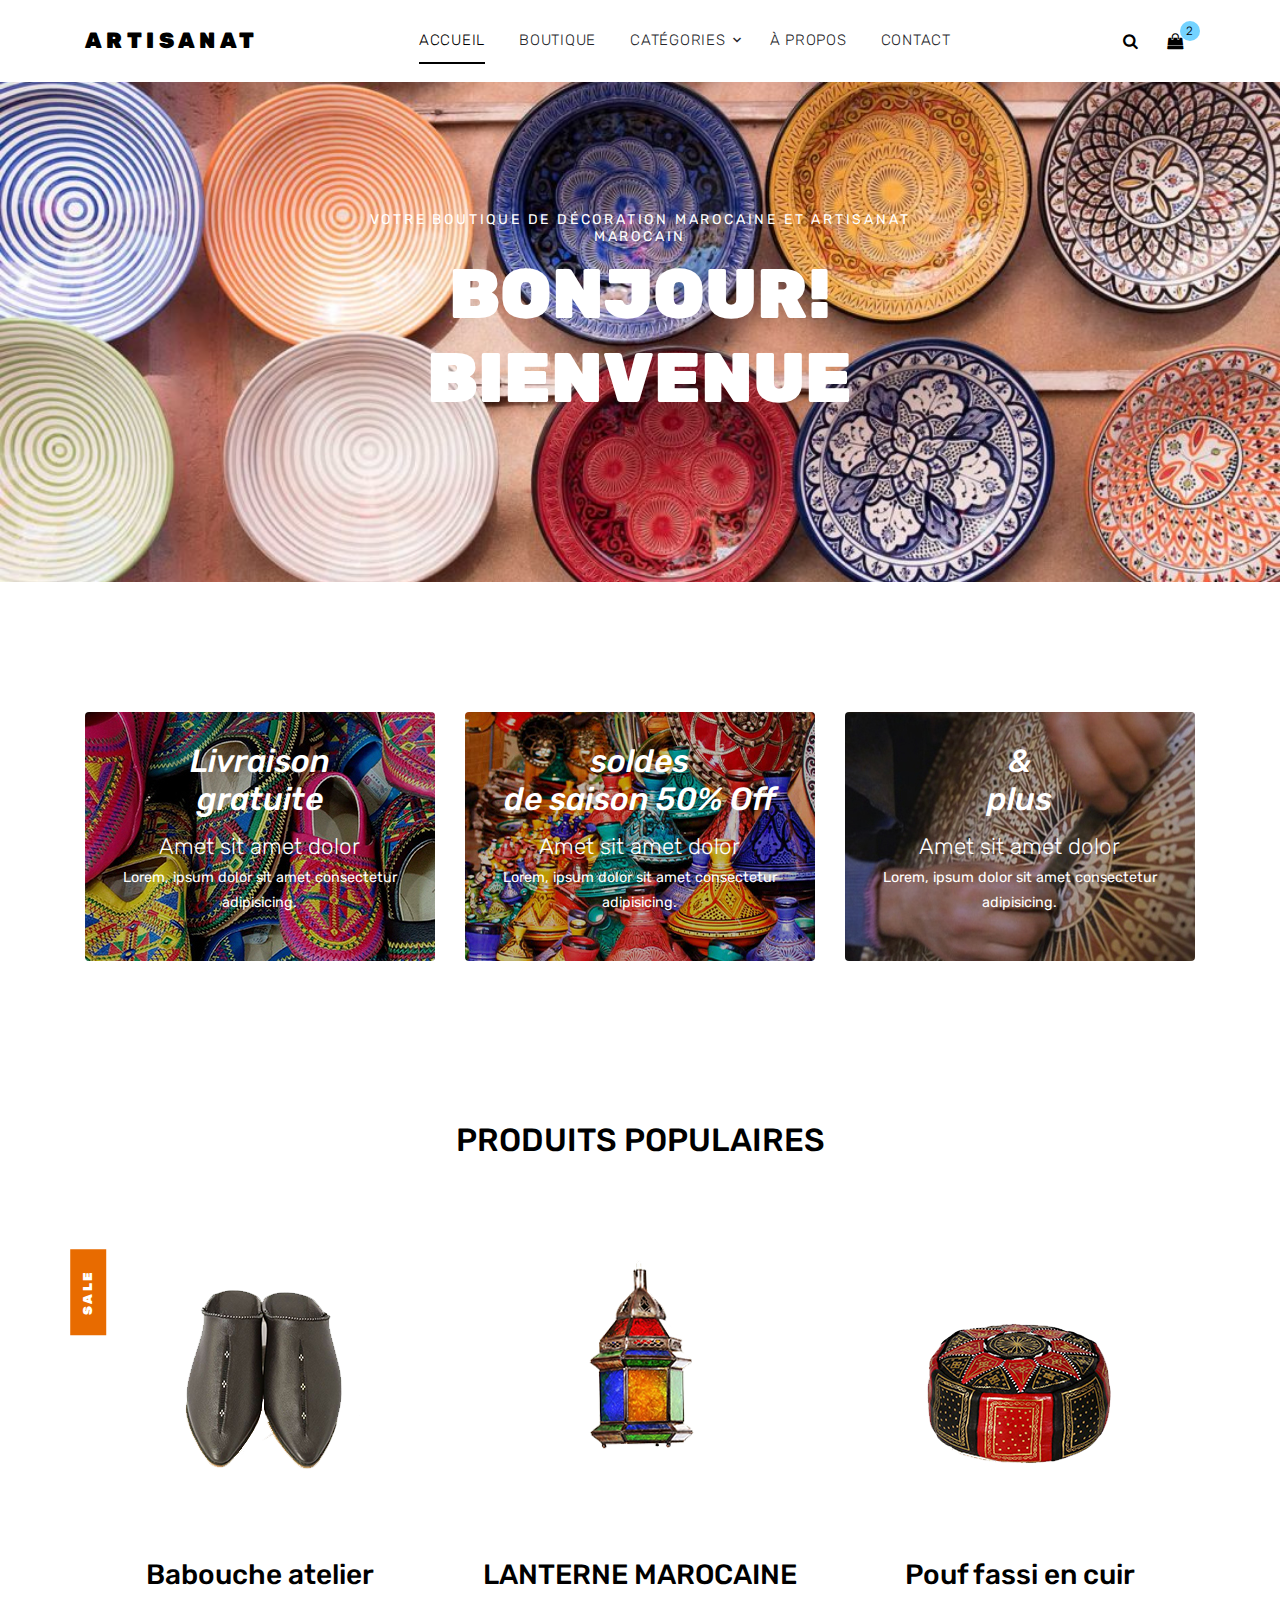
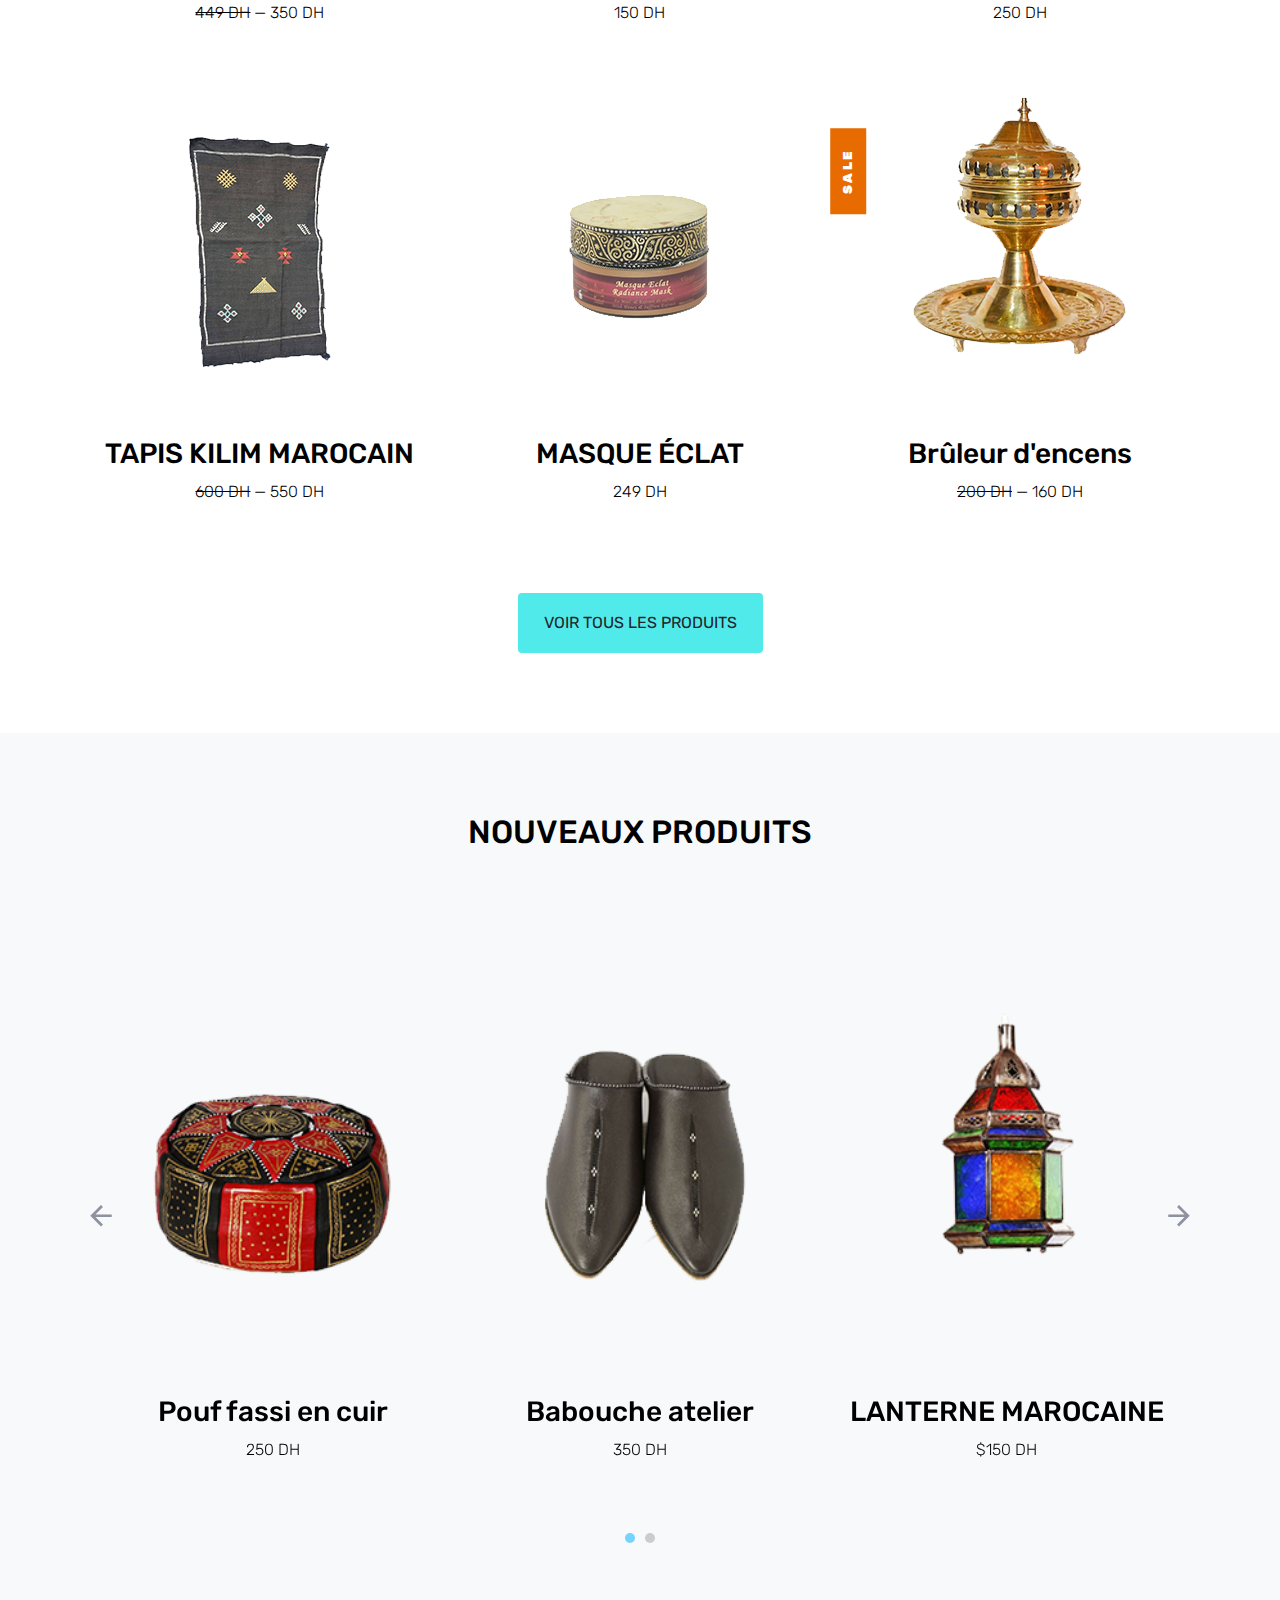
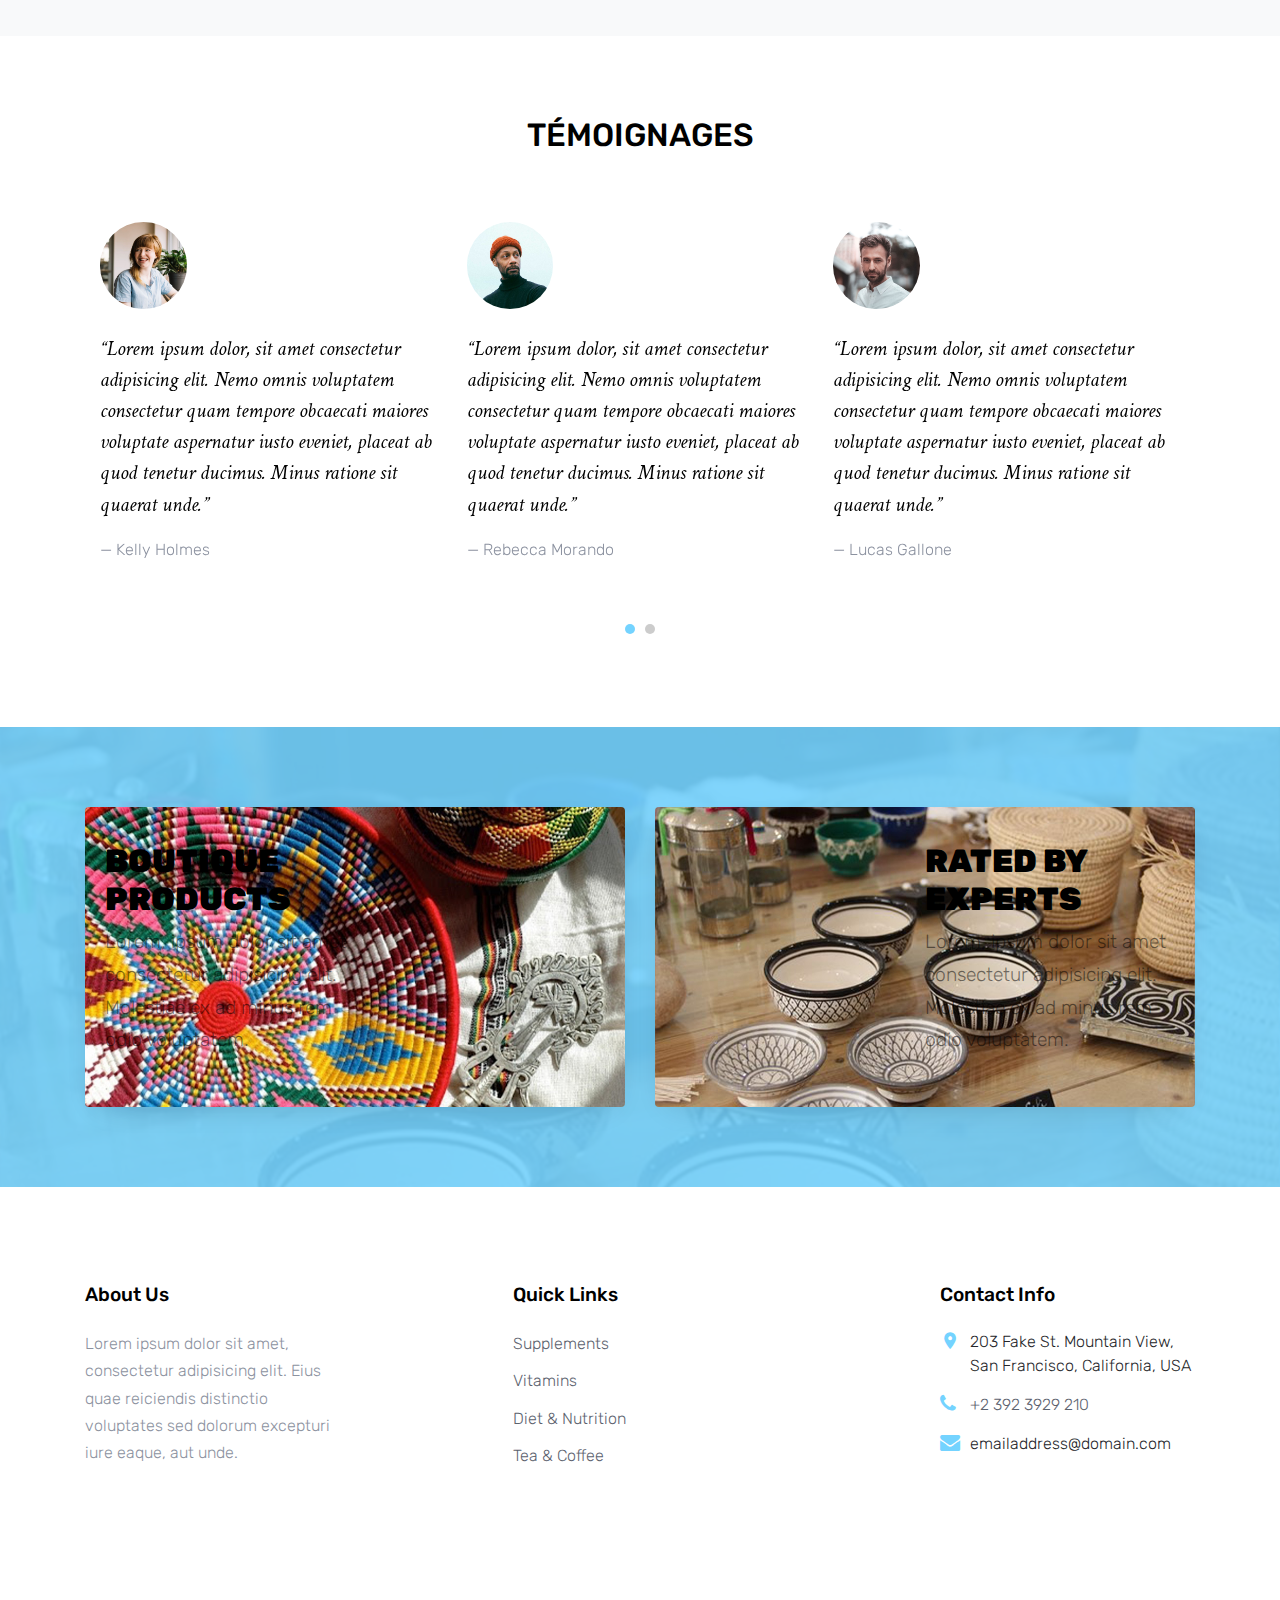
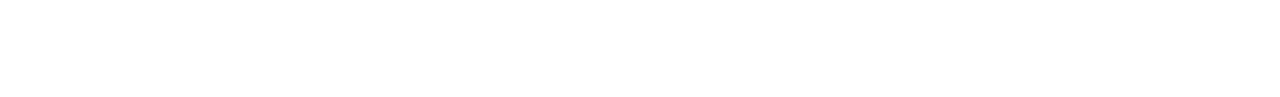
<file: Front-boutique/index.html>
<!DOCTYPE html>
<html lang="en">

<head>
  <title>Boutique &mdash; Colorlib Template</title>
  <meta charset="utf-8">
  <meta name="viewport" content="width=device-width, initial-scale=1, shrink-to-fit=no">

  <link href="https://fonts.googleapis.com/css?family=Rubik:400,700|Crimson+Text:400,400i" rel="stylesheet">
  <link rel="stylesheet" href="fonts/icomoon/style.css">

  <link rel="stylesheet" href="css/bootstrap.min.css">
  <link rel="stylesheet" href="css/magnific-popup.css">
  <link rel="stylesheet" href="css/jquery-ui.css">
  <link rel="stylesheet" href="css/owl.carousel.min.css">
  <link rel="stylesheet" href="css/owl.theme.default.min.css">


  <link rel="stylesheet" href="css/aos.css">

  <link rel="stylesheet" href="css/style.css">

</head>

<body>

  <div class="site-wrap">


    <div class="site-navbar py-2">

      <div class="search-wrap">
        <div class="container">
          <a href="#" class="search-close js-search-close"><span class="icon-close2"></span></a>
          <form action="#" method="post">
            <input type="text" class="form-control" placeholder="Search keyword and hit enter...">
          </form>
        </div>
      </div>

      <div class="container">
        <div class="d-flex align-items-center justify-content-between">
          <div class="logo">
            <div class="site-logo">
              <a href="index.html" class="js-logo-clone">Artisanat</a>
            </div>
          </div>
          <div class="main-nav d-none d-lg-block">
            <nav class="site-navigation text-right text-md-center" role="navigation">
              <ul class="site-menu js-clone-nav d-none d-lg-block">
                <li class="active"><a href="index.html">Accueil</a></li>
                <li><a href="shop.html">Boutique</a></li>
                <li class="has-children">
                  <a href="#">Catégories</a>
                  <ul class="dropdown">
                    <li><a href="#">Poterie</a></li>
                    <li ><a href="#">Tapis</a></li>
                    <li><a href="#">Prêt À Porter</a></li>
                    <li><a href="#">Pouf Marocain</a></li>
                    <li><a href="#">Luminaire</a></li>
                    <li><a href="#">Produits De Beauté</a></li>
                  </ul>
                </li>
                <li><a href="about.html">à propos</a></li>
                <li><a href="contact.html">Contact</a></li>
              </ul>
            </nav>
          </div>
          <div class="icons">
            <a href="#" class="icons-btn d-inline-block js-search-open"><span class="icon-search"></span></a>
            <a href="cart.html" class="icons-btn d-inline-block bag">
              <span class="icon-shopping-bag"></span>
              <span class="number">2</span>
            </a>
            <a href="#" class="site-menu-toggle js-menu-toggle ml-3 d-inline-block d-lg-none"><span
                class="icon-menu"></span></a>
          </div>
        </div>
      </div>
    </div>
 
    <div class="site-blocks-cover" style="background-image: url('images/hero_1.jpg'); ">
      <div class="container">
        <div class="row">
          <div class="col-lg-7 mx-auto order-lg-2 align-self-center">
            <div class="site-block-cover-content text-center">
              <h2 class="sub-title">Votre boutique de décoration marocaine et artisanat marocain</h2>
              <h1>Bonjour! bienvenue</h1>
               
            </div>
          </div>
        </div>
      </div>
    </div> 

    <div class="site-section" style="margin-top: 200px;">
      <div class="container">
        <div class="row align-items-stretch section-overlap">
          <div class="col-md-6 col-lg-4 mb-4 mb-lg-0">
            <div class="banner-wrap h-100"  style="background-image: url('images/bl.jpg');">
              <a href="#" class="h-100">
                <h5>Livraison <br> gratuite</h5>
                <p>
                  Amet sit amet dolor
                  <strong>Lorem, ipsum dolor sit amet consectetur adipisicing.</strong>
                </p>
              </a>
            </div>
          </div>
          <div class="col-md-6 col-lg-4 mb-4 mb-lg-0">
            <div class="banner-wrap h-100"   style="background-image: url('images/tg.jpg');">
              <a href="#" class="h-100">
                <h5>soldes <br> de saison 50% Off</h5>
                <p>
                  Amet sit amet dolor
                  <strong>Lorem, ipsum dolor sit amet consectetur adipisicing.</strong>
                </p>
              </a>
            </div>
          </div>
          <div class="col-md-6 col-lg-4 mb-4 mb-lg-0">
            <div class="banner-wrap h-100"   style="background-image: url('images/blt.jpg');">
              <a href="#" class="h-100">
                <h5>& <br> plus</h5>
                <p>
                  Amet sit amet dolor
                  <strong>Lorem, ipsum dolor sit amet consectetur adipisicing.</strong>
                </p>
              </a>
            </div>
          </div>

        </div>
      </div>
    </div>

    <div class="site-section">
      <div class="container">
        <div class="row">
          <div class="title-section text-center col-12">
            <h2 class="text-uppercase">PRODUITS POPULAIRES</h2>
          </div>
        </div>

        <div class="row">
          <div class="col-sm-6 col-lg-4 text-center item mb-4">
            <span class="tag">Sale</span>
            <a href="shop-single.html"> <img src="images/product_01.png" alt="Image"></a>
            <h3 class="text-dark"><a href="shop-single.html">Babouche atelier</a></h3>
            <p class="price"><del>449 DH</del> &mdash; 350 DH</p>
          </div>
          <div class="col-sm-6 col-lg-4 text-center item mb-4">
            <a href="shop-single.html"> <img src="images/product_02.png" alt="Image"></a>
            <h3 class="text-dark"><a href="shop-single.html">LANTERNE MAROCAINE</a></h3>
            <p class="price">150 DH</p>
          </div>
          <div class="col-sm-6 col-lg-4 text-center item mb-4">
            <a href="shop-single.html"> <img src="images/product_03.png" alt="Image"></a>
            <h3 class="text-dark"><a href="shop-single.html">Pouf fassi en cuir</a></h3>
            <p class="price">250 DH</p>
          </div>

          <div class="col-sm-6 col-lg-4 text-center item mb-4">

            <a href="shop-single.html"> <img src="images/product_04.png" alt="Image"></a>
            <h3 class="text-dark"><a href="shop-single.html">TAPIS KILIM MAROCAIN</a></h3>
            <p class="price"><del>600 DH</del> &mdash; 550 DH</p>
          </div>
          <div class="col-sm-6 col-lg-4 text-center item mb-4">
            <a href="shop-single.html"> <img src="images/product_05.png" alt="Image"></a>
            <h3 class="text-dark"><a href="shop-single.html">MASQUE ÉCLAT</a></h3>
            <p class="price">249 DH</p>
          </div>
          <div class="col-sm-6 col-lg-4 text-center item mb-4">
            <span class="tag">Sale</span>
            <a href="shop-single.html"> <img src="images/product_06.png" alt="Image"></a>
            <h3 class="text-dark"><a href="shop-single.html">Brûleur d'encens</a></h3>
            <p class="price"><del>200 DH</del> &mdash; 160 DH</p>
          </div>
        </div>
        <div class="row mt-5">
          <div class="col-12 text-center">
            <a href="shop.html" class="btn btn-primary px-4 py-3">Voir Tous Les Produits</a>
          </div>
        </div>
      </div>
    </div>

    
    <div class="site-section bg-light">
      <div class="container">
        <div class="row">
          <div class="title-section text-center col-12">
            <h2 class="text-uppercase">NOUVEAUX PRODUITS</h2>
          </div>
        </div>
        <div class="row">
          <div class="col-md-12 block-3 products-wrap">
            <div class="nonloop-block-3 owl-carousel">

              <div class="text-center item mb-4">
                <a href="shop-single.html"> <img src="images/product_03.png" alt="Image"></a>
                <h3 class="text-dark"><a href="shop-single.html">Pouf fassi en cuir</a></h3>
                <p class="price">250 DH</p>
              </div>

              <div class="text-center item mb-4">
                <a href="shop-single.html"> <img src="images/product_01.png" alt="Image"></a>
                <h3 class="text-dark"><a href="shop-single.html">Babouche atelier</a></h3>
                <p class="price">350 DH</p>
              </div>

              <div class="text-center item mb-4">
                <a href="shop-single.html"> <img src="images/product_02.png" alt="Image"></a>
                <h3 class="text-dark"><a href="shop-single.html">LANTERNE MAROCAINE</a></h3>
                <p class="price">$150 DH</p>
              </div>

              <div class="text-center item mb-4">
                <a href="shop-single.html"> <img src="images/product_04.png" alt="Image"></a>
                <h3 class="text-dark"><a href="shop-single.html">TAPIS KILIM MAROCAIN</a></h3>
                <p class="price">550 DH</p>
              </div>

            </div>
          </div>
        </div>
      </div>
    </div>

    <div class="site-section">
      <div class="container">
        <div class="row">
          <div class="title-section text-center col-12">
            <h2 class="text-uppercase">témoignages</h2>
          </div>
        </div>
        <div class="row">
          <div class="col-md-12 block-3 products-wrap">
            <div class="nonloop-block-3 no-direction owl-carousel">
        
              <div class="testimony">
                <blockquote>
                  <img src="images/person_1.jpg" alt="Image" class="img-fluid w-25 mb-4 rounded-circle">
                  <p>&ldquo;Lorem ipsum dolor, sit amet consectetur adipisicing elit. Nemo omnis voluptatem consectetur quam tempore obcaecati maiores voluptate aspernatur iusto eveniet, placeat ab quod tenetur ducimus. Minus ratione sit quaerat unde.&rdquo;</p>
                </blockquote>

                <p>&mdash; Kelly Holmes</p>
              </div>
        
              <div class="testimony">
                <blockquote>
                  <img src="images/person_2.jpg" alt="Image" class="img-fluid w-25 mb-4 rounded-circle">
                  <p>&ldquo;Lorem ipsum dolor, sit amet consectetur adipisicing elit. Nemo omnis voluptatem consectetur quam tempore
                    obcaecati maiores voluptate aspernatur iusto eveniet, placeat ab quod tenetur ducimus. Minus ratione sit quaerat
                    unde.&rdquo;</p>
                </blockquote>
              
                <p>&mdash; Rebecca Morando</p>
              </div>
        
              <div class="testimony">
                <blockquote>
                  <img src="images/person_3.jpg" alt="Image" class="img-fluid w-25 mb-4 rounded-circle">
                  <p>&ldquo;Lorem ipsum dolor, sit amet consectetur adipisicing elit. Nemo omnis voluptatem consectetur quam tempore
                    obcaecati maiores voluptate aspernatur iusto eveniet, placeat ab quod tenetur ducimus. Minus ratione sit quaerat
                    unde.&rdquo;</p>
                </blockquote>
              
                <p>&mdash; Lucas Gallone</p>
              </div>
        
              <div class="testimony">
                <blockquote>
                  <img src="images/person_4.jpg" alt="Image" class="img-fluid w-25 mb-4 rounded-circle">
                  <p>&ldquo;Lorem ipsum dolor, sit amet consectetur adipisicing elit. Nemo omnis voluptatem consectetur quam tempore
                    obcaecati maiores voluptate aspernatur iusto eveniet, placeat ab quod tenetur ducimus. Minus ratione sit quaerat
                    unde.&rdquo;</p>
                </blockquote>
              
                <p>&mdash; Andrew Neel</p>
              </div>
        
            </div>
          </div>
        </div>
      </div>
    </div>

    <div class="site-section bg-secondary bg-image" style="background-image: url('images/bg_2.jpg');">
      <div class="container">
        <div class="row align-items-stretch">
          <div class="col-lg-6 mb-5 mb-lg-0">
            <a href="#" class="banner-1 h-100 d-flex" style="background-image: url('images/bg_1.jpg');">
              <div class="banner-1-inner align-self-center">
                <h2>Boutique Products</h2>
                <p>Lorem, ipsum dolor sit amet consectetur adipisicing elit. Molestiae ex ad minus rem odio voluptatem.
                </p>
              </div>
            </a>
          </div>
          <div class="col-lg-6 mb-5 mb-lg-0">
            <a href="#" class="banner-1 h-100 d-flex" style="background-image: url('images/bg_2.jpg');">
              <div class="banner-1-inner ml-auto  align-self-center">
                <h2>Rated by Experts</h2>
                <p>Lorem, ipsum dolor sit amet consectetur adipisicing elit. Molestiae ex ad minus rem odio voluptatem.
                </p>
              </div>
            </a>
          </div>
        </div>
      </div>
    </div>


    <footer class="site-footer">
      <div class="container">
        <div class="row">
          <div class="col-md-6 col-lg-3 mb-4 mb-lg-0">

            <div class="block-7">
              <h3 class="footer-heading mb-4">About Us</h3>
              <p>Lorem ipsum dolor sit amet, consectetur adipisicing elit. Eius quae reiciendis distinctio voluptates
                sed dolorum excepturi iure eaque, aut unde.</p>
            </div>

          </div>
          <div class="col-lg-3 mx-auto mb-5 mb-lg-0">
            <h3 class="footer-heading mb-4">Quick Links</h3>
            <ul class="list-unstyled">
              <li><a href="#">Supplements</a></li>
              <li><a href="#">Vitamins</a></li>
              <li><a href="#">Diet &amp; Nutrition</a></li>
              <li><a href="#">Tea &amp; Coffee</a></li>
            </ul>
          </div>

          <div class="col-md-6 col-lg-3">
            <div class="block-5 mb-5">
              <h3 class="footer-heading mb-4">Contact Info</h3>
              <ul class="list-unstyled">
                <li class="address">203 Fake St. Mountain View, San Francisco, California, USA</li>
                <li class="phone"><a href="tel://23923929210">+2 392 3929 210</a></li>
                <li class="email">emailaddress@domain.com</li>
              </ul>
            </div>


          </div>
        </div>
        <div class="row pt-5 mt-5 text-center">
          <div class="col-md-12">
           
          </div>

        </div>
      </div>
    </footer>
  </div>

  <script src="js/jquery-3.3.1.min.js"></script>
  <script src="js/jquery-ui.js"></script>
  <script src="js/popper.min.js"></script>
  <script src="js/bootstrap.min.js"></script>
  <script src="js/owl.carousel.min.js"></script>
  <script src="js/jquery.magnific-popup.min.js"></script>
  <script src="js/aos.js"></script>

  <script src="js/main.js"></script>

</body>

</html>
</file>
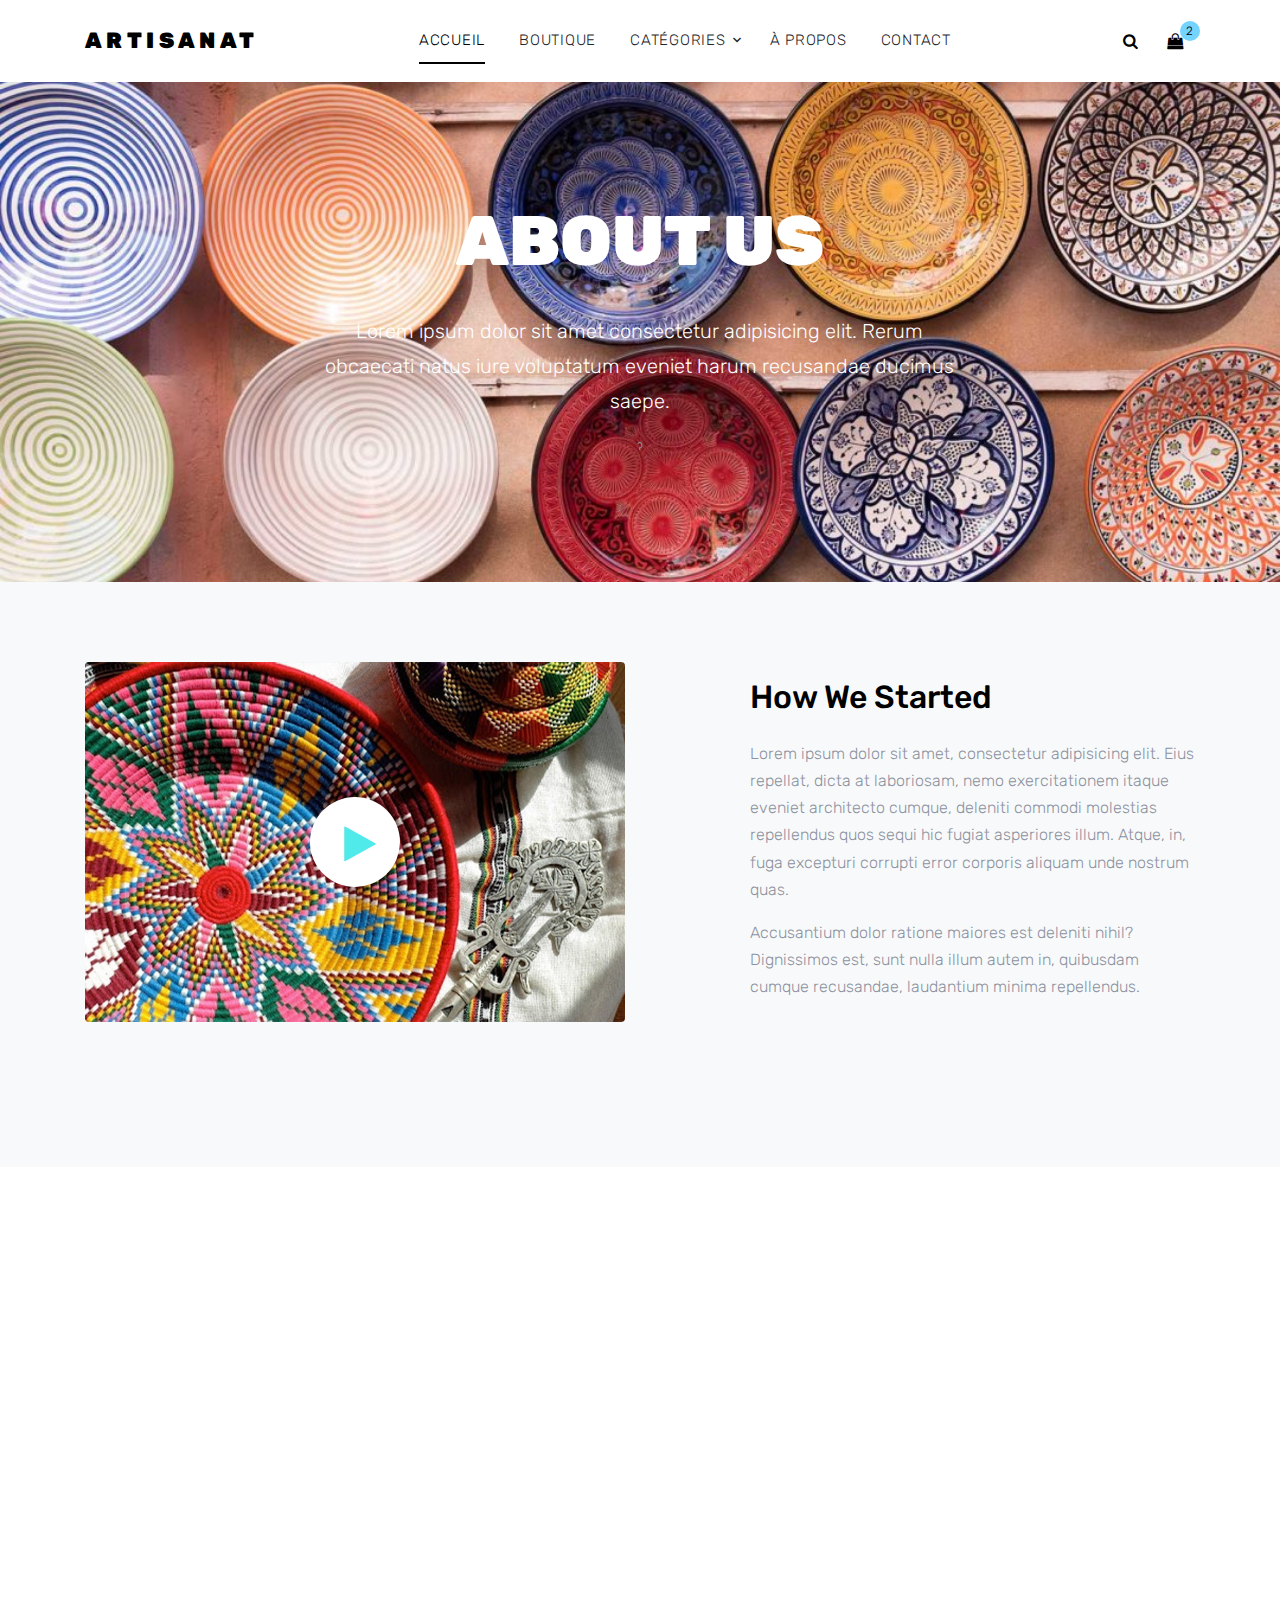
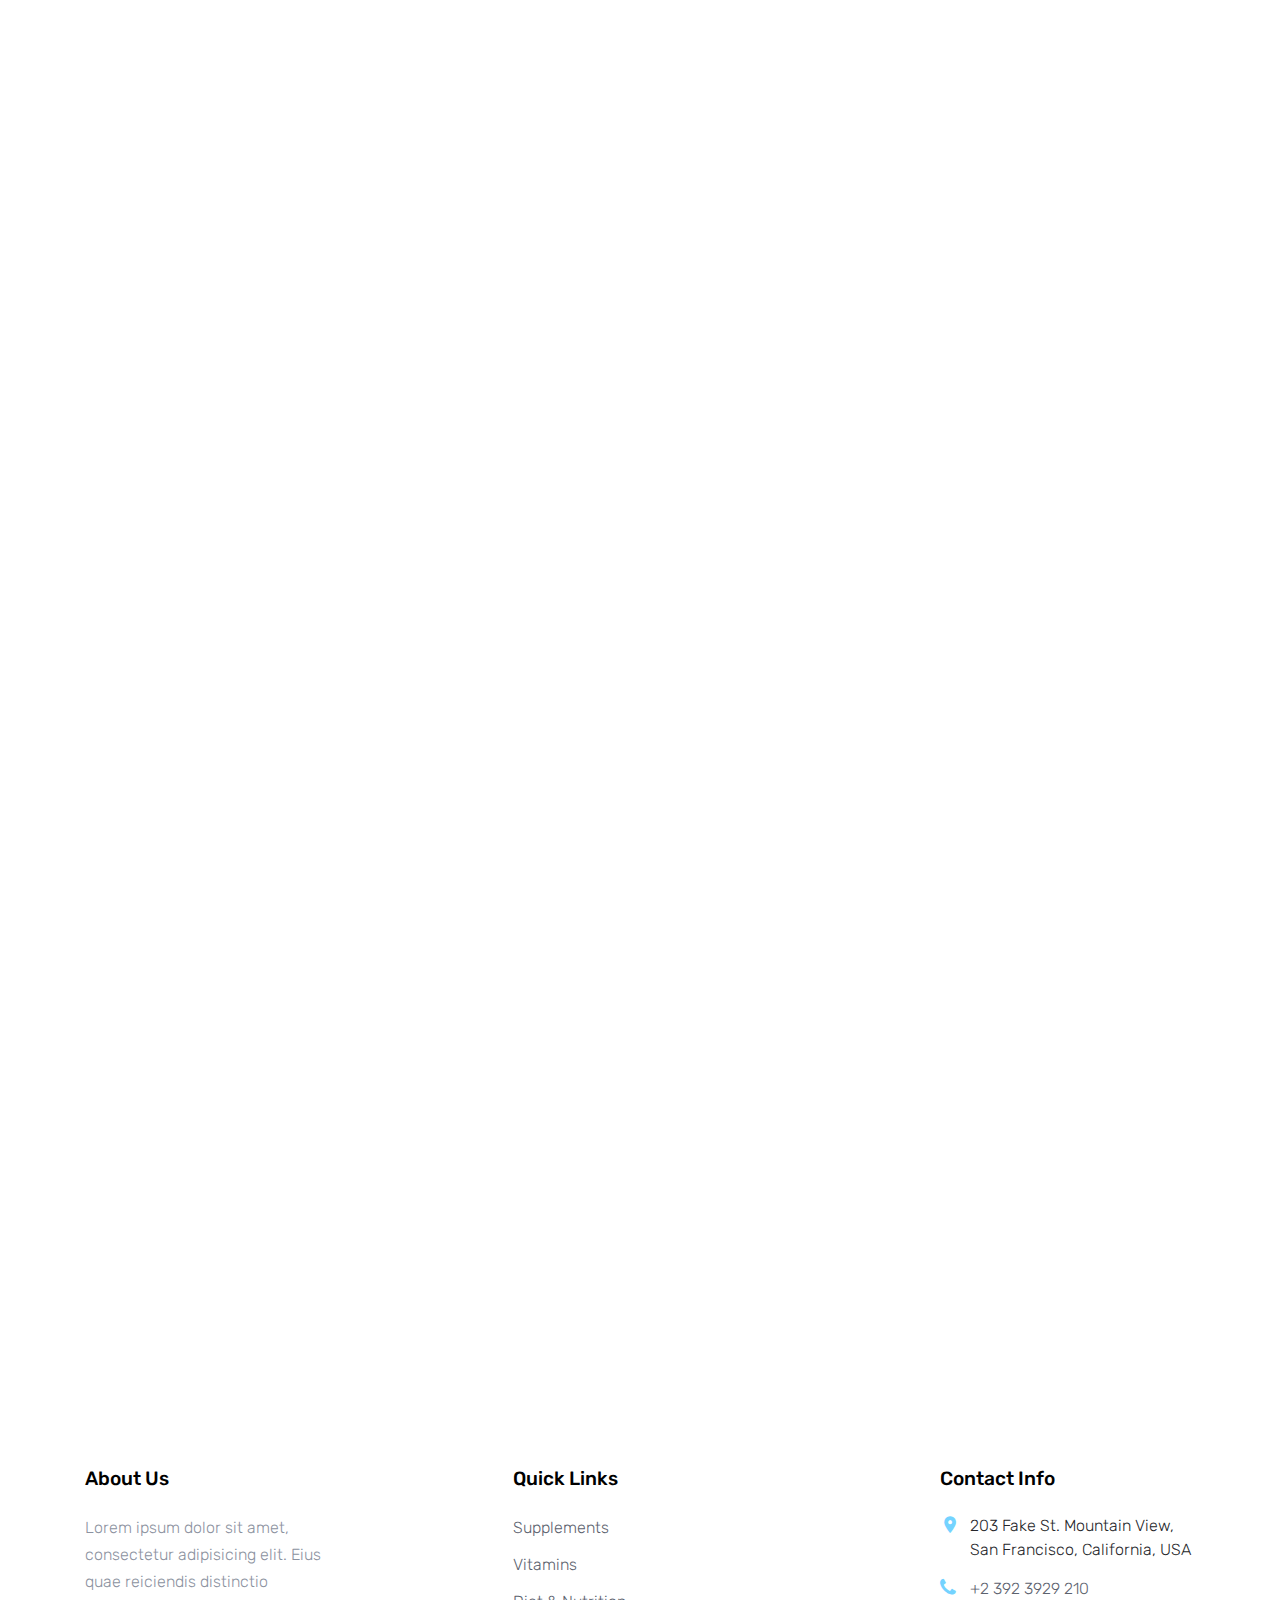
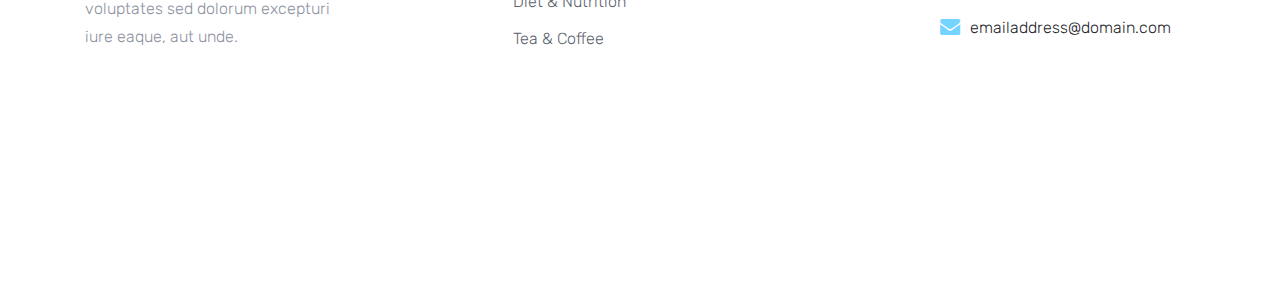
<file: Front-boutique/about.html>
<!DOCTYPE html>
<html lang="en">

<head>
  <title>Boutique &mdash; </title>
  <meta charset="utf-8">
  <meta name="viewport" content="width=device-width, initial-scale=1, shrink-to-fit=no">

  <link href="https://fonts.googleapis.com/css?family=Rubik:400,700|Crimson+Text:400,400i" rel="stylesheet">
  <link rel="stylesheet" href="fonts/icomoon/style.css">

  <link rel="stylesheet" href="css/bootstrap.min.css">
  <link rel="stylesheet" href="css/magnific-popup.css">
  <link rel="stylesheet" href="css/jquery-ui.css">
  <link rel="stylesheet" href="css/owl.carousel.min.css">
  <link rel="stylesheet" href="css/owl.theme.default.min.css">


  <link rel="stylesheet" href="css/aos.css">

  <link rel="stylesheet" href="css/style.css">

</head>

<body>

  <div class="site-wrap">


    <div class="site-navbar py-2">

      <div class="search-wrap">
        <div class="container">
          <a href="#" class="search-close js-search-close"><span class="icon-close2"></span></a>
          <form action="#" method="post">
            <input type="text" class="form-control" placeholder="Search keyword and hit enter...">
          </form>
        </div>
      </div>

      <div class="container">
        <div class="d-flex align-items-center justify-content-between">
          <div class="logo">
            <div class="site-logo">
              <a href="index.html" class="js-logo-clone">Artisanat</a>
            </div>
          </div>
          <div class="main-nav d-none d-lg-block">
            <nav class="site-navigation text-right text-md-center" role="navigation">
              <ul class="site-menu js-clone-nav d-none d-lg-block">
                <li class="active"><a href="index.html">Accueil</a></li>
                <li><a href="shop.html">Boutique</a></li>
                <li class="has-children">
                  <a href="#">Catégories</a>
                  <ul class="dropdown">
                    <li><a href="#">Poterie</a></li>
                    <li ><a href="#">Tapis</a></li>
                    <li><a href="#">Prêt À Porter</a></li>
                    <li><a href="#">Pouf Marocain</a></li>
                    <li><a href="#">Luminaire</a></li>
                    <li><a href="#">Produits De Beauté</a></li>
                  </ul>
                </li>
                <li><a href="about.html">à propos</a></li>
                <li><a href="contact.html">Contact</a></li>
              </ul>
            </nav>
          </div>
          <div class="icons">
            <a href="#" class="icons-btn d-inline-block js-search-open"><span class="icon-search"></span></a>
            <a href="cart.html" class="icons-btn d-inline-block bag">
              <span class="icon-shopping-bag"></span>
              <span class="number">2</span>
            </a>
            <a href="#" class="site-menu-toggle js-menu-toggle ml-3 d-inline-block d-lg-none"><span
                class="icon-menu"></span></a>
          </div>
        </div>
      </div>
    </div>

    <div class="site-blocks-cover inner-page" style="background-image: url('images/hero_1.jpg');">
      <div class="container">
        <div class="row">
          <div class="col-lg-7 mx-auto align-self-center">
            <div class=" text-center">
              <h1>About Us</h1>
              <p>Lorem ipsum dolor sit amet consectetur adipisicing elit. Rerum obcaecati natus iure voluptatum eveniet harum recusandae ducimus saepe.</p>ˀ
            </div>
          </div>
        </div>
      </div>
    </div>

    <div class="site-section bg-light custom-border-bottom" data-aos="fade">
      <div class="container">
        <div class="row mb-5">
          <div class="col-md-6">
            <div class="block-16">
              <figure>
                <img src="images/bg_1.jpg" alt="Image placeholder" class="img-fluid rounded">
                <a href="https://vimeo.com/channels/staffpicks/93951774" class="play-button popup-vimeo"><span
                    class="icon-play"></span></a>
    
              </figure>
            </div>
          </div>
          <div class="col-md-1"></div>
          <div class="col-md-5">
    
    
            <div class="site-section-heading pt-3 mb-4">
              <h2 class="text-black">How We Started</h2>
            </div>
            <p>Lorem ipsum dolor sit amet, consectetur adipisicing elit. Eius repellat, dicta at laboriosam, nemo
              exercitationem itaque eveniet architecto cumque, deleniti commodi molestias repellendus quos sequi hic fugiat
              asperiores illum. Atque, in, fuga excepturi corrupti error corporis aliquam unde nostrum quas.</p>
            <p>Accusantium dolor ratione maiores est deleniti nihil? Dignissimos est, sunt nulla illum autem in, quibusdam
              cumque recusandae, laudantium minima repellendus.</p>
    
          </div>
        </div>
      </div>
    </div>

    

    <div class="site-section bg-light custom-border-bottom" data-aos="fade">
      <div class="container">
        <div class="row mb-5">
          <div class="col-md-6 order-md-2">
            <div class="block-16">
              <figure>
                <img src="images/hero_1.jpg" alt="Image placeholder" class="img-fluid rounded">
                <a href="https://vimeo.com/channels/staffpicks/93951774" class="play-button popup-vimeo"><span
                    class="icon-play"></span></a>
    
              </figure>
            </div>
          </div>
          <div class="col-md-5 mr-auto">
    
    
            <div class="site-section-heading pt-3 mb-4">
              <h2 class="text-black">We Are Trusted Company</h2>
            </div>
            <p class="text-black">Lorem ipsum dolor sit amet, consectetur adipisicing elit. Eius repellat, dicta at laboriosam, nemo
              exercitationem itaque eveniet architecto cumque, deleniti commodi molestias repellendus quos sequi hic fugiat
              asperiores illum. Atque, in, fuga excepturi corrupti error corporis aliquam unde nostrum quas.</p>
            <p class="text-black">Accusantium dolor ratione maiores est deleniti nihil? Dignissimos est, sunt nulla illum autem in, quibusdam
              cumque recusandae, laudantium minima repellendus.</p>
    
          </div>
        </div>
      </div>
    </div>
    
    <div class="site-section site-section-sm site-blocks-1 border-0" data-aos="fade">
      <div class="container">
        <div class="row">
          <div class="col-md-6 col-lg-4 d-lg-flex mb-4 mb-lg-0 pl-4" data-aos="fade-up" data-aos-delay="">
            <div class="icon mr-4 align-self-start">
              <span class="icon-truck text-primary"></span>
            </div>
            <div class="text">
              <h2>Free Shipping</h2>
              <p>Lorem ipsum dolor sit amet, consectetur adipiscing elit. Phasellus at iaculis quam. Integer accumsan
                tincidunt fringilla.</p>
            </div>
          </div>
          <div class="col-md-6 col-lg-4 d-lg-flex mb-4 mb-lg-0 pl-4" data-aos="fade-up" data-aos-delay="100">
            <div class="icon mr-4 align-self-start">
              <span class="icon-refresh2 text-primary"></span>
            </div>
            <div class="text">
              <h2>Free Returns</h2>
              <p>Lorem ipsum dolor sit amet, consectetur adipiscing elit. Phasellus at iaculis quam. Integer accumsan
                tincidunt fringilla.</p>
            </div>
          </div>
          <div class="col-md-6 col-lg-4 d-lg-flex mb-4 mb-lg-0 pl-4" data-aos="fade-up" data-aos-delay="200">
            <div class="icon mr-4 align-self-start">
              <span class="icon-help text-primary"></span>
            </div>
            <div class="text">
              <h2>Customer Support</h2>
              <p>Lorem ipsum dolor sit amet, consectetur adipiscing elit. Phasellus at iaculis quam. Integer accumsan
                tincidunt fringilla.</p>
            </div>
          </div>
        </div>
      </div>
    </div>
    

    <div class="site-section bg-light custom-border-bottom" data-aos="fade">
      <div class="container">
        <div class="row justify-content-center mb-5">
          <div class="col-md-7 site-section-heading text-center pt-4">
            <h2>The Team</h2>
          </div>
        </div>
        <div class="row">
          <div class="col-md-6 col-lg-6 mb-5">
    
            <div class="block-38 text-center">
              <div class="block-38-img">
                <div class="block-38-header">
                  <img src="images/person_1.jpg" alt="Image placeholder" class="mb-4">
                  <h3 class="block-38-heading h4">Elizabeth Graham</h3>
                  <p class="block-38-subheading">CEO/Co-Founder</p>
                </div>
                <div class="block-38-body">
                  <p>Lorem ipsum dolor sit amet consectetur adipisicing elit. Vitae aut minima nihil sit distinctio
                    recusandae doloribus ut fugit officia voluptate soluta. </p>
                </div>
              </div>
            </div>
          </div>
          <div class="col-md-6 col-lg-6 mb-5">
            <div class="block-38 text-center">
              <div class="block-38-img">
                <div class="block-38-header">
                  <img src="images/person_2.jpg" alt="Image placeholder" class="mb-4">
                  <h3 class="block-38-heading h4">Jennifer Greive</h3>
                  <p class="block-38-subheading">Co-Founder</p>
                </div>
                <div class="block-38-body">
                  <p>Lorem ipsum dolor sit amet consectetur adipisicing elit. Vitae aut minima nihil sit distinctio
                    recusandae doloribus ut fugit officia voluptate soluta. </p>
                </div>
              </div>
            </div>
          </div>
          <div class="col-md-6 col-lg-6 mb-5">
            <div class="block-38 text-center">
              <div class="block-38-img">
                <div class="block-38-header">
                  <img src="images/person_3.jpg" alt="Image placeholder" class="mb-4">
                  <h3 class="block-38-heading h4">Patrick Marx</h3>
                  <p class="block-38-subheading">Marketing</p>
                </div>
                <div class="block-38-body">
                  <p>Lorem ipsum dolor sit amet consectetur adipisicing elit. Vitae aut minima nihil sit distinctio
                    recusandae doloribus ut fugit officia voluptate soluta. </p>
                </div>
              </div>
            </div>
          </div>
          <div class="col-md-6 col-lg-6 mb-5">
            <div class="block-38 text-center">
              <div class="block-38-img">
                <div class="block-38-header">
                  <img src="images/person_4.jpg" alt="Image placeholder" class="mb-4">
                  <h3 class="block-38-heading h4">Mike Coolbert</h3>
                  <p class="block-38-subheading">Sales Manager</p>
                </div>
                <div class="block-38-body">
                  <p>Lorem ipsum dolor sit amet consectetur adipisicing elit. Vitae aut minima nihil sit distinctio
                    recusandae doloribus ut fugit officia voluptate soluta. </p>
                </div>
              </div>
            </div>
          </div>
        </div>
      </div>
    </div>


    <footer class="site-footer">
      <div class="container">
        <div class="row">
          <div class="col-md-6 col-lg-3 mb-4 mb-lg-0">

            <div class="block-7">
              <h3 class="footer-heading mb-4">About Us</h3>
              <p>Lorem ipsum dolor sit amet, consectetur adipisicing elit. Eius quae reiciendis distinctio voluptates
                sed dolorum excepturi iure eaque, aut unde.</p>
            </div>

          </div>
          <div class="col-lg-3 mx-auto mb-5 mb-lg-0">
            <h3 class="footer-heading mb-4">Quick Links</h3>
            <ul class="list-unstyled">
              <li><a href="#">Supplements</a></li>
              <li><a href="#">Vitamins</a></li>
              <li><a href="#">Diet &amp; Nutrition</a></li>
              <li><a href="#">Tea &amp; Coffee</a></li>
            </ul>
          </div>

          <div class="col-md-6 col-lg-3">
            <div class="block-5 mb-5">
              <h3 class="footer-heading mb-4">Contact Info</h3>
              <ul class="list-unstyled">
                <li class="address">203 Fake St. Mountain View, San Francisco, California, USA</li>
                <li class="phone"><a href="tel://23923929210">+2 392 3929 210</a></li>
                <li class="email">emailaddress@domain.com</li>
              </ul>
            </div>


          </div>
        </div>
        <div class="row pt-5 mt-5 text-center">
          <div class="col-md-12">
          
          </div>

        </div>
      </div>
    </footer>
  </div>

  <script src="js/jquery-3.3.1.min.js"></script>
  <script src="js/jquery-ui.js"></script>
  <script src="js/popper.min.js"></script>
  <script src="js/bootstrap.min.js"></script>
  <script src="js/owl.carousel.min.js"></script>
  <script src="js/jquery.magnific-popup.min.js"></script>
  <script src="js/aos.js"></script>

  <script src="js/main.js"></script>

</body>

</html>
</file>
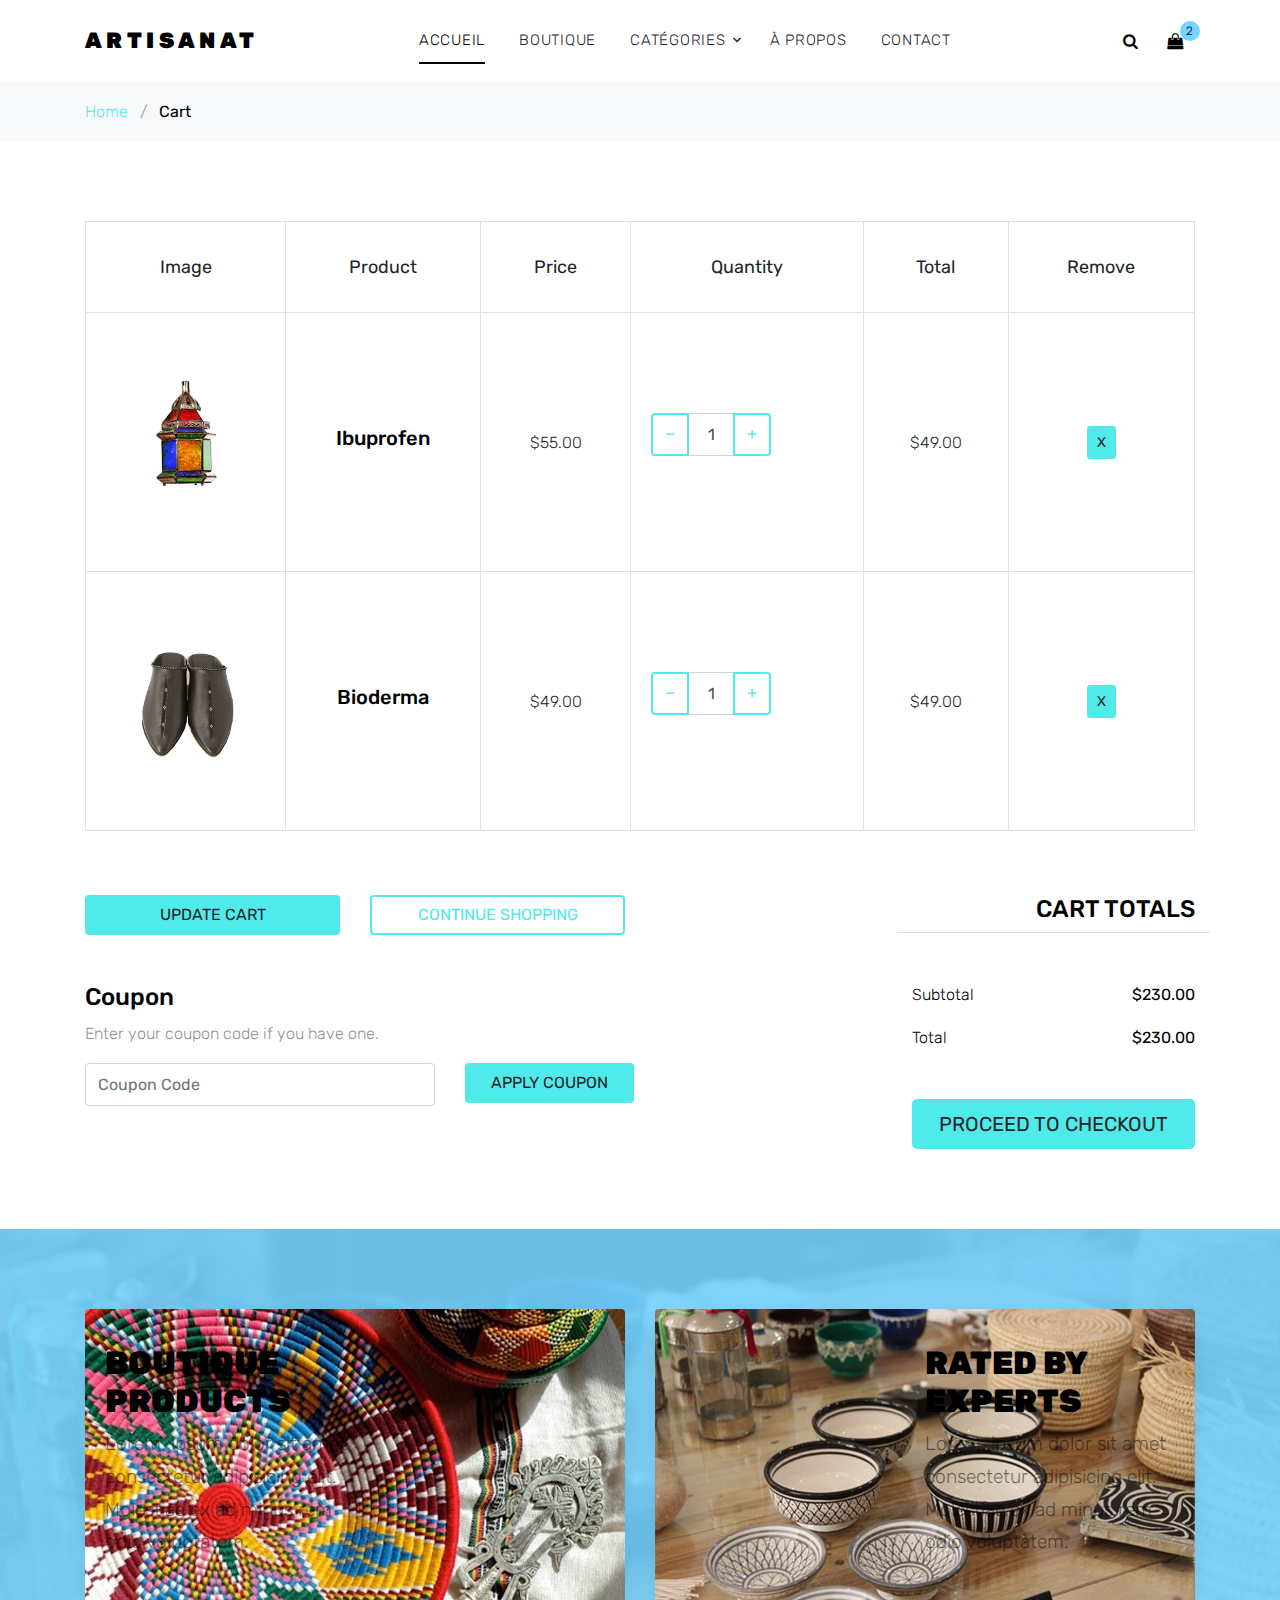
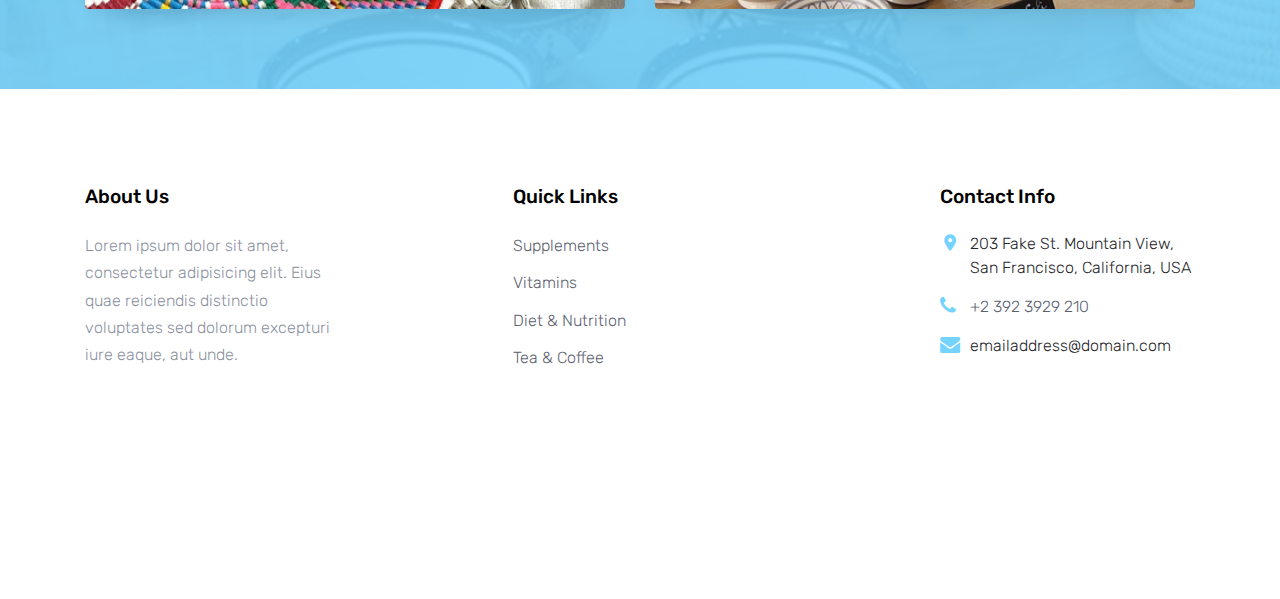
<file: Front-boutique/cart.html>
<!DOCTYPE html>
<html lang="en">

<head>
  <title>Boutique &mdash;  </title>
  <meta charset="utf-8">
  <meta name="viewport" content="width=device-width, initial-scale=1, shrink-to-fit=no">

  <link href="https://fonts.googleapis.com/css?family=Rubik:400,700|Crimson+Text:400,400i" rel="stylesheet">
  <link rel="stylesheet" href="fonts/icomoon/style.css">

  <link rel="stylesheet" href="css/bootstrap.min.css">
  <link rel="stylesheet" href="css/magnific-popup.css">
  <link rel="stylesheet" href="css/jquery-ui.css">
  <link rel="stylesheet" href="css/owl.carousel.min.css">
  <link rel="stylesheet" href="css/owl.theme.default.min.css">


  <link rel="stylesheet" href="css/aos.css">

  <link rel="stylesheet" href="css/style.css">

</head>

<body>

  <div class="site-wrap">


    <div class="site-navbar py-2">

      <div class="search-wrap">
        <div class="container">
          <a href="#" class="search-close js-search-close"><span class="icon-close2"></span></a>
          <form action="#" method="post">
            <input type="text" class="form-control" placeholder="Search keyword and hit enter...">
          </form>
        </div>
      </div>

      <div class="container">
        <div class="d-flex align-items-center justify-content-between">
          <div class="logo">
            <div class="site-logo">
              <a href="index.html" class="js-logo-clone">Artisanat</a>
            </div>
          </div>
          <div class="main-nav d-none d-lg-block">
            <nav class="site-navigation text-right text-md-center" role="navigation">
              <ul class="site-menu js-clone-nav d-none d-lg-block">
                <li class="active"><a href="index.html">Accueil</a></li>
                <li><a href="shop.html">Boutique</a></li>
                <li class="has-children">
                  <a href="#">Catégories</a>
                  <ul class="dropdown">
                    <li><a href="#">Poterie</a></li>
                    <li ><a href="#">Tapis</a></li>
                    <li><a href="#">Prêt À Porter</a></li>
                    <li><a href="#">Pouf Marocain</a></li>
                    <li><a href="#">Luminaire</a></li>
                    <li><a href="#">Produits De Beauté</a></li>
                  </ul>
                </li>
                <li><a href="about.html">à propos</a></li>
                <li><a href="contact.html">Contact</a></li>
              </ul>
            </nav>
          </div>
          <div class="icons">
            <a href="#" class="icons-btn d-inline-block js-search-open"><span class="icon-search"></span></a>
            <a href="cart.html" class="icons-btn d-inline-block bag">
              <span class="icon-shopping-bag"></span>
              <span class="number">2</span>
            </a>
            <a href="#" class="site-menu-toggle js-menu-toggle ml-3 d-inline-block d-lg-none"><span
                class="icon-menu"></span></a>
          </div>
        </div>
      </div>
    </div>

    <div class="bg-light py-3">
      <div class="container">
        <div class="row">
          <div class="col-md-12 mb-0">
            <a href="index.html">Home</a> <span class="mx-2 mb-0">/</span> 
            <strong class="text-black">Cart</strong>
          </div>
        </div>
      </div>
    </div>

    <div class="site-section">
      <div class="container">
        <div class="row mb-5">
          <form class="col-md-12" method="post">
            <div class="site-blocks-table">
              <table class="table table-bordered">
                <thead>
                  <tr>
                    <th class="product-thumbnail">Image</th>
                    <th class="product-name">Product</th>
                    <th class="product-price">Price</th>
                    <th class="product-quantity">Quantity</th>
                    <th class="product-total">Total</th>
                    <th class="product-remove">Remove</th>
                  </tr>
                </thead>
                <tbody>
                  <tr>
                    <td class="product-thumbnail">
                      <img src="images/product_02.png" alt="Image" class="img-fluid">
                    </td>
                    <td class="product-name">
                      <h2 class="h5 text-black">Ibuprofen</h2>
                    </td>
                    <td>$55.00</td>
                    <td>
                      <div class="input-group mb-3" style="max-width: 120px;">
                        <div class="input-group-prepend">
                          <button class="btn btn-outline-primary js-btn-minus" type="button">&minus;</button>
                        </div>
                        <input type="text" class="form-control text-center" value="1" placeholder=""
                          aria-label="Example text with button addon" aria-describedby="button-addon1">
                        <div class="input-group-append">
                          <button class="btn btn-outline-primary js-btn-plus" type="button">&plus;</button>
                        </div>
                      </div>
    
                    </td>
                    <td>$49.00</td>
                    <td><a href="#" class="btn btn-primary height-auto btn-sm">X</a></td>
                  </tr>
    
                  <tr>
                    <td class="product-thumbnail">
                      <img src="images/product_01.png" alt="Image" class="img-fluid">
                    </td>
                    <td class="product-name">
                      <h2 class="h5 text-black">Bioderma</h2>
                    </td>
                    <td>$49.00</td>
                    <td>
                      <div class="input-group mb-3" style="max-width: 120px;">
                        <div class="input-group-prepend">
                          <button class="btn btn-outline-primary js-btn-minus" type="button">&minus;</button>
                        </div>
                        <input type="text" class="form-control text-center" value="1" placeholder=""
                          aria-label="Example text with button addon" aria-describedby="button-addon1">
                        <div class="input-group-append">
                          <button class="btn btn-outline-primary js-btn-plus" type="button">&plus;</button>
                        </div>
                      </div>
    
                    </td>
                    <td>$49.00</td>
                    <td><a href="#" class="btn btn-primary height-auto btn-sm">X</a></td>
                  </tr>
                </tbody>
              </table>
            </div>
          </form>
        </div>
    
        <div class="row">
          <div class="col-md-6">
            <div class="row mb-5">
              <div class="col-md-6 mb-3 mb-md-0">
                <button class="btn btn-primary btn-md btn-block">Update Cart</button>
              </div>
              <div class="col-md-6">
                <button class="btn btn-outline-primary btn-md btn-block">Continue Shopping</button>
              </div>
            </div>
            <div class="row">
              <div class="col-md-12">
                <label class="text-black h4" for="coupon">Coupon</label>
                <p>Enter your coupon code if you have one.</p>
              </div>
              <div class="col-md-8 mb-3 mb-md-0">
                <input type="text" class="form-control py-3" id="coupon" placeholder="Coupon Code">
              </div>
              <div class="col-md-4">
                <button class="btn btn-primary btn-md px-4">Apply Coupon</button>
              </div>
            </div>
          </div>
          <div class="col-md-6 pl-5">
            <div class="row justify-content-end">
              <div class="col-md-7">
                <div class="row">
                  <div class="col-md-12 text-right border-bottom mb-5">
                    <h3 class="text-black h4 text-uppercase">Cart Totals</h3>
                  </div>
                </div>
                <div class="row mb-3">
                  <div class="col-md-6">
                    <span class="text-black">Subtotal</span>
                  </div>
                  <div class="col-md-6 text-right">
                    <strong class="text-black">$230.00</strong>
                  </div>
                </div>
                <div class="row mb-5">
                  <div class="col-md-6">
                    <span class="text-black">Total</span>
                  </div>
                  <div class="col-md-6 text-right">
                    <strong class="text-black">$230.00</strong>
                  </div>
                </div>
    
                <div class="row">
                  <div class="col-md-12">
                    <button class="btn btn-primary btn-lg btn-block" onclick="window.location='checkout.html'">Proceed To
                      Checkout</button>
                  </div>
                </div>
              </div>
            </div>
          </div>
        </div>
      </div>
    </div>

    <div class="site-section bg-secondary bg-image" style="background-image: url('images/bg_2.jpg');">
      <div class="container">
        <div class="row align-items-stretch">
          <div class="col-lg-6 mb-5 mb-lg-0">
            <a href="#" class="banner-1 h-100 d-flex" style="background-image: url('images/bg_1.jpg');">
              <div class="banner-1-inner align-self-center">
                <h2>Boutique Products</h2>
                <p>Lorem, ipsum dolor sit amet consectetur adipisicing elit. Molestiae ex ad minus rem odio voluptatem.
                </p>
              </div>
            </a>
          </div>
          <div class="col-lg-6 mb-5 mb-lg-0">
            <a href="#" class="banner-1 h-100 d-flex" style="background-image: url('images/bg_2.jpg');">
              <div class="banner-1-inner ml-auto  align-self-center">
                <h2>Rated by Experts</h2>
                <p>Lorem, ipsum dolor sit amet consectetur adipisicing elit. Molestiae ex ad minus rem odio voluptatem.
                </p>
              </div>
            </a>
          </div>
        </div>
      </div>
    </div>


    <footer class="site-footer">
      <div class="container">
        <div class="row">
          <div class="col-md-6 col-lg-3 mb-4 mb-lg-0">

            <div class="block-7">
              <h3 class="footer-heading mb-4">About Us</h3>
              <p>Lorem ipsum dolor sit amet, consectetur adipisicing elit. Eius quae reiciendis distinctio voluptates
                sed dolorum excepturi iure eaque, aut unde.</p>
            </div>

          </div>
          <div class="col-lg-3 mx-auto mb-5 mb-lg-0">
            <h3 class="footer-heading mb-4">Quick Links</h3>
            <ul class="list-unstyled">
              <li><a href="#">Supplements</a></li>
              <li><a href="#">Vitamins</a></li>
              <li><a href="#">Diet &amp; Nutrition</a></li>
              <li><a href="#">Tea &amp; Coffee</a></li>
            </ul>
          </div>

          <div class="col-md-6 col-lg-3">
            <div class="block-5 mb-5">
              <h3 class="footer-heading mb-4">Contact Info</h3>
              <ul class="list-unstyled">
                <li class="address">203 Fake St. Mountain View, San Francisco, California, USA</li>
                <li class="phone"><a href="tel://23923929210">+2 392 3929 210</a></li>
                <li class="email">emailaddress@domain.com</li>
              </ul>
            </div>


          </div>
        </div>
        <div class="row pt-5 mt-5 text-center">
          <div class="col-md-12">
          
          </div>

        </div>
      </div>
    </footer>
  </div>

  <script src="js/jquery-3.3.1.min.js"></script>
  <script src="js/jquery-ui.js"></script>
  <script src="js/popper.min.js"></script>
  <script src="js/bootstrap.min.js"></script>
  <script src="js/owl.carousel.min.js"></script>
  <script src="js/jquery.magnific-popup.min.js"></script>
  <script src="js/aos.js"></script>

  <script src="js/main.js"></script>

</body>

</html>
</file>
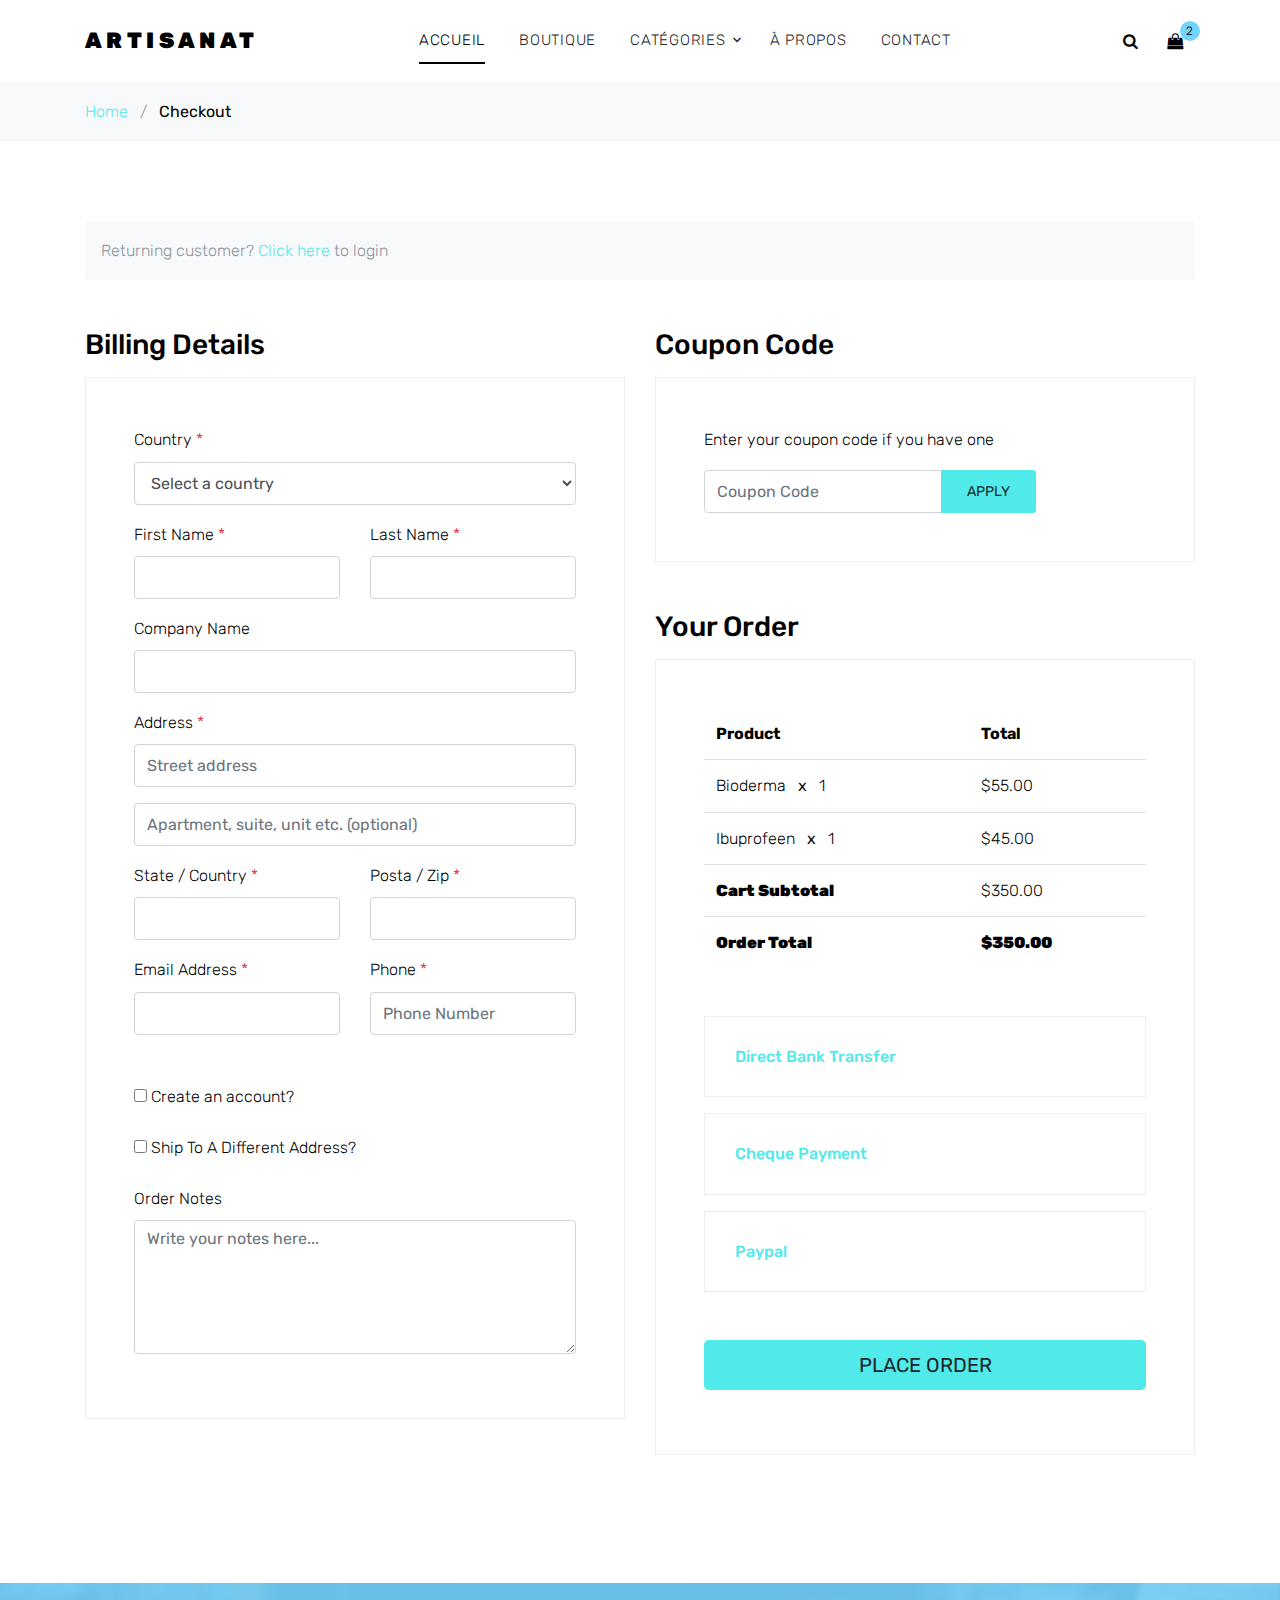
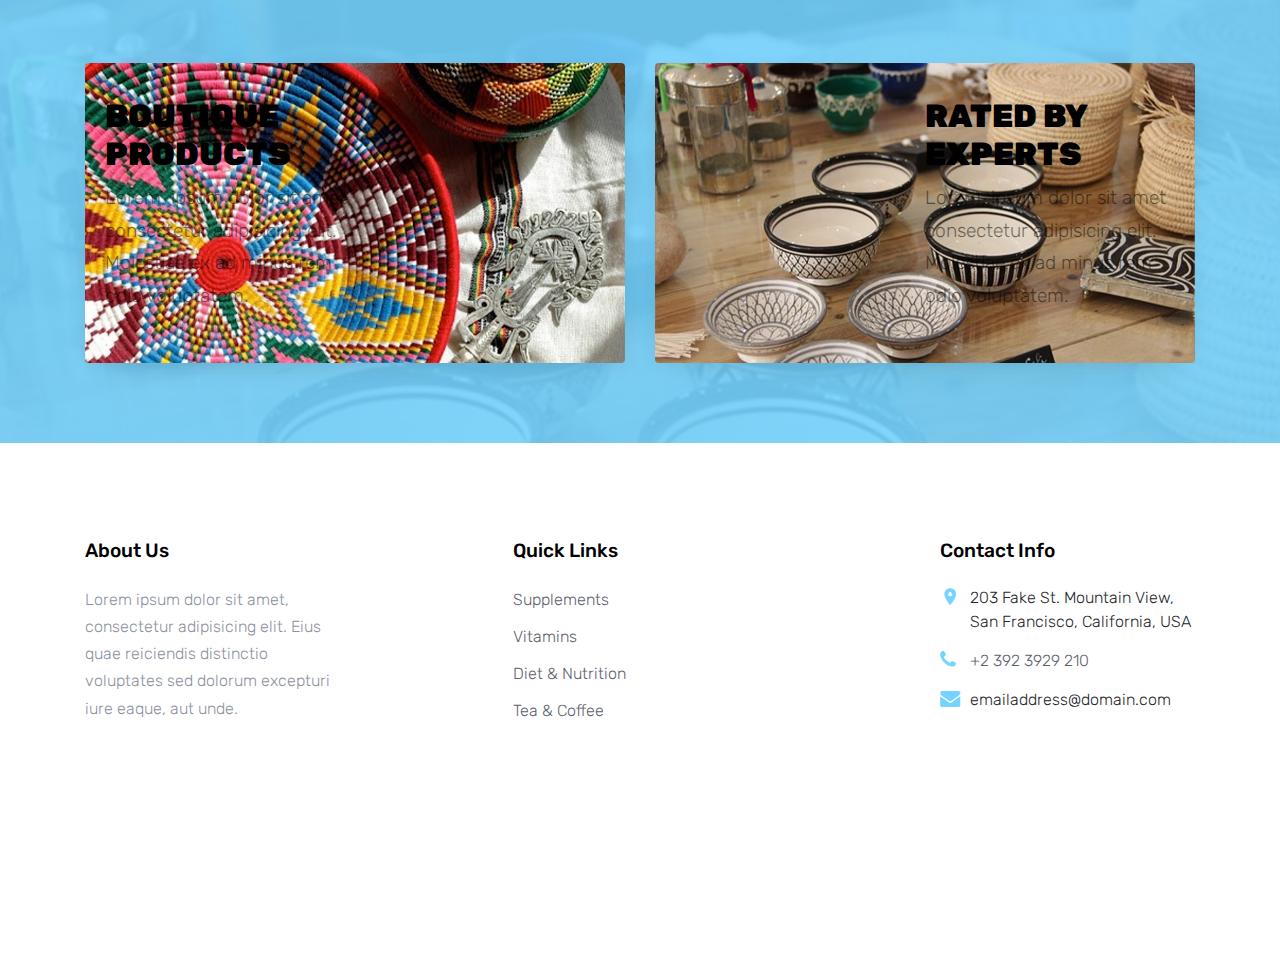
<file: Front-boutique/checkout.html>
<!DOCTYPE html>
<html lang="en">

<head>
  <title>Boutique &mdash; Colorlib Template</title>
  <meta charset="utf-8">
  <meta name="viewport" content="width=device-width, initial-scale=1, shrink-to-fit=no">

  <link href="https://fonts.googleapis.com/css?family=Rubik:400,700|Crimson+Text:400,400i" rel="stylesheet">
  <link rel="stylesheet" href="fonts/icomoon/style.css">

  <link rel="stylesheet" href="css/bootstrap.min.css">
  <link rel="stylesheet" href="css/magnific-popup.css">
  <link rel="stylesheet" href="css/jquery-ui.css">
  <link rel="stylesheet" href="css/owl.carousel.min.css">
  <link rel="stylesheet" href="css/owl.theme.default.min.css">


  <link rel="stylesheet" href="css/aos.css">

  <link rel="stylesheet" href="css/style.css">

</head>

<body>

  <div class="site-wrap">


    <div class="site-navbar py-2">

      <div class="search-wrap">
        <div class="container">
          <a href="#" class="search-close js-search-close"><span class="icon-close2"></span></a>
          <form action="#" method="post">
            <input type="text" class="form-control" placeholder="Search keyword and hit enter...">
          </form>
        </div>
      </div>

      <div class="container">
        <div class="d-flex align-items-center justify-content-between">
          <div class="logo">
            <div class="site-logo">
              <a href="index.html" class="js-logo-clone">Artisanat</a>
            </div>
          </div>
          <div class="main-nav d-none d-lg-block">
            <nav class="site-navigation text-right text-md-center" role="navigation">
              <ul class="site-menu js-clone-nav d-none d-lg-block">
                <li class="active"><a href="index.html">Accueil</a></li>
                <li><a href="shop.html">Boutique</a></li>
                <li class="has-children">
                  <a href="#">Catégories</a>
                  <ul class="dropdown">
                    <li><a href="#">Poterie</a></li>
                    <li ><a href="#">Tapis</a></li>
                    <li><a href="#">Prêt À Porter</a></li>
                    <li><a href="#">Pouf Marocain</a></li>
                    <li><a href="#">Luminaire</a></li>
                    <li><a href="#">Produits De Beauté</a></li>
                  </ul>
                </li>
                <li><a href="about.html">à propos</a></li>
                <li><a href="contact.html">Contact</a></li>
              </ul>
            </nav>
          </div>
          <div class="icons">
            <a href="#" class="icons-btn d-inline-block js-search-open"><span class="icon-search"></span></a>
            <a href="cart.html" class="icons-btn d-inline-block bag">
              <span class="icon-shopping-bag"></span>
              <span class="number">2</span>
            </a>
            <a href="#" class="site-menu-toggle js-menu-toggle ml-3 d-inline-block d-lg-none"><span
                class="icon-menu"></span></a>
          </div>
        </div>
      </div>
    </div>

    <div class="bg-light py-3">
      <div class="container">
        <div class="row">
          <div class="col-md-12 mb-0">
            <a href="index.html">Home</a> <span class="mx-2 mb-0">/</span>
            <strong class="text-black">Checkout</strong>
          </div>
        </div>
      </div>
    </div>

    <div class="site-section">
      <div class="container">
        <div class="row mb-5">
          <div class="col-md-12">
            <div class="bg-light rounded p-3">
              <p class="mb-0">Returning customer? <a href="#" class="d-inline-block">Click here</a> to login</p>
            </div>
          </div>
        </div>
        <div class="row">
          <div class="col-md-6 mb-5 mb-md-0">
            <h2 class="h3 mb-3 text-black">Billing Details</h2>
            <div class="p-3 p-lg-5 border">
              <div class="form-group">
                <label for="c_country" class="text-black">Country <span class="text-danger">*</span></label>
                <select id="c_country" class="form-control">
                  <option value="1">Select a country</option>
                  <option value="2">bangladesh</option>
                  <option value="3">Algeria</option>
                  <option value="4">Afghanistan</option>
                  <option value="5">Ghana</option>
                  <option value="6">Albania</option>
                  <option value="7">Bahrain</option>
                  <option value="8">Colombia</option>
                  <option value="9">Dominican Republic</option>
                </select>
              </div>
              <div class="form-group row">
                <div class="col-md-6">
                  <label for="c_fname" class="text-black">First Name <span class="text-danger">*</span></label>
                  <input type="text" class="form-control" id="c_fname" name="c_fname">
                </div>
                <div class="col-md-6">
                  <label for="c_lname" class="text-black">Last Name <span class="text-danger">*</span></label>
                  <input type="text" class="form-control" id="c_lname" name="c_lname">
                </div>
              </div>
    
              <div class="form-group row">
                <div class="col-md-12">
                  <label for="c_companyname" class="text-black">Company Name </label>
                  <input type="text" class="form-control" id="c_companyname" name="c_companyname">
                </div>
              </div>
    
              <div class="form-group row">
                <div class="col-md-12">
                  <label for="c_address" class="text-black">Address <span class="text-danger">*</span></label>
                  <input type="text" class="form-control" id="c_address" name="c_address" placeholder="Street address">
                </div>
              </div>
    
              <div class="form-group">
                <input type="text" class="form-control" placeholder="Apartment, suite, unit etc. (optional)">
              </div>
    
              <div class="form-group row">
                <div class="col-md-6">
                  <label for="c_state_country" class="text-black">State / Country <span class="text-danger">*</span></label>
                  <input type="text" class="form-control" id="c_state_country" name="c_state_country">
                </div>
                <div class="col-md-6">
                  <label for="c_postal_zip" class="text-black">Posta / Zip <span class="text-danger">*</span></label>
                  <input type="text" class="form-control" id="c_postal_zip" name="c_postal_zip">
                </div>
              </div>
    
              <div class="form-group row mb-5">
                <div class="col-md-6">
                  <label for="c_email_address" class="text-black">Email Address <span class="text-danger">*</span></label>
                  <input type="text" class="form-control" id="c_email_address" name="c_email_address">
                </div>
                <div class="col-md-6">
                  <label for="c_phone" class="text-black">Phone <span class="text-danger">*</span></label>
                  <input type="text" class="form-control" id="c_phone" name="c_phone" placeholder="Phone Number">
                </div>
              </div>
    
              <div class="form-group">
                <label for="c_create_account" class="text-black" data-toggle="collapse" href="#create_an_account"
                  role="button" aria-expanded="false" aria-controls="create_an_account"><input type="checkbox" value="1"
                    id="c_create_account"> Create an account?</label>
                <div class="collapse" id="create_an_account">
                  <div class="py-2">
                    <p class="mb-3">Create an account by entering the information below. If you are a returning customer
                      please login at the top of the page.</p>
                    <div class="form-group">
                      <label for="c_account_password" class="text-black">Account Password</label>
                      <input type="email" class="form-control" id="c_account_password" name="c_account_password"
                        placeholder="">
                    </div>
                  </div>
                </div>
              </div>
    
    
              <div class="form-group">
                <label for="c_ship_different_address" class="text-black" data-toggle="collapse"
                  href="#ship_different_address" role="button" aria-expanded="false"
                  aria-controls="ship_different_address"><input type="checkbox" value="1" id="c_ship_different_address">
                  Ship To A Different Address?</label>
                <div class="collapse" id="ship_different_address">
                  <div class="py-2">
    
                    <div class="form-group">
                      <label for="c_diff_country" class="text-black">Country <span class="text-danger">*</span></label>
                      <select id="c_diff_country" class="form-control">
                        <option value="1">Select a country</option>
                        <option value="2">bangladesh</option>
                        <option value="3">Algeria</option>
                        <option value="4">Afghanistan</option>
                        <option value="5">Ghana</option>
                        <option value="6">Albania</option>
                        <option value="7">Bahrain</option>
                        <option value="8">Colombia</option>
                        <option value="9">Dominican Republic</option>
                      </select>
                    </div>
    
    
                    <div class="form-group row">
                      <div class="col-md-6">
                        <label for="c_diff_fname" class="text-black">First Name <span class="text-danger">*</span></label>
                        <input type="text" class="form-control" id="c_diff_fname" name="c_diff_fname">
                      </div>
                      <div class="col-md-6">
                        <label for="c_diff_lname" class="text-black">Last Name <span class="text-danger">*</span></label>
                        <input type="text" class="form-control" id="c_diff_lname" name="c_diff_lname">
                      </div>
                    </div>
    
                    <div class="form-group row">
                      <div class="col-md-12">
                        <label for="c_diff_companyname" class="text-black">Company Name </label>
                        <input type="text" class="form-control" id="c_diff_companyname" name="c_diff_companyname">
                      </div>
                    </div>
    
                    <div class="form-group row">
                      <div class="col-md-12">
                        <label for="c_diff_address" class="text-black">Address <span class="text-danger">*</span></label>
                        <input type="text" class="form-control" id="c_diff_address" name="c_diff_address"
                          placeholder="Street address">
                      </div>
                    </div>
    
                    <div class="form-group">
                      <input type="text" class="form-control" placeholder="Apartment, suite, unit etc. (optional)">
                    </div>
    
                    <div class="form-group row">
                      <div class="col-md-6">
                        <label for="c_diff_state_country" class="text-black">State / Country <span
                            class="text-danger">*</span></label>
                        <input type="text" class="form-control" id="c_diff_state_country" name="c_diff_state_country">
                      </div>
                      <div class="col-md-6">
                        <label for="c_diff_postal_zip" class="text-black">Posta / Zip <span
                            class="text-danger">*</span></label>
                        <input type="text" class="form-control" id="c_diff_postal_zip" name="c_diff_postal_zip">
                      </div>
                    </div>
    
                    <div class="form-group row mb-5">
                      <div class="col-md-6">
                        <label for="c_diff_email_address" class="text-black">Email Address <span
                            class="text-danger">*</span></label>
                        <input type="text" class="form-control" id="c_diff_email_address" name="c_diff_email_address">
                      </div>
                      <div class="col-md-6">
                        <label for="c_diff_phone" class="text-black">Phone <span class="text-danger">*</span></label>
                        <input type="text" class="form-control" id="c_diff_phone" name="c_diff_phone"
                          placeholder="Phone Number">
                      </div>
                    </div>
    
                  </div>
    
                </div>
              </div>
    
              <div class="form-group">
                <label for="c_order_notes" class="text-black">Order Notes</label>
                <textarea name="c_order_notes" id="c_order_notes" cols="30" rows="5" class="form-control"
                  placeholder="Write your notes here..."></textarea>
              </div>
    
            </div>
          </div>
          <div class="col-md-6">
    
            <div class="row mb-5">
              <div class="col-md-12">
                <h2 class="h3 mb-3 text-black">Coupon Code</h2>
                <div class="p-3 p-lg-5 border">
    
                  <label for="c_code" class="text-black mb-3">Enter your coupon code if you have one</label>
                  <div class="input-group w-75">
                    <input type="text" class="form-control" id="c_code" placeholder="Coupon Code" aria-label="Coupon Code"
                      aria-describedby="button-addon2">
                    <div class="input-group-append">
                      <button class="btn btn-primary btn-sm px-4" type="button" id="button-addon2">Apply</button>
                    </div>
                  </div>
    
                </div>
              </div>
            </div>
    
            <div class="row mb-5">
              <div class="col-md-12">
                <h2 class="h3 mb-3 text-black">Your Order</h2>
                <div class="p-3 p-lg-5 border">
                  <table class="table site-block-order-table mb-5">
                    <thead>
                      <th>Product</th>
                      <th>Total</th>
                    </thead>
                    <tbody>
                      <tr>
                        <td>Bioderma <strong class="mx-2">x</strong> 1</td>
                        <td>$55.00</td>
                      </tr>
                      <tr>
                        <td>Ibuprofeen <strong class="mx-2">x</strong> 1</td>
                        <td>$45.00</td>
                      </tr>
                      <tr>
                        <td class="text-black font-weight-bold"><strong>Cart Subtotal</strong></td>
                        <td class="text-black">$350.00</td>
                      </tr>
                      <tr>
                        <td class="text-black font-weight-bold"><strong>Order Total</strong></td>
                        <td class="text-black font-weight-bold"><strong>$350.00</strong></td>
                      </tr>
                    </tbody>
                  </table>
    
                  <div class="border mb-3">
                    <h3 class="h6 mb-0"><a class="d-block" data-toggle="collapse" href="#collapsebank" role="button"
                        aria-expanded="false" aria-controls="collapsebank">Direct Bank Transfer</a></h3>
    
                    <div class="collapse" id="collapsebank">
                      <div class="py-2 px-4">
                        <p class="mb-0">Make your payment directly into our bank account. Please use your Order ID as the
                          payment reference. Your order won’t be shipped until the funds have cleared in our account.</p>
                      </div>
                    </div>
                  </div>
    
                  <div class="border mb-3">
                    <h3 class="h6 mb-0"><a class="d-block" data-toggle="collapse" href="#collapsecheque" role="button"
                        aria-expanded="false" aria-controls="collapsecheque">Cheque Payment</a></h3>
    
                    <div class="collapse" id="collapsecheque">
                      <div class="py-2 px-4">
                        <p class="mb-0">Make your payment directly into our bank account. Please use your Order ID as the
                          payment reference. Your order won’t be shipped until the funds have cleared in our account.</p>
                      </div>
                    </div>
                  </div>
    
                  <div class="border mb-5">
                    <h3 class="h6 mb-0"><a class="d-block" data-toggle="collapse" href="#collapsepaypal" role="button"
                        aria-expanded="false" aria-controls="collapsepaypal">Paypal</a></h3>
    
                    <div class="collapse" id="collapsepaypal">
                      <div class="py-2 px-4">
                        <p class="mb-0">Make your payment directly into our bank account. Please use your Order ID as the
                          payment reference. Your order won’t be shipped until the funds have cleared in our account.</p>
                      </div>
                    </div>
                  </div>
    
                  <div class="form-group">
                    <button class="btn btn-primary btn-lg btn-block" onclick="window.location='thankyou.html'">Place
                      Order</button>
                  </div>
    
                </div>
              </div>
            </div>
    
          </div>
        </div>
        <!-- </form> -->
      </div>
    </div>
    

    <div class="site-section bg-secondary bg-image" style="background-image: url('images/bg_2.jpg');">
      <div class="container">
        <div class="row align-items-stretch">
          <div class="col-lg-6 mb-5 mb-lg-0">
            <a href="#" class="banner-1 h-100 d-flex" style="background-image: url('images/bg_1.jpg');">
              <div class="banner-1-inner align-self-center">
                <h2>Boutique Products</h2>
                <p>Lorem, ipsum dolor sit amet consectetur adipisicing elit. Molestiae ex ad minus rem odio voluptatem.
                </p>
              </div>
            </a>
          </div>
          <div class="col-lg-6 mb-5 mb-lg-0">
            <a href="#" class="banner-1 h-100 d-flex" style="background-image: url('images/bg_2.jpg');">
              <div class="banner-1-inner ml-auto  align-self-center">
                <h2>Rated by Experts</h2>
                <p>Lorem, ipsum dolor sit amet consectetur adipisicing elit. Molestiae ex ad minus rem odio voluptatem.
                </p>
              </div>
            </a>
          </div>
        </div>
      </div>
    </div>


    <footer class="site-footer">
      <div class="container">
        <div class="row">
          <div class="col-md-6 col-lg-3 mb-4 mb-lg-0">

            <div class="block-7">
              <h3 class="footer-heading mb-4">About Us</h3>
              <p>Lorem ipsum dolor sit amet, consectetur adipisicing elit. Eius quae reiciendis distinctio voluptates
                sed dolorum excepturi iure eaque, aut unde.</p>
            </div>

          </div>
          <div class="col-lg-3 mx-auto mb-5 mb-lg-0">
            <h3 class="footer-heading mb-4">Quick Links</h3>
            <ul class="list-unstyled">
              <li><a href="#">Supplements</a></li>
              <li><a href="#">Vitamins</a></li>
              <li><a href="#">Diet &amp; Nutrition</a></li>
              <li><a href="#">Tea &amp; Coffee</a></li>
            </ul>
          </div>

          <div class="col-md-6 col-lg-3">
            <div class="block-5 mb-5">
              <h3 class="footer-heading mb-4">Contact Info</h3>
              <ul class="list-unstyled">
                <li class="address">203 Fake St. Mountain View, San Francisco, California, USA</li>
                <li class="phone"><a href="tel://23923929210">+2 392 3929 210</a></li>
                <li class="email">emailaddress@domain.com</li>
              </ul>
            </div>


          </div>
        </div>
        <div class="row pt-5 mt-5 text-center">
          <div class="col-md-12">
          
          </div>

        </div>
      </div>
    </footer>
  </div>

  <script src="js/jquery-3.3.1.min.js"></script>
  <script src="js/jquery-ui.js"></script>
  <script src="js/popper.min.js"></script>
  <script src="js/bootstrap.min.js"></script>
  <script src="js/owl.carousel.min.js"></script>
  <script src="js/jquery.magnific-popup.min.js"></script>
  <script src="js/aos.js"></script>

  <script src="js/main.js"></script>

</body>

</html>
</file>
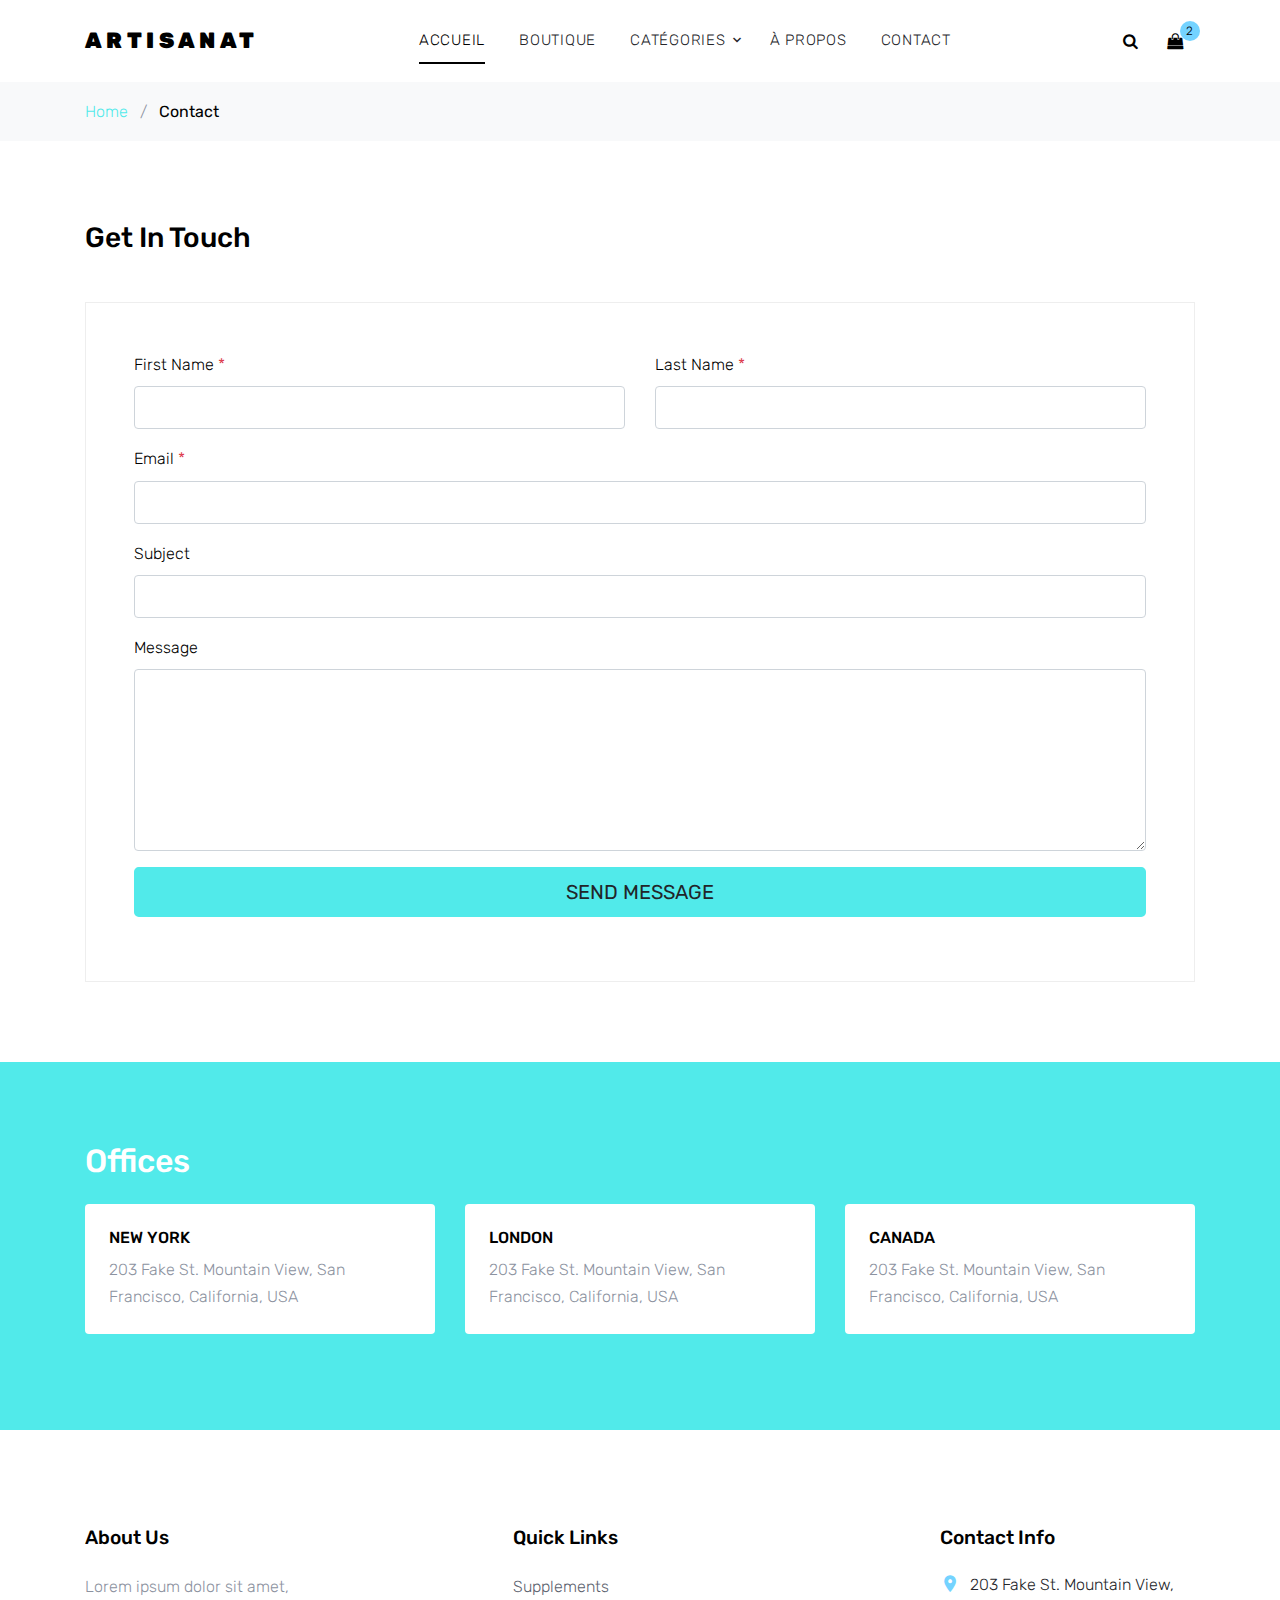
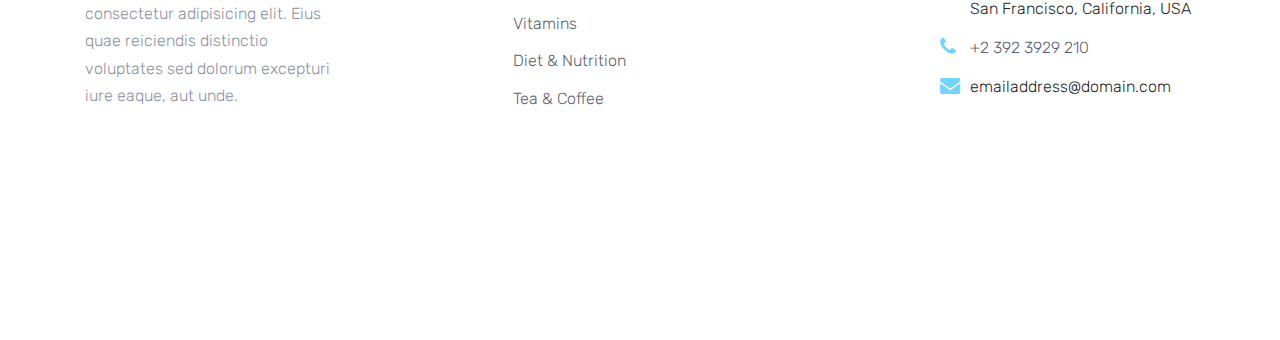
<file: Front-boutique/contact.html>
<!DOCTYPE html>
<html lang="en">

<head>
  <title>Boutique &mdash; Colorlib Template</title>
  <meta charset="utf-8">
  <meta name="viewport" content="width=device-width, initial-scale=1, shrink-to-fit=no">

  <link href="https://fonts.googleapis.com/css?family=Rubik:400,700|Crimson+Text:400,400i" rel="stylesheet">
  <link rel="stylesheet" href="fonts/icomoon/style.css">

  <link rel="stylesheet" href="css/bootstrap.min.css">
  <link rel="stylesheet" href="css/magnific-popup.css">
  <link rel="stylesheet" href="css/jquery-ui.css">
  <link rel="stylesheet" href="css/owl.carousel.min.css">
  <link rel="stylesheet" href="css/owl.theme.default.min.css">


  <link rel="stylesheet" href="css/aos.css">

  <link rel="stylesheet" href="css/style.css">

</head>

<body>

  <div class="site-wrap">


    <div class="site-navbar py-2">

      <div class="search-wrap">
        <div class="container">
          <a href="#" class="search-close js-search-close"><span class="icon-close2"></span></a>
          <form action="#" method="post">
            <input type="text" class="form-control" placeholder="Search keyword and hit enter...">
          </form>
        </div>
      </div>

      <div class="container">
        <div class="d-flex align-items-center justify-content-between">
          <div class="logo">
            <div class="site-logo">
              <a href="index.html" class="js-logo-clone">Artisanat</a>
            </div>
          </div>
          <div class="main-nav d-none d-lg-block">
            <nav class="site-navigation text-right text-md-center" role="navigation">
              <ul class="site-menu js-clone-nav d-none d-lg-block">
                <li class="active"><a href="index.html">Accueil</a></li>
                <li><a href="shop.html">Boutique</a></li>
                <li class="has-children">
                  <a href="#">Catégories</a>
                  <ul class="dropdown">
                    <li><a href="#">Poterie</a></li>
                    <li ><a href="#">Tapis</a></li>
                    <li><a href="#">Prêt À Porter</a></li>
                    <li><a href="#">Pouf Marocain</a></li>
                    <li><a href="#">Luminaire</a></li>
                    <li><a href="#">Produits De Beauté</a></li>
                  </ul>
                </li>
                <li><a href="about.html">à propos</a></li>
                <li><a href="contact.html">Contact</a></li>
              </ul>
            </nav>
          </div>
          <div class="icons">
            <a href="#" class="icons-btn d-inline-block js-search-open"><span class="icon-search"></span></a>
            <a href="cart.html" class="icons-btn d-inline-block bag">
              <span class="icon-shopping-bag"></span>
              <span class="number">2</span>
            </a>
            <a href="#" class="site-menu-toggle js-menu-toggle ml-3 d-inline-block d-lg-none"><span
                class="icon-menu"></span></a>
          </div>
        </div>
      </div>
    </div>

    <div class="bg-light py-3">
      <div class="container">
        <div class="row">
          <div class="col-md-12 mb-0">
            <a href="index.html">Home</a> <span class="mx-2 mb-0">/</span>
            <strong class="text-black">Contact</strong>
          </div>
        </div>
      </div>
    </div>

    <div class="site-section">
      <div class="container">
        <div class="row">
          <div class="col-md-12">
            <h2 class="h3 mb-5 text-black">Get In Touch</h2>
          </div>
          <div class="col-md-12">
    
            <form action="#" method="post">
    
              <div class="p-3 p-lg-5 border">
                <div class="form-group row">
                  <div class="col-md-6">
                    <label for="c_fname" class="text-black">First Name <span class="text-danger">*</span></label>
                    <input type="text" class="form-control" id="c_fname" name="c_fname">
                  </div>
                  <div class="col-md-6">
                    <label for="c_lname" class="text-black">Last Name <span class="text-danger">*</span></label>
                    <input type="text" class="form-control" id="c_lname" name="c_lname">
                  </div>
                </div>
                <div class="form-group row">
                  <div class="col-md-12">
                    <label for="c_email" class="text-black">Email <span class="text-danger">*</span></label>
                    <input type="email" class="form-control" id="c_email" name="c_email" placeholder="">
                  </div>
                </div>
                <div class="form-group row">
                  <div class="col-md-12">
                    <label for="c_subject" class="text-black">Subject </label>
                    <input type="text" class="form-control" id="c_subject" name="c_subject">
                  </div>
                </div>
    
                <div class="form-group row">
                  <div class="col-md-12">
                    <label for="c_message" class="text-black">Message </label>
                    <textarea name="c_message" id="c_message" cols="30" rows="7" class="form-control"></textarea>
                  </div>
                </div>
                <div class="form-group row">
                  <div class="col-lg-12">
                    <input type="submit" class="btn btn-primary btn-lg btn-block" value="Send Message">
                  </div>
                </div>
              </div>
            </form>
          </div>
          
        </div>
      </div>
    </div>



    <div class="site-section bg-primary">
      <div class="container">
        <div class="row">
          <div class="col-12">
            <h2 class="text-white mb-4">Offices</h2>
          </div>
          <div class="col-lg-4">
            <div class="p-4 bg-white mb-3 rounded">
              <span class="d-block text-black h6 text-uppercase">New York</span>
              <p class="mb-0">203 Fake St. Mountain View, San Francisco, California, USA</p>
            </div>
          </div>
          <div class="col-lg-4">
            <div class="p-4 bg-white mb-3 rounded">
              <span class="d-block text-black h6 text-uppercase">London</span>
              <p class="mb-0">203 Fake St. Mountain View, San Francisco, California, USA</p>
            </div>
          </div>
          <div class="col-lg-4">
            <div class="p-4 bg-white mb-3 rounded">
              <span class="d-block text-black h6 text-uppercase">Canada</span>
              <p class="mb-0">203 Fake St. Mountain View, San Francisco, California, USA</p>
            </div>
          </div>
        </div>
      </div>
      
    </div>


    <footer class="site-footer">
      <div class="container">
        <div class="row">
          <div class="col-md-6 col-lg-3 mb-4 mb-lg-0">

            <div class="block-7">
              <h3 class="footer-heading mb-4">About Us</h3>
              <p>Lorem ipsum dolor sit amet, consectetur adipisicing elit. Eius quae reiciendis distinctio voluptates
                sed dolorum excepturi iure eaque, aut unde.</p>
            </div>

          </div>
          <div class="col-lg-3 mx-auto mb-5 mb-lg-0">
            <h3 class="footer-heading mb-4">Quick Links</h3>
            <ul class="list-unstyled">
              <li><a href="#">Supplements</a></li>
              <li><a href="#">Vitamins</a></li>
              <li><a href="#">Diet &amp; Nutrition</a></li>
              <li><a href="#">Tea &amp; Coffee</a></li>
            </ul>
          </div>

          <div class="col-md-6 col-lg-3">
            <div class="block-5 mb-5">
              <h3 class="footer-heading mb-4">Contact Info</h3>
              <ul class="list-unstyled">
                <li class="address">203 Fake St. Mountain View, San Francisco, California, USA</li>
                <li class="phone"><a href="tel://23923929210">+2 392 3929 210</a></li>
                <li class="email">emailaddress@domain.com</li>
              </ul>
            </div>


          </div>
        </div>
        <div class="row pt-5 mt-5 text-center">
          <div class="col-md-12">
        
          </div>

        </div>
      </div>
    </footer>
  </div>

  <script src="js/jquery-3.3.1.min.js"></script>
  <script src="js/jquery-ui.js"></script>
  <script src="js/popper.min.js"></script>
  <script src="js/bootstrap.min.js"></script>
  <script src="js/owl.carousel.min.js"></script>
  <script src="js/jquery.magnific-popup.min.js"></script>
  <script src="js/aos.js"></script>

  <script src="js/main.js"></script>

</body>

</html>
</file>
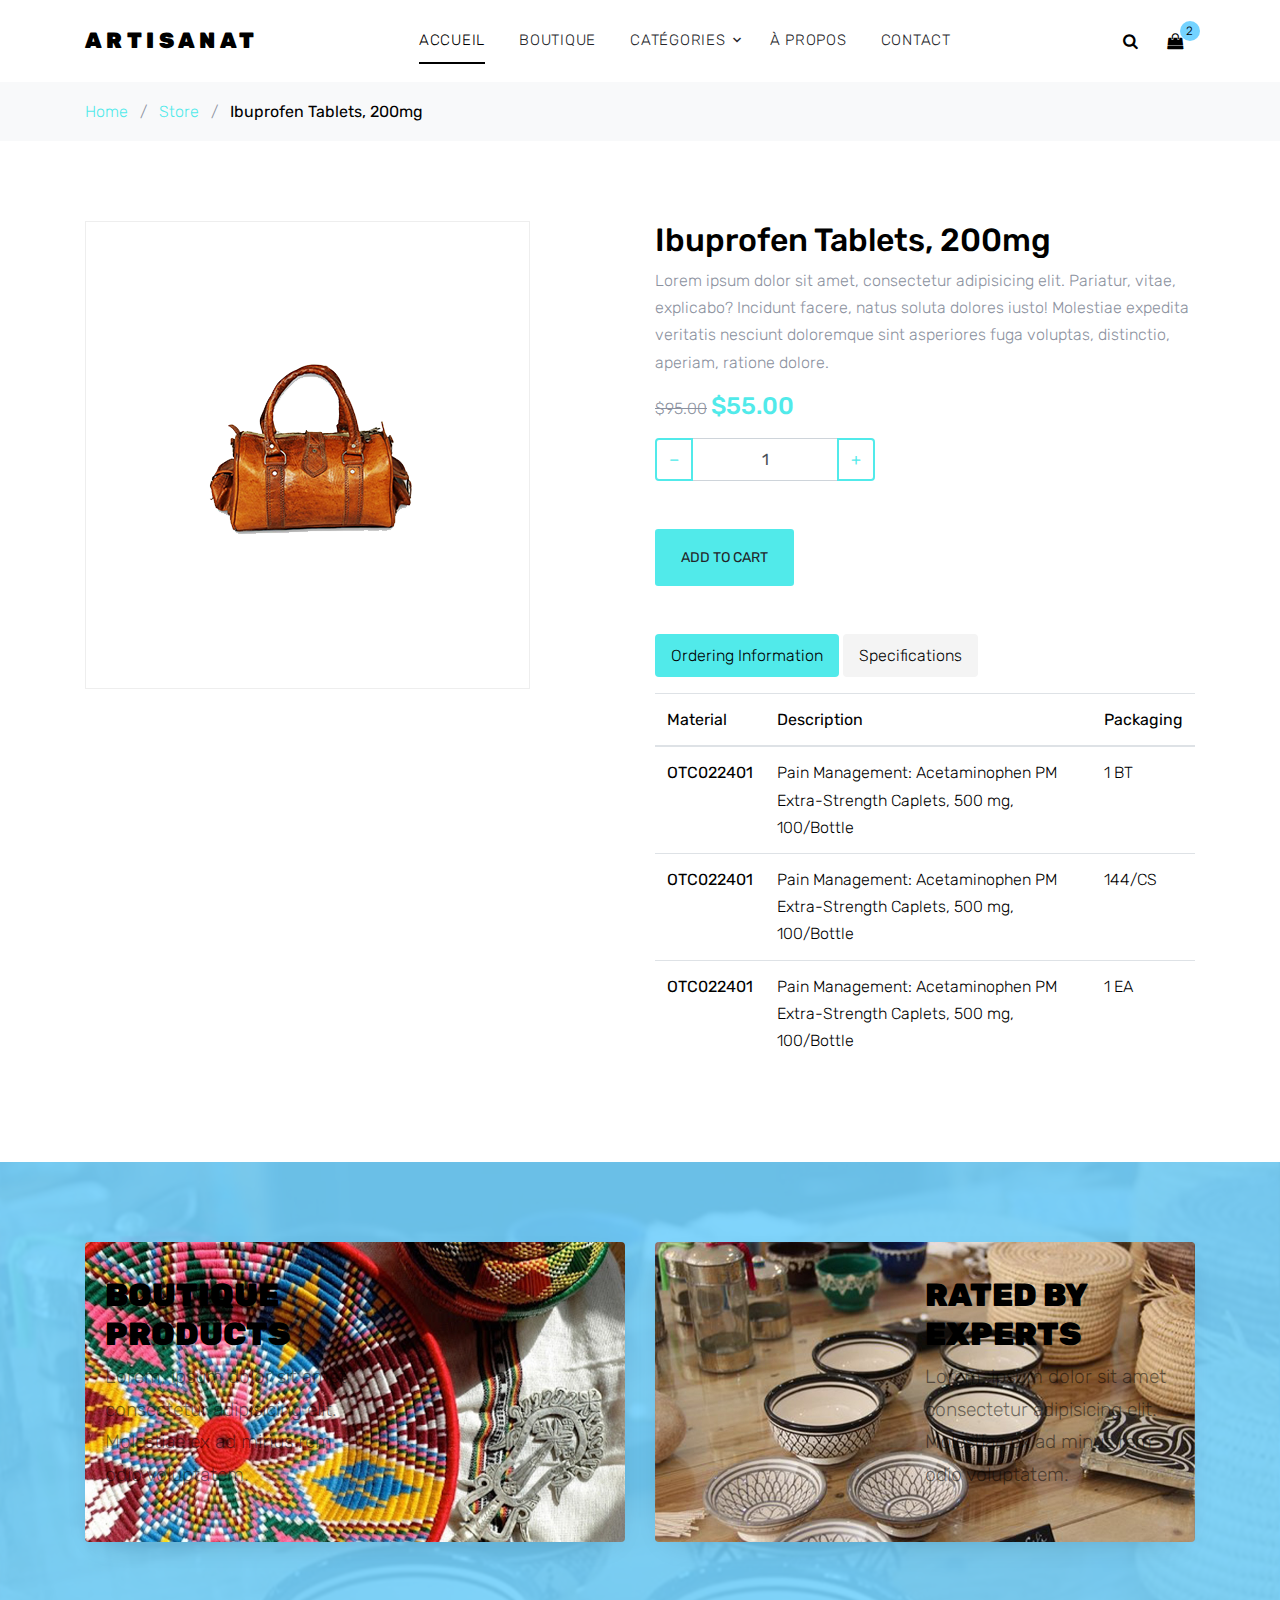
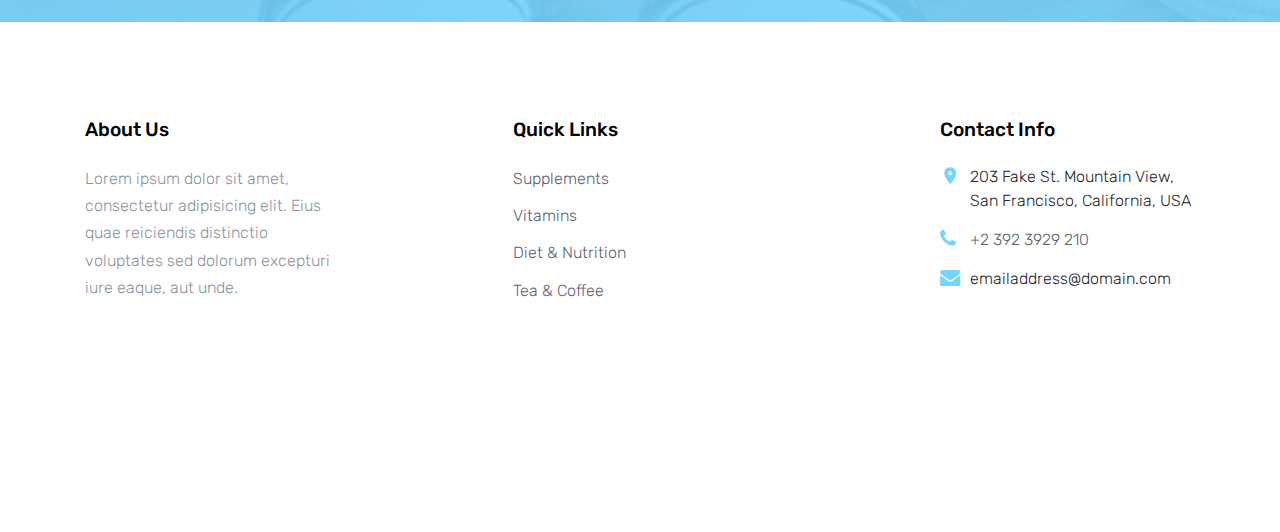
<file: Front-boutique/shop-single.html>
<!DOCTYPE html>
<html lang="en">

<head>
  <title>Boutique &mdash; Colorlib Template</title>
  <meta charset="utf-8">
  <meta name="viewport" content="width=device-width, initial-scale=1, shrink-to-fit=no">

  <link href="https://fonts.googleapis.com/css?family=Rubik:400,700|Crimson+Text:400,400i" rel="stylesheet">
  <link rel="stylesheet" href="fonts/icomoon/style.css">

  <link rel="stylesheet" href="css/bootstrap.min.css">
  <link rel="stylesheet" href="css/magnific-popup.css">
  <link rel="stylesheet" href="css/jquery-ui.css">
  <link rel="stylesheet" href="css/owl.carousel.min.css">
  <link rel="stylesheet" href="css/owl.theme.default.min.css">


  <link rel="stylesheet" href="css/aos.css">

  <link rel="stylesheet" href="css/style.css">

</head>

<body>

  <div class="site-wrap">


    <div class="site-navbar py-2">
    
      <div class="search-wrap">
        <div class="container">
          <a href="#" class="search-close js-search-close"><span class="icon-close2"></span></a>
          <form action="#" method="post">
            <input type="text" class="form-control" placeholder="Search keyword and hit enter...">
          </form>
        </div>
      </div>
    
      <div class="container">
        <div class="d-flex align-items-center justify-content-between">
          <div class="logo">
            <div class="site-logo">
              <a href="index.html" class="js-logo-clone">Artisanat</a>
            </div>
          </div>
          <div class="main-nav d-none d-lg-block">
            <nav class="site-navigation text-right text-md-center" role="navigation">
              <ul class="site-menu js-clone-nav d-none d-lg-block">
                <li class="active"><a href="index.html">Accueil</a></li>
                <li><a href="shop.html">Boutique</a></li>
                <li class="has-children">
                  <a href="#">Catégories</a>
                  <ul class="dropdown">
                    <li><a href="#">Poterie</a></li>
                    <li ><a href="#">Tapis</a></li>
                    <li><a href="#">Prêt À Porter</a></li>
                    <li><a href="#">Pouf Marocain</a></li>
                    <li><a href="#">Luminaire</a></li>
                    <li><a href="#">Produits De Beauté</a></li>
                  </ul>
                </li>
                <li><a href="about.html">à propos</a></li>
                <li><a href="contact.html">Contact</a></li>
              </ul>
            </nav>
          </div>
          <div class="icons">
            <a href="#" class="icons-btn d-inline-block js-search-open"><span class="icon-search"></span></a>
            <a href="cart.html" class="icons-btn d-inline-block bag">
              <span class="icon-shopping-bag"></span>
              <span class="number">2</span>
            </a>
            <a href="#" class="site-menu-toggle js-menu-toggle ml-3 d-inline-block d-lg-none"><span
                class="icon-menu"></span></a>
          </div>
        </div>
      </div>
    </div>

    <div class="bg-light py-3">
      <div class="container">
        <div class="row">
          <div class="col-md-12 mb-0"><a href="index.html">Home</a> <span class="mx-2 mb-0">/</span> <a
              href="shop.html">Store</a> <span class="mx-2 mb-0">/</span> <strong class="text-black">Ibuprofen Tablets, 200mg</strong></div>
        </div>
      </div>
    </div>

    <div class="site-section">
      <div class="container">
        <div class="row">
          <div class="col-md-5 mr-auto">
            <div class="border text-center">
              <img src="images/product_07_large.png" alt="Image" class="img-fluid p-5">
            </div>
          </div>
          <div class="col-md-6">
            <h2 class="text-black">Ibuprofen Tablets, 200mg</h2>
            <p>Lorem ipsum dolor sit amet, consectetur adipisicing elit. Pariatur, vitae, explicabo? Incidunt facere, natus
              soluta dolores iusto! Molestiae expedita veritatis nesciunt doloremque sint asperiores fuga voluptas,
              distinctio, aperiam, ratione dolore.</p>
            

            <p><del>$95.00</del>  <strong class="text-primary h4">$55.00</strong></p>

            
            
            <div class="mb-5">
              <div class="input-group mb-3" style="max-width: 220px;">
                <div class="input-group-prepend">
                  <button class="btn btn-outline-primary js-btn-minus" type="button">&minus;</button>
                </div>
                <input type="text" class="form-control text-center" value="1" placeholder=""
                  aria-label="Example text with button addon" aria-describedby="button-addon1">
                <div class="input-group-append">
                  <button class="btn btn-outline-primary js-btn-plus" type="button">&plus;</button>
                </div>
              </div>
    
            </div>
            <p><a href="cart.html" class="buy-now btn btn-sm height-auto px-4 py-3 btn-primary">Add To Cart</a></p>

            <div class="mt-5">
              <ul class="nav nav-pills mb-3 custom-pill" id="pills-tab" role="tablist">
                <li class="nav-item">
                  <a class="nav-link active" id="pills-home-tab" data-toggle="pill" href="#pills-home" role="tab"
                    aria-controls="pills-home" aria-selected="true">Ordering Information</a>
                </li>
                <li class="nav-item">
                  <a class="nav-link" id="pills-profile-tab" data-toggle="pill" href="#pills-profile" role="tab"
                    aria-controls="pills-profile" aria-selected="false">Specifications</a>
                </li>
            
              </ul>
              <div class="tab-content" id="pills-tabContent">
                <div class="tab-pane fade show active" id="pills-home" role="tabpanel" aria-labelledby="pills-home-tab">
                  <table class="table custom-table">
                    <thead>
                      <th>Material</th>
                      <th>Description</th>
                      <th>Packaging</th>
                    </thead>
                    <tbody>
                      <tr>
                        <th scope="row">OTC022401</th>
                        <td>Pain Management: Acetaminophen PM Extra-Strength Caplets, 500 mg, 100/Bottle</td>
                        <td>1 BT</td>
                      </tr>
                      <tr>
                        <th scope="row">OTC022401</th>
                        <td>Pain Management: Acetaminophen PM Extra-Strength Caplets, 500 mg, 100/Bottle</td>
                        <td>144/CS</td>
                      </tr>
                      <tr>
                        <th scope="row">OTC022401</th>
                        <td>Pain Management: Acetaminophen PM Extra-Strength Caplets, 500 mg, 100/Bottle</td>
                        <td>1 EA</td>
                      </tr>
                      
                    </tbody>
                  </table>
                </div>
                <div class="tab-pane fade" id="pills-profile" role="tabpanel" aria-labelledby="pills-profile-tab">
            
                  <table class="table custom-table">
            
                    <tbody>
                      <tr>
                        <td>HPIS CODE</td>
                        <td class="bg-light">999_200_40_0</td>
                      </tr>
                      <tr>
                        <td>HEALTHCARE PROVIDERS ONLY</td>
                        <td class="bg-light">No</td>
                      </tr>
                      <tr>
                        <td>LATEX FREE</td>
                        <td class="bg-light">Yes, No</td>
                      </tr>
                      <tr>
                        <td>MEDICATION ROUTE</td>
                        <td class="bg-light">Topical</td>
                      </tr>
                    </tbody>
                  </table>
            
                </div>
            
              </div>
            </div>

    
          </div>
        </div>
      </div>
    </div>

    <div class="site-section bg-secondary bg-image" style="background-image: url('images/bg_2.jpg');">
      <div class="container">
        <div class="row align-items-stretch">
          <div class="col-lg-6 mb-5 mb-lg-0">
            <a href="#" class="banner-1 h-100 d-flex" style="background-image: url('images/bg_1.jpg');">
              <div class="banner-1-inner align-self-center">
                <h2>Boutique Products</h2>
                <p>Lorem, ipsum dolor sit amet consectetur adipisicing elit. Molestiae ex ad minus rem odio voluptatem.
                </p>
              </div>
            </a>
          </div>
          <div class="col-lg-6 mb-5 mb-lg-0">
            <a href="#" class="banner-1 h-100 d-flex" style="background-image: url('images/bg_2.jpg');">
              <div class="banner-1-inner ml-auto  align-self-center">
                <h2>Rated by Experts</h2>
                <p>Lorem, ipsum dolor sit amet consectetur adipisicing elit. Molestiae ex ad minus rem odio voluptatem.
                </p>
              </div>
            </a>
          </div>
        </div>
      </div>
    </div>


    <footer class="site-footer">
      <div class="container">
        <div class="row">
          <div class="col-md-6 col-lg-3 mb-4 mb-lg-0">

            <div class="block-7">
              <h3 class="footer-heading mb-4">About Us</h3>
              <p>Lorem ipsum dolor sit amet, consectetur adipisicing elit. Eius quae reiciendis distinctio voluptates
                sed dolorum excepturi iure eaque, aut unde.</p>
            </div>

          </div>
          <div class="col-lg-3 mx-auto mb-5 mb-lg-0">
            <h3 class="footer-heading mb-4">Quick Links</h3>
            <ul class="list-unstyled">
              <li><a href="#">Supplements</a></li>
              <li><a href="#">Vitamins</a></li>
              <li><a href="#">Diet &amp; Nutrition</a></li>
              <li><a href="#">Tea &amp; Coffee</a></li>
            </ul>
          </div>

          <div class="col-md-6 col-lg-3">
            <div class="block-5 mb-5">
              <h3 class="footer-heading mb-4">Contact Info</h3>
              <ul class="list-unstyled">
                <li class="address">203 Fake St. Mountain View, San Francisco, California, USA</li>
                <li class="phone"><a href="tel://23923929210">+2 392 3929 210</a></li>
                <li class="email">emailaddress@domain.com</li>
              </ul>
            </div>


          </div>
        </div>
        <div class="row pt-5 mt-5 text-center">
          <div class="col-md-12">
       
          </div>

        </div>
      </div>
    </footer>
  </div>

  <script src="js/jquery-3.3.1.min.js"></script>
  <script src="js/jquery-ui.js"></script>
  <script src="js/popper.min.js"></script>
  <script src="js/bootstrap.min.js"></script>
  <script src="js/owl.carousel.min.js"></script>
  <script src="js/jquery.magnific-popup.min.js"></script>
  <script src="js/aos.js"></script>

  <script src="js/main.js"></script>

</body>

</html>
</file>
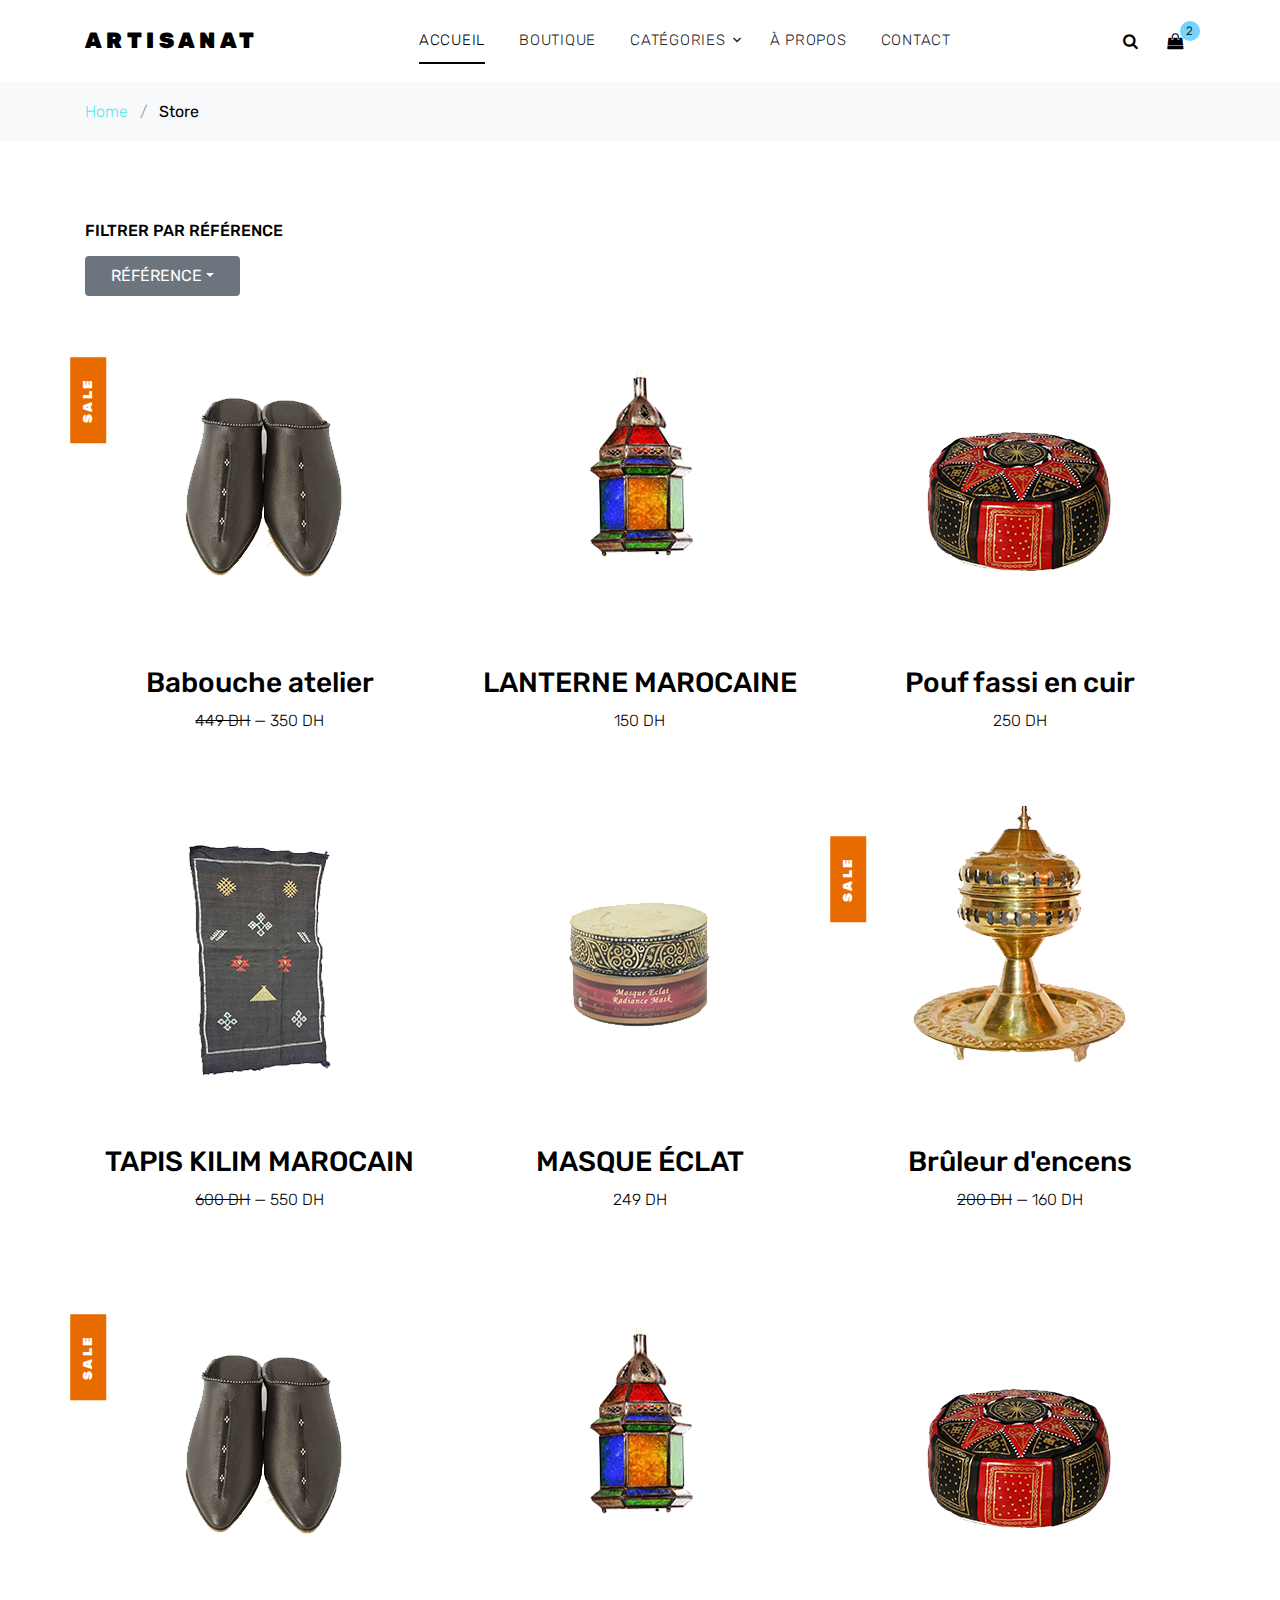
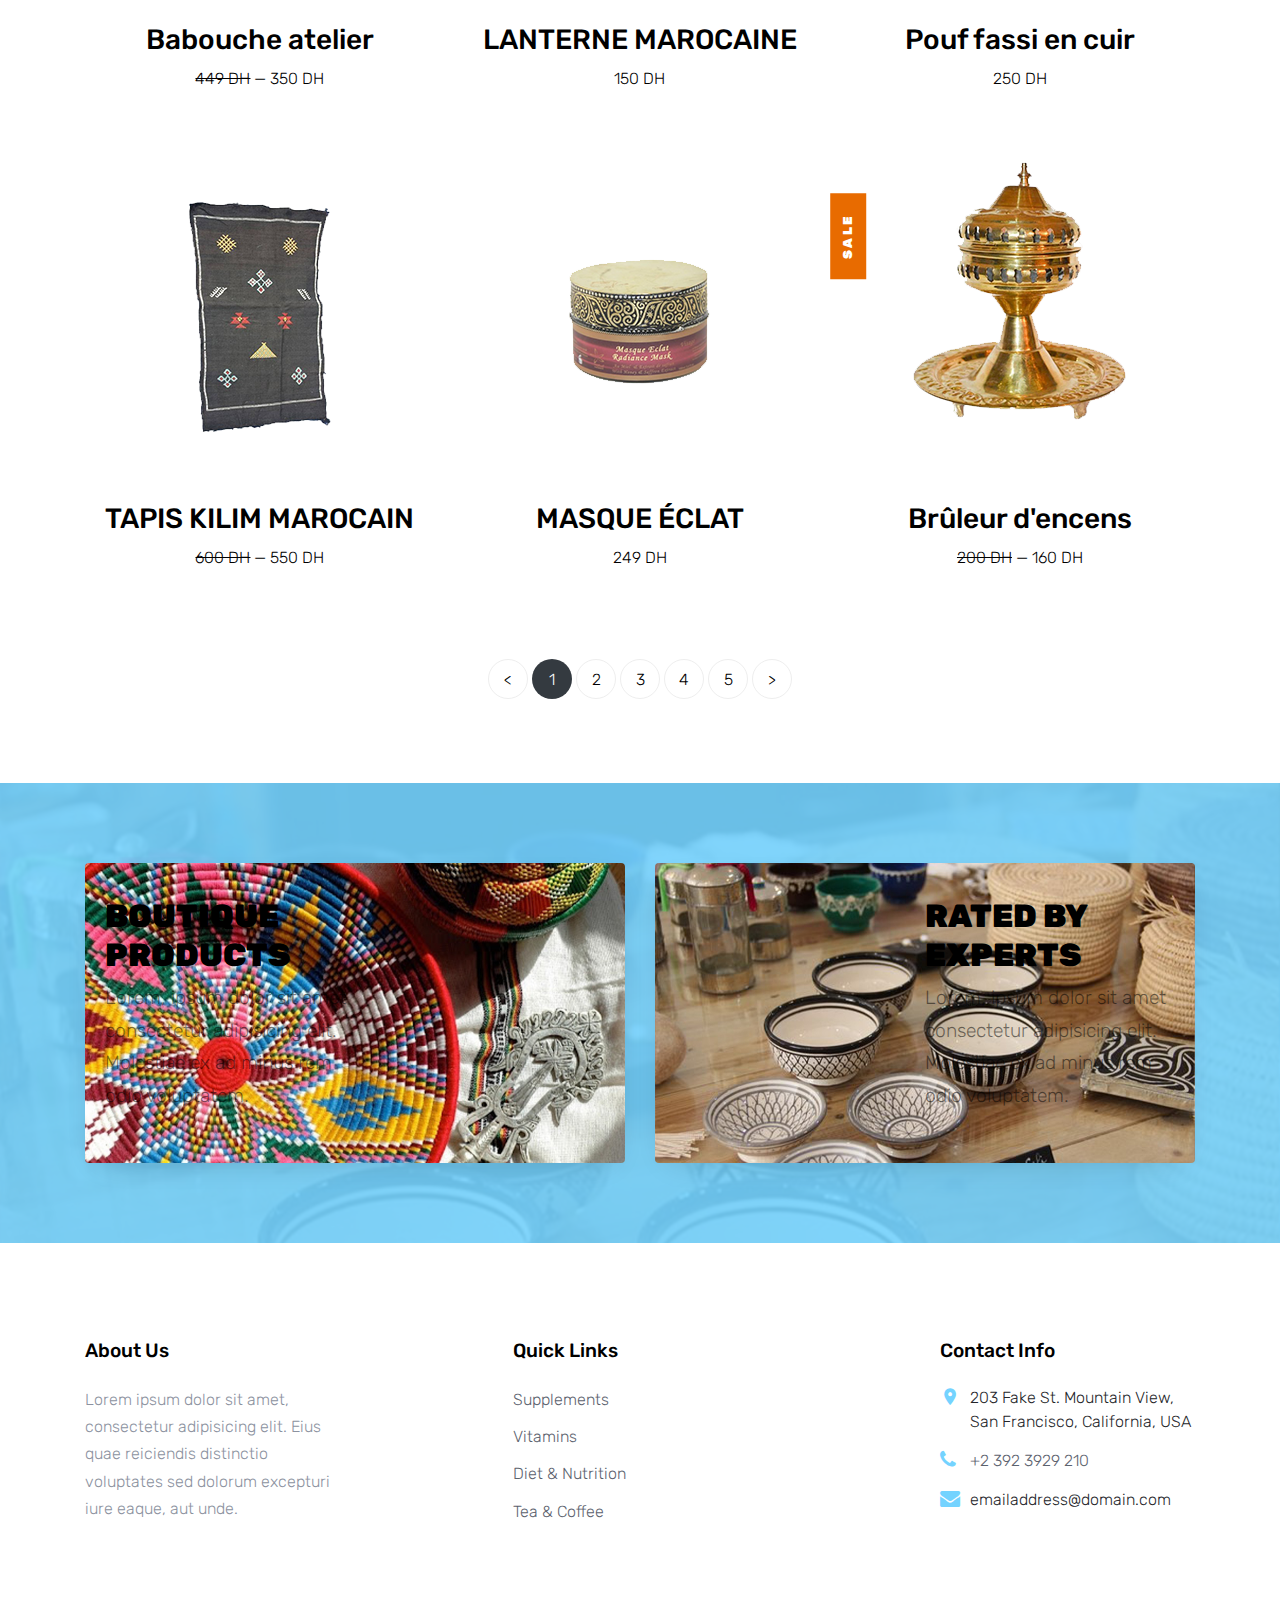
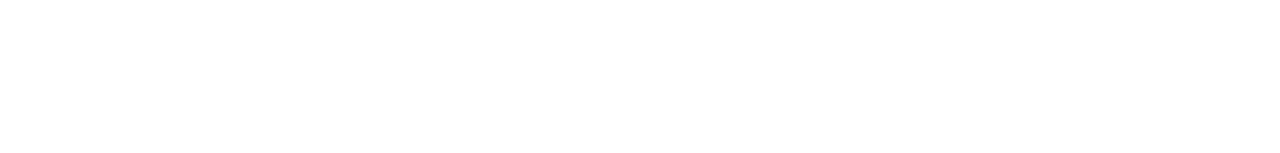
<file: Front-boutique/shop.html>
<!DOCTYPE html>
<html lang="en">

<head>
  <title>Boutique &mdash; Colorlib Template</title>
  <meta charset="utf-8">
  <meta name="viewport" content="width=device-width, initial-scale=1, shrink-to-fit=no">

  <link href="https://fonts.googleapis.com/css?family=Rubik:400,700|Crimson+Text:400,400i" rel="stylesheet">
  <link rel="stylesheet" href="fonts/icomoon/style.css">

  <link rel="stylesheet" href="css/bootstrap.min.css">
  <link rel="stylesheet" href="css/magnific-popup.css">
  <link rel="stylesheet" href="css/jquery-ui.css">
  <link rel="stylesheet" href="css/owl.carousel.min.css">
  <link rel="stylesheet" href="css/owl.theme.default.min.css">


  <link rel="stylesheet" href="css/aos.css">

  <link rel="stylesheet" href="css/style.css">

</head>

<body>

  <div class="site-wrap">


    <div class="site-navbar py-2">

      <div class="search-wrap">
        <div class="container">
          <a href="#" class="search-close js-search-close"><span class="icon-close2"></span></a>
          <form action="#" method="post">
            <input type="text" class="form-control" placeholder="Search keyword and hit enter...">
          </form>
        </div>
      </div>

      <div class="container">
        <div class="d-flex align-items-center justify-content-between">
          <div class="logo">
            <div class="site-logo">
              <a href="index.html" class="js-logo-clone">Artisanat</a>
            </div>
          </div>
          <div class="main-nav d-none d-lg-block">
            <nav class="site-navigation text-right text-md-center" role="navigation">
              <ul class="site-menu js-clone-nav d-none d-lg-block">
                <li class="active"><a href="index.html">Accueil</a></li>
                <li><a href="shop.html">Boutique</a></li>
                <li class="has-children">
                  <a href="#">Catégories</a>
                  <ul class="dropdown">
                    <li><a href="#">Poterie</a></li>
                    <li ><a href="#">Tapis</a></li>
                    <li><a href="#">Prêt À Porter</a></li>
                    <li><a href="#">Pouf Marocain</a></li>
                    <li><a href="#">Luminaire</a></li>
                    <li><a href="#">Produits De Beauté</a></li>
                  </ul>
                </li>
                <li><a href="about.html">à propos</a></li>
                <li><a href="contact.html">Contact</a></li>
              </ul>
            </nav>
          </div>
          <div class="icons">
            <a href="#" class="icons-btn d-inline-block js-search-open"><span class="icon-search"></span></a>
            <a href="cart.html" class="icons-btn d-inline-block bag">
              <span class="icon-shopping-bag"></span>
              <span class="number">2</span>
            </a>
            <a href="#" class="site-menu-toggle js-menu-toggle ml-3 d-inline-block d-lg-none"><span
                class="icon-menu"></span></a>
          </div>
        </div>
      </div>
    </div>

    <div class="bg-light py-3">
      <div class="container">
        <div class="row">
          <div class="col-md-12 mb-0"><a href="index.html">Home</a> <span class="mx-2 mb-0">/</span> <strong class="text-black">Store</strong></div>
        </div>
      </div>
    </div>

    <div class="site-section">
      <div class="container">
        
        <div class="row">
           
          <div class="col-lg-6">
            <h3 class="mb-3 h6 text-uppercase text-black d-block">Filtrer par référence</h3>
            <button type="button" class="btn btn-secondary btn-md dropdown-toggle px-4" id="dropdownMenuReference"
              data-toggle="dropdown">Référence</button>
            <div class="dropdown-menu" aria-labelledby="dropdownMenuReference">
               
              <a class="dropdown-item" href="#">Prix croissant</a>
              <a class="dropdown-item" href="#">Prix décroissant</a>
            </div>
          </div>
        </div>
    
        <div class="row">
           
           
          <div class="col-sm-6 col-lg-4 text-center item mb-4">
            <span class="tag">Sale</span>
            <a href="shop-single.html"> <img src="images/product_01.png" alt="Image"></a>
            <h3 class="text-dark"><a href="shop-single.html">Babouche atelier</a></h3>
            <p class="price"><del>449 DH</del> &mdash; 350 DH</p>
          </div>
          <div class="col-sm-6 col-lg-4 text-center item mb-4">
            <a href="shop-single.html"> <img src="images/product_02.png" alt="Image"></a>
            <h3 class="text-dark"><a href="shop-single.html">LANTERNE MAROCAINE</a></h3>
            <p class="price">150 DH</p>
          </div>
          <div class="col-sm-6 col-lg-4 text-center item mb-4">
            <a href="shop-single.html"> <img src="images/product_03.png" alt="Image"></a>
            <h3 class="text-dark"><a href="shop-single.html">Pouf fassi en cuir</a></h3>
            <p class="price">250 DH</p>
          </div>

          <div class="col-sm-6 col-lg-4 text-center item mb-4">

            <a href="shop-single.html"> <img src="images/product_04.png" alt="Image"></a>
            <h3 class="text-dark"><a href="shop-single.html">TAPIS KILIM MAROCAIN</a></h3>
            <p class="price"><del>600 DH</del> &mdash; 550 DH</p>
          </div>
          <div class="col-sm-6 col-lg-4 text-center item mb-4">
            <a href="shop-single.html"> <img src="images/product_05.png" alt="Image"></a>
            <h3 class="text-dark"><a href="shop-single.html">MASQUE ÉCLAT</a></h3>
            <p class="price">249 DH</p>
          </div>
          <div class="col-sm-6 col-lg-4 text-center item mb-4">
            <span class="tag">Sale</span>
            <a href="shop-single.html"> <img src="images/product_06.png" alt="Image"></a>
            <h3 class="text-dark"><a href="shop-single.html">Brûleur d'encens</a></h3>
            <p class="price"><del>200 DH</del> &mdash; 160 DH</p>
          </div>
          <div class="col-sm-6 col-lg-4 text-center item mb-4">
            <span class="tag">Sale</span>
            <a href="shop-single.html"> <img src="images/product_01.png" alt="Image"></a>
            <h3 class="text-dark"><a href="shop-single.html">Babouche atelier</a></h3>
            <p class="price"><del>449 DH</del> &mdash; 350 DH</p>
          </div>
          <div class="col-sm-6 col-lg-4 text-center item mb-4">
            <a href="shop-single.html"> <img src="images/product_02.png" alt="Image"></a>
            <h3 class="text-dark"><a href="shop-single.html">LANTERNE MAROCAINE</a></h3>
            <p class="price">150 DH</p>
          </div>
          <div class="col-sm-6 col-lg-4 text-center item mb-4">
            <a href="shop-single.html"> <img src="images/product_03.png" alt="Image"></a>
            <h3 class="text-dark"><a href="shop-single.html">Pouf fassi en cuir</a></h3>
            <p class="price">250 DH</p>
          </div>

          <div class="col-sm-6 col-lg-4 text-center item mb-4">

            <a href="shop-single.html"> <img src="images/product_04.png" alt="Image"></a>
            <h3 class="text-dark"><a href="shop-single.html">TAPIS KILIM MAROCAIN</a></h3>
            <p class="price"><del>600 DH</del> &mdash; 550 DH</p>
          </div>
          <div class="col-sm-6 col-lg-4 text-center item mb-4">
            <a href="shop-single.html"> <img src="images/product_05.png" alt="Image"></a>
            <h3 class="text-dark"><a href="shop-single.html">MASQUE ÉCLAT</a></h3>
            <p class="price">249 DH</p>
          </div>
          <div class="col-sm-6 col-lg-4 text-center item mb-4">
            <span class="tag">Sale</span>
            <a href="shop-single.html"> <img src="images/product_06.png" alt="Image"></a>
            <h3 class="text-dark"><a href="shop-single.html">Brûleur d'encens</a></h3>
            <p class="price"><del>200 DH</del> &mdash; 160 DH</p>
          </div>
        </div>
        <div class="row mt-5">
          <div class="col-md-12 text-center">
            <div class="site-block-27">
              <ul>
                <li><a href="#">&lt;</a></li>
                <li class="active"><span>1</span></li>
                <li><a href="#">2</a></li>
                <li><a href="#">3</a></li>
                <li><a href="#">4</a></li>
                <li><a href="#">5</a></li>
                <li><a href="#">&gt;</a></li>
              </ul>
            </div>
          </div>
        </div>
      </div>
    </div>

    
    <div class="site-section bg-secondary bg-image" style="background-image: url('images/bg_2.jpg');">
      <div class="container">
        <div class="row align-items-stretch">
          <div class="col-lg-6 mb-5 mb-lg-0">
            <a href="#" class="banner-1 h-100 d-flex" style="background-image: url('images/bg_1.jpg');">
              <div class="banner-1-inner align-self-center">
                <h2>Boutique Products</h2>
                <p>Lorem, ipsum dolor sit amet consectetur adipisicing elit. Molestiae ex ad minus rem odio voluptatem.
                </p>
              </div>
            </a>
          </div>
          <div class="col-lg-6 mb-5 mb-lg-0">
            <a href="#" class="banner-1 h-100 d-flex" style="background-image: url('images/bg_2.jpg');">
              <div class="banner-1-inner ml-auto  align-self-center">
                <h2>Rated by Experts</h2>
                <p>Lorem, ipsum dolor sit amet consectetur adipisicing elit. Molestiae ex ad minus rem odio voluptatem.
                </p>
              </div>
            </a>
          </div>
        </div>
      </div>
    </div>


    <footer class="site-footer">
      <div class="container">
        <div class="row">
          <div class="col-md-6 col-lg-3 mb-4 mb-lg-0">

            <div class="block-7">
              <h3 class="footer-heading mb-4">About Us</h3>
              <p>Lorem ipsum dolor sit amet, consectetur adipisicing elit. Eius quae reiciendis distinctio voluptates
                sed dolorum excepturi iure eaque, aut unde.</p>
            </div>

          </div>
          <div class="col-lg-3 mx-auto mb-5 mb-lg-0">
            <h3 class="footer-heading mb-4">Quick Links</h3>
            <ul class="list-unstyled">
              <li><a href="#">Supplements</a></li>
              <li><a href="#">Vitamins</a></li>
              <li><a href="#">Diet &amp; Nutrition</a></li>
              <li><a href="#">Tea &amp; Coffee</a></li>
            </ul>
          </div>

          <div class="col-md-6 col-lg-3">
            <div class="block-5 mb-5">
              <h3 class="footer-heading mb-4">Contact Info</h3>
              <ul class="list-unstyled">
                <li class="address">203 Fake St. Mountain View, San Francisco, California, USA</li>
                <li class="phone"><a href="tel://23923929210">+2 392 3929 210</a></li>
                <li class="email">emailaddress@domain.com</li>
              </ul>
            </div>


          </div>
        </div>
        <div class="row pt-5 mt-5 text-center">
          <div class="col-md-12">
        
          </div>

        </div>
      </div>
    </footer>
  </div>

  <script src="js/jquery-3.3.1.min.js"></script>
  <script src="js/jquery-ui.js"></script>
  <script src="js/popper.min.js"></script>
  <script src="js/bootstrap.min.js"></script>
  <script src="js/owl.carousel.min.js"></script>
  <script src="js/jquery.magnific-popup.min.js"></script>
  <script src="js/aos.js"></script>

  <script src="js/main.js"></script>

</body>

</html>
</file>
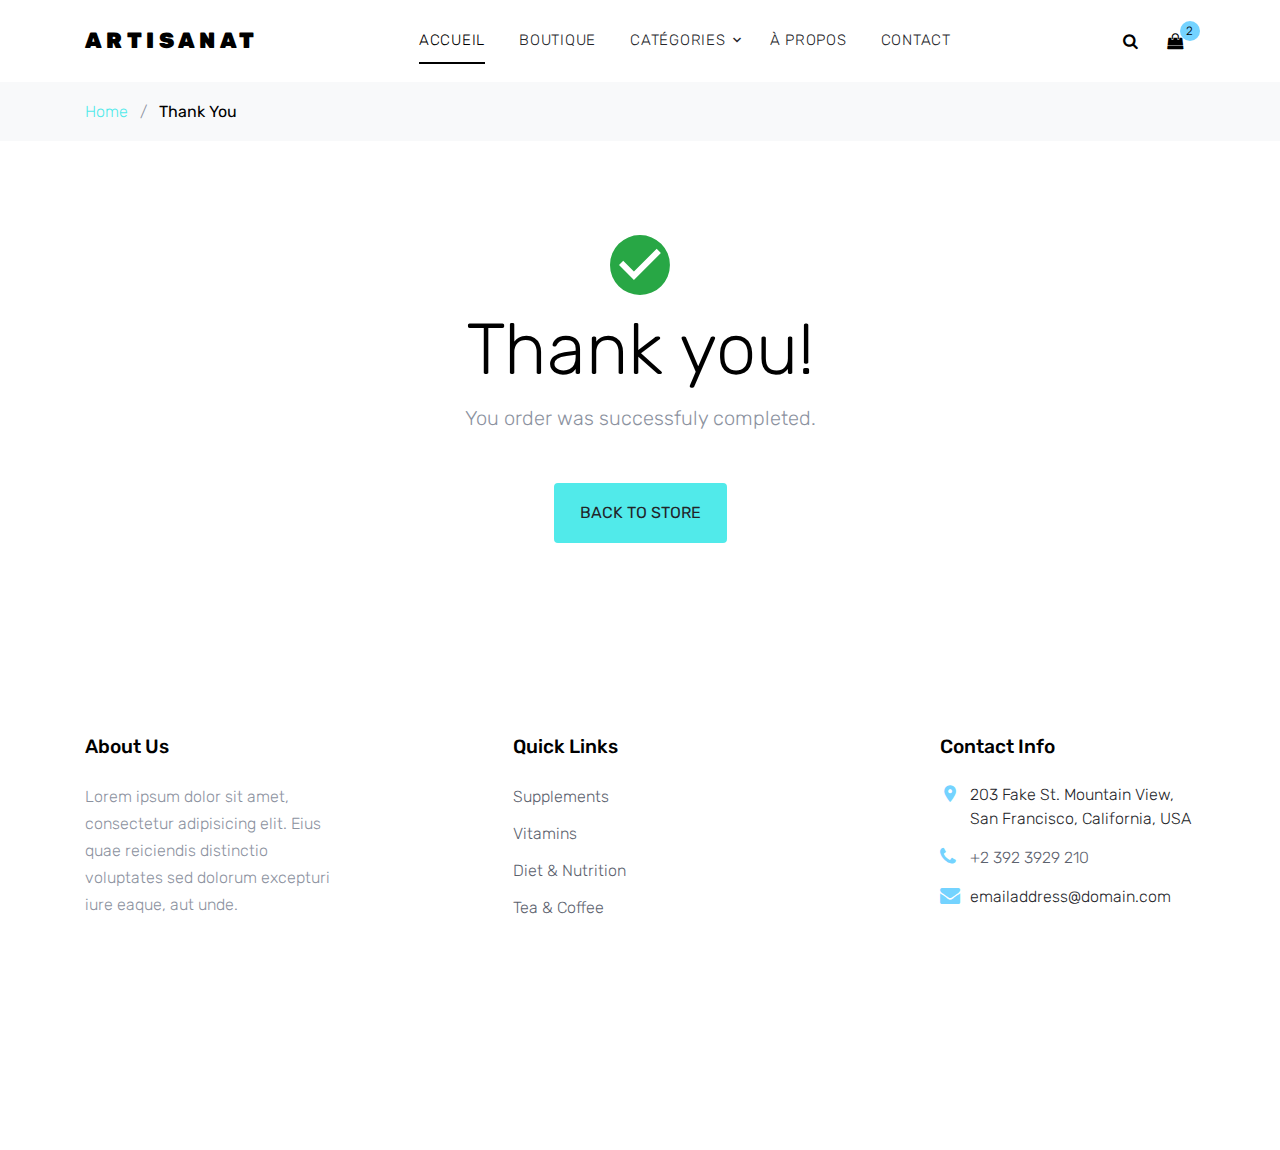
<file: Front-boutique/thankyou.html>
<!DOCTYPE html>
<html lang="en">

<head>
  <title>Boutique &mdash; Colorlib Template</title>
  <meta charset="utf-8">
  <meta name="viewport" content="width=device-width, initial-scale=1, shrink-to-fit=no">

  <link href="https://fonts.googleapis.com/css?family=Rubik:400,700|Crimson+Text:400,400i" rel="stylesheet">
  <link rel="stylesheet" href="fonts/icomoon/style.css">

  <link rel="stylesheet" href="css/bootstrap.min.css">
  <link rel="stylesheet" href="css/magnific-popup.css">
  <link rel="stylesheet" href="css/jquery-ui.css">
  <link rel="stylesheet" href="css/owl.carousel.min.css">
  <link rel="stylesheet" href="css/owl.theme.default.min.css">


  <link rel="stylesheet" href="css/aos.css">

  <link rel="stylesheet" href="css/style.css">

</head>

<body>

  <div class="site-wrap">


    <div class="site-navbar py-2">

      <div class="search-wrap">
        <div class="container">
          <a href="#" class="search-close js-search-close"><span class="icon-close2"></span></a>
          <form action="#" method="post">
            <input type="text" class="form-control" placeholder="Search keyword and hit enter...">
          </form>
        </div>
      </div>

      <div class="container">
        <div class="d-flex align-items-center justify-content-between">
          <div class="logo">
            <div class="site-logo">
              <a href="index.html" class="js-logo-clone">Artisanat</a>
            </div>
          </div>
          <div class="main-nav d-none d-lg-block">
            <nav class="site-navigation text-right text-md-center" role="navigation">
              <ul class="site-menu js-clone-nav d-none d-lg-block">
                <li class="active"><a href="index.html">Accueil</a></li>
                <li><a href="shop.html">Boutique</a></li>
                <li class="has-children">
                  <a href="#">Catégories</a>
                  <ul class="dropdown">
                    <li><a href="#">Poterie</a></li>
                    <li ><a href="#">Tapis</a></li>
                    <li><a href="#">Prêt À Porter</a></li>
                    <li><a href="#">Pouf Marocain</a></li>
                    <li><a href="#">Luminaire</a></li>
                    <li><a href="#">Produits De Beauté</a></li>
                  </ul>
                </li>
                <li><a href="about.html">à propos</a></li>
                <li><a href="contact.html">Contact</a></li>
              </ul>
            </nav>
          </div>
          <div class="icons">
            <a href="#" class="icons-btn d-inline-block js-search-open"><span class="icon-search"></span></a>
            <a href="cart.html" class="icons-btn d-inline-block bag">
              <span class="icon-shopping-bag"></span>
              <span class="number">2</span>
            </a>
            <a href="#" class="site-menu-toggle js-menu-toggle ml-3 d-inline-block d-lg-none"><span
                class="icon-menu"></span></a>
          </div>
        </div>
      </div>
    </div>

    <div class="bg-light py-3">
      <div class="container">
        <div class="row">
          <div class="col-md-12 mb-0"><a href="index.html">Home</a> <span class="mx-2 mb-0">/</span> <strong
              class="text-black">Thank You</strong></div>
        </div>
      </div>
    </div>
    
    <div class="site-section">
      <div class="container">
        <div class="row">
          <div class="col-md-12 text-center">
            <span class="icon-check_circle display-3 text-success"></span>
            <h2 class="display-3 text-black">Thank you!</h2>
            <p class="lead mb-5">You order was successfuly completed.</p>
            <p><a href="shop.html" class="btn btn-md height-auto px-4 py-3 btn-primary">Back to store</a></p>
          </div>
        </div>
      </div>
    </div>


    <footer class="site-footer">
      <div class="container">
        <div class="row">
          <div class="col-md-6 col-lg-3 mb-4 mb-lg-0">

            <div class="block-7">
              <h3 class="footer-heading mb-4">About Us</h3>
              <p>Lorem ipsum dolor sit amet, consectetur adipisicing elit. Eius quae reiciendis distinctio voluptates
                sed dolorum excepturi iure eaque, aut unde.</p>
            </div>

          </div>
          <div class="col-lg-3 mx-auto mb-5 mb-lg-0">
            <h3 class="footer-heading mb-4">Quick Links</h3>
            <ul class="list-unstyled">
              <li><a href="#">Supplements</a></li>
              <li><a href="#">Vitamins</a></li>
              <li><a href="#">Diet &amp; Nutrition</a></li>
              <li><a href="#">Tea &amp; Coffee</a></li>
            </ul>
          </div>

          <div class="col-md-6 col-lg-3">
            <div class="block-5 mb-5">
              <h3 class="footer-heading mb-4">Contact Info</h3>
              <ul class="list-unstyled">
                <li class="address">203 Fake St. Mountain View, San Francisco, California, USA</li>
                <li class="phone"><a href="tel://23923929210">+2 392 3929 210</a></li>
                <li class="email">emailaddress@domain.com</li>
              </ul>
            </div>


          </div>
        </div>
        <div class="row pt-5 mt-5 text-center">
          <div class="col-md-12">
         
          </div>

        </div>
      </div>
    </footer>
  </div>

  <script src="js/jquery-3.3.1.min.js"></script>
  <script src="js/jquery-ui.js"></script>
  <script src="js/popper.min.js"></script>
  <script src="js/bootstrap.min.js"></script>
  <script src="js/owl.carousel.min.js"></script>
  <script src="js/jquery.magnific-popup.min.js"></script>
  <script src="js/aos.js"></script>

  <script src="js/main.js"></script>

</body>

</html>
</file>
<file: Front-boutique/fonts/icomoon/style.css>
@font-face {
  font-family: 'icomoon';
  src:  url('fonts/icomoon.eot?10si43');
  src:  url('fonts/icomoon.eot?10si43#iefix') format('embedded-opentype'),
    url('fonts/icomoon.ttf?10si43') format('truetype'),
    url('fonts/icomoon.woff?10si43') format('woff'),
    url('fonts/icomoon.svg?10si43#icomoon') format('svg');
  font-weight: normal;
  font-style: normal;
}

[class^="icon-"], [class*=" icon-"] {
  /* use !important to prevent issues with browser extensions that change fonts */
  font-family: 'icomoon' !important;
  speak: none;
  font-style: normal;
  font-weight: normal;
  font-variant: normal;
  text-transform: none;
  line-height: 1;

  /* Better Font Rendering =========== */
  -webkit-font-smoothing: antialiased;
  -moz-osx-font-smoothing: grayscale;
}

.icon-asterisk:before {
  content: "\f069";
}
.icon-plus:before {
  content: "\f067";
}
.icon-question:before {
  content: "\f128";
}
.icon-minus:before {
  content: "\f068";
}
.icon-glass:before {
  content: "\f000";
}
.icon-music:before {
  content: "\f001";
}
.icon-search:before {
  content: "\f002";
}
.icon-envelope-o:before {
  content: "\f003";
}
.icon-heart:before {
  content: "\f004";
}
.icon-star:before {
  content: "\f005";
}
.icon-star-o:before {
  content: "\f006";
}
.icon-user:before {
  content: "\f007";
}
.icon-film:before {
  content: "\f008";
}
.icon-th-large:before {
  content: "\f009";
}
.icon-th:before {
  content: "\f00a";
}
.icon-th-list:before {
  content: "\f00b";
}
.icon-check:before {
  content: "\f00c";
}
.icon-close:before {
  content: "\f00d";
}
.icon-remove:before {
  content: "\f00d";
}
.icon-times:before {
  content: "\f00d";
}
.icon-search-plus:before {
  content: "\f00e";
}
.icon-search-minus:before {
  content: "\f010";
}
.icon-power-off:before {
  content: "\f011";
}
.icon-signal:before {
  content: "\f012";
}
.icon-cog:before {
  content: "\f013";
}
.icon-gear:before {
  content: "\f013";
}
.icon-trash-o:before {
  content: "\f014";
}
.icon-home:before {
  content: "\f015";
}
.icon-file-o:before {
  content: "\f016";
}
.icon-clock-o:before {
  content: "\f017";
}
.icon-road:before {
  content: "\f018";
}
.icon-download:before {
  content: "\f019";
}
.icon-arrow-circle-o-down:before {
  content: "\f01a";
}
.icon-arrow-circle-o-up:before {
  content: "\f01b";
}
.icon-inbox:before {
  content: "\f01c";
}
.icon-play-circle-o:before {
  content: "\f01d";
}
.icon-repeat:before {
  content: "\f01e";
}
.icon-rotate-right:before {
  content: "\f01e";
}
.icon-refresh:before {
  content: "\f021";
}
.icon-list-alt:before {
  content: "\f022";
}
.icon-lock:before {
  content: "\f023";
}
.icon-flag:before {
  content: "\f024";
}
.icon-headphones:before {
  content: "\f025";
}
.icon-volume-off:before {
  content: "\f026";
}
.icon-volume-down:before {
  content: "\f027";
}
.icon-volume-up:before {
  content: "\f028";
}
.icon-qrcode:before {
  content: "\f029";
}
.icon-barcode:before {
  content: "\f02a";
}
.icon-tag:before {
  content: "\f02b";
}
.icon-tags:before {
  content: "\f02c";
}
.icon-book:before {
  content: "\f02d";
}
.icon-bookmark:before {
  content: "\f02e";
}
.icon-print:before {
  content: "\f02f";
}
.icon-camera:before {
  content: "\f030";
}
.icon-font:before {
  content: "\f031";
}
.icon-bold:before {
  content: "\f032";
}
.icon-italic:before {
  content: "\f033";
}
.icon-text-height:before {
  content: "\f034";
}
.icon-text-width:before {
  content: "\f035";
}
.icon-align-left:before {
  content: "\f036";
}
.icon-align-center:before {
  content: "\f037";
}
.icon-align-right:before {
  content: "\f038";
}
.icon-align-justify:before {
  content: "\f039";
}
.icon-list:before {
  content: "\f03a";
}
.icon-dedent:before {
  content: "\f03b";
}
.icon-outdent:before {
  content: "\f03b";
}
.icon-indent:before {
  content: "\f03c";
}
.icon-video-camera:before {
  content: "\f03d";
}
.icon-image:before {
  content: "\f03e";
}
.icon-photo:before {
  content: "\f03e";
}
.icon-picture-o:before {
  content: "\f03e";
}
.icon-pencil:before {
  content: "\f040";
}
.icon-map-marker:before {
  content: "\f041";
}
.icon-adjust:before {
  content: "\f042";
}
.icon-tint:before {
  content: "\f043";
}
.icon-edit:before {
  content: "\f044";
}
.icon-pencil-square-o:before {
  content: "\f044";
}
.icon-share-square-o:before {
  content: "\f045";
}
.icon-check-square-o:before {
  content: "\f046";
}
.icon-arrows:before {
  content: "\f047";
}
.icon-step-backward:before {
  content: "\f048";
}
.icon-fast-backward:before {
  content: "\f049";
}
.icon-backward:before {
  content: "\f04a";
}
.icon-play:before {
  content: "\f04b";
}
.icon-pause:before {
  content: "\f04c";
}
.icon-stop:before {
  content: "\f04d";
}
.icon-forward:before {
  content: "\f04e";
}
.icon-fast-forward:before {
  content: "\f050";
}
.icon-step-forward:before {
  content: "\f051";
}
.icon-eject:before {
  content: "\f052";
}
.icon-chevron-left:before {
  content: "\f053";
}
.icon-chevron-right:before {
  content: "\f054";
}
.icon-plus-circle:before {
  content: "\f055";
}
.icon-minus-circle:before {
  content: "\f056";
}
.icon-times-circle:before {
  content: "\f057";
}
.icon-check-circle:before {
  content: "\f058";
}
.icon-question-circle:before {
  content: "\f059";
}
.icon-info-circle:before {
  content: "\f05a";
}
.icon-crosshairs:before {
  content: "\f05b";
}
.icon-times-circle-o:before {
  content: "\f05c";
}
.icon-check-circle-o:before {
  content: "\f05d";
}
.icon-ban:before {
  content: "\f05e";
}
.icon-arrow-left:before {
  content: "\f060";
}
.icon-arrow-right:before {
  content: "\f061";
}
.icon-arrow-up:before {
  content: "\f062";
}
.icon-arrow-down:before {
  content: "\f063";
}
.icon-mail-forward:before {
  content: "\f064";
}
.icon-share:before {
  content: "\f064";
}
.icon-expand:before {
  content: "\f065";
}
.icon-compress:before {
  content: "\f066";
}
.icon-exclamation-circle:before {
  content: "\f06a";
}
.icon-gift:before {
  content: "\f06b";
}
.icon-leaf:before {
  content: "\f06c";
}
.icon-fire:before {
  content: "\f06d";
}
.icon-eye:before {
  content: "\f06e";
}
.icon-eye-slash:before {
  content: "\f070";
}
.icon-exclamation-triangle:before {
  content: "\f071";
}
.icon-warning:before {
  content: "\f071";
}
.icon-plane:before {
  content: "\f072";
}
.icon-calendar:before {
  content: "\f073";
}
.icon-random:before {
  content: "\f074";
}
.icon-comment:before {
  content: "\f075";
}
.icon-magnet:before {
  content: "\f076";
}
.icon-chevron-up:before {
  content: "\f077";
}
.icon-chevron-down:before {
  content: "\f078";
}
.icon-retweet:before {
  content: "\f079";
}
.icon-shopping-cart:before {
  content: "\f07a";
}
.icon-folder:before {
  content: "\f07b";
}
.icon-folder-open:before {
  content: "\f07c";
}
.icon-arrows-v:before {
  content: "\f07d";
}
.icon-arrows-h:before {
  content: "\f07e";
}
.icon-bar-chart:before {
  content: "\f080";
}
.icon-bar-chart-o:before {
  content: "\f080";
}
.icon-twitter-square:before {
  content: "\f081";
}
.icon-facebook-square:before {
  content: "\f082";
}
.icon-camera-retro:before {
  content: "\f083";
}
.icon-key:before {
  content: "\f084";
}
.icon-cogs:before {
  content: "\f085";
}
.icon-gears:before {
  content: "\f085";
}
.icon-comments:before {
  content: "\f086";
}
.icon-thumbs-o-up:before {
  content: "\f087";
}
.icon-thumbs-o-down:before {
  content: "\f088";
}
.icon-star-half:before {
  content: "\f089";
}
.icon-heart-o:before {
  content: "\f08a";
}
.icon-sign-out:before {
  content: "\f08b";
}
.icon-linkedin-square:before {
  content: "\f08c";
}
.icon-thumb-tack:before {
  content: "\f08d";
}
.icon-external-link:before {
  content: "\f08e";
}
.icon-sign-in:before {
  content: "\f090";
}
.icon-trophy:before {
  content: "\f091";
}
.icon-github-square:before {
  content: "\f092";
}
.icon-upload:before {
  content: "\f093";
}
.icon-lemon-o:before {
  content: "\f094";
}
.icon-phone:before {
  content: "\f095";
}
.icon-square-o:before {
  content: "\f096";
}
.icon-bookmark-o:before {
  content: "\f097";
}
.icon-phone-square:before {
  content: "\f098";
}
.icon-twitter:before {
  content: "\f099";
}
.icon-facebook:before {
  content: "\f09a";
}
.icon-facebook-f:before {
  content: "\f09a";
}
.icon-github:before {
  content: "\f09b";
}
.icon-unlock:before {
  content: "\f09c";
}
.icon-credit-card:before {
  content: "\f09d";
}
.icon-feed:before {
  content: "\f09e";
}
.icon-rss:before {
  content: "\f09e";
}
.icon-hdd-o:before {
  content: "\f0a0";
}
.icon-bullhorn:before {
  content: "\f0a1";
}
.icon-bell-o:before {
  content: "\f0a2";
}
.icon-certificate:before {
  content: "\f0a3";
}
.icon-hand-o-right:before {
  content: "\f0a4";
}
.icon-hand-o-left:before {
  content: "\f0a5";
}
.icon-hand-o-up:before {
  content: "\f0a6";
}
.icon-hand-o-down:before {
  content: "\f0a7";
}
.icon-arrow-circle-left:before {
  content: "\f0a8";
}
.icon-arrow-circle-right:before {
  content: "\f0a9";
}
.icon-arrow-circle-up:before {
  content: "\f0aa";
}
.icon-arrow-circle-down:before {
  content: "\f0ab";
}
.icon-globe:before {
  content: "\f0ac";
}
.icon-wrench:before {
  content: "\f0ad";
}
.icon-tasks:before {
  content: "\f0ae";
}
.icon-filter:before {
  content: "\f0b0";
}
.icon-briefcase:before {
  content: "\f0b1";
}
.icon-arrows-alt:before {
  content: "\f0b2";
}
.icon-group:before {
  content: "\f0c0";
}
.icon-users:before {
  content: "\f0c0";
}
.icon-chain:before {
  content: "\f0c1";
}
.icon-link:before {
  content: "\f0c1";
}
.icon-cloud:before {
  content: "\f0c2";
}
.icon-flask:before {
  content: "\f0c3";
}
.icon-cut:before {
  content: "\f0c4";
}
.icon-scissors:before {
  content: "\f0c4";
}
.icon-copy:before {
  content: "\f0c5";
}
.icon-files-o:before {
  content: "\f0c5";
}
.icon-paperclip:before {
  content: "\f0c6";
}
.icon-floppy-o:before {
  content: "\f0c7";
}
.icon-save:before {
  content: "\f0c7";
}
.icon-square:before {
  content: "\f0c8";
}
.icon-bars:before {
  content: "\f0c9";
}
.icon-navicon:before {
  content: "\f0c9";
}
.icon-reorder:before {
  content: "\f0c9";
}
.icon-list-ul:before {
  content: "\f0ca";
}
.icon-list-ol:before {
  content: "\f0cb";
}
.icon-strikethrough:before {
  content: "\f0cc";
}
.icon-underline:before {
  content: "\f0cd";
}
.icon-table:before {
  content: "\f0ce";
}
.icon-magic:before {
  content: "\f0d0";
}
.icon-truck:before {
  content: "\f0d1";
}
.icon-pinterest:before {
  content: "\f0d2";
}
.icon-pinterest-square:before {
  content: "\f0d3";
}
.icon-google-plus-square:before {
  content: "\f0d4";
}
.icon-google-plus:before {
  content: "\f0d5";
}
.icon-money:before {
  content: "\f0d6";
}
.icon-caret-down:before {
  content: "\f0d7";
}
.icon-caret-up:before {
  content: "\f0d8";
}
.icon-caret-left:before {
  content: "\f0d9";
}
.icon-caret-right:before {
  content: "\f0da";
}
.icon-columns:before {
  content: "\f0db";
}
.icon-sort:before {
  content: "\f0dc";
}
.icon-unsorted:before {
  content: "\f0dc";
}
.icon-sort-desc:before {
  content: "\f0dd";
}
.icon-sort-down:before {
  content: "\f0dd";
}
.icon-sort-asc:before {
  content: "\f0de";
}
.icon-sort-up:before {
  content: "\f0de";
}
.icon-envelope:before {
  content: "\f0e0";
}
.icon-linkedin:before {
  content: "\f0e1";
}
.icon-rotate-left:before {
  content: "\f0e2";
}
.icon-undo:before {
  content: "\f0e2";
}
.icon-gavel:before {
  content: "\f0e3";
}
.icon-legal:before {
  content: "\f0e3";
}
.icon-dashboard:before {
  content: "\f0e4";
}
.icon-tachometer:before {
  content: "\f0e4";
}
.icon-comment-o:before {
  content: "\f0e5";
}
.icon-comments-o:before {
  content: "\f0e6";
}
.icon-bolt:before {
  content: "\f0e7";
}
.icon-flash:before {
  content: "\f0e7";
}
.icon-sitemap:before {
  content: "\f0e8";
}
.icon-umbrella:before {
  content: "\f0e9";
}
.icon-clipboard:before {
  content: "\f0ea";
}
.icon-paste:before {
  content: "\f0ea";
}
.icon-lightbulb-o:before {
  content: "\f0eb";
}
.icon-exchange:before {
  content: "\f0ec";
}
.icon-cloud-download:before {
  content: "\f0ed";
}
.icon-cloud-upload:before {
  content: "\f0ee";
}
.icon-user-md:before {
  content: "\f0f0";
}
.icon-stethoscope:before {
  content: "\f0f1";
}
.icon-suitcase:before {
  content: "\f0f2";
}
.icon-bell:before {
  content: "\f0f3";
}
.icon-coffee:before {
  content: "\f0f4";
}
.icon-cutlery:before {
  content: "\f0f5";
}
.icon-file-text-o:before {
  content: "\f0f6";
}
.icon-building-o:before {
  content: "\f0f7";
}
.icon-hospital-o:before {
  content: "\f0f8";
}
.icon-ambulance:before {
  content: "\f0f9";
}
.icon-medkit:before {
  content: "\f0fa";
}
.icon-fighter-jet:before {
  content: "\f0fb";
}
.icon-beer:before {
  content: "\f0fc";
}
.icon-h-square:before {
  content: "\f0fd";
}
.icon-plus-square:before {
  content: "\f0fe";
}
.icon-angle-double-left:before {
  content: "\f100";
}
.icon-angle-double-right:before {
  content: "\f101";
}
.icon-angle-double-up:before {
  content: "\f102";
}
.icon-angle-double-down:before {
  content: "\f103";
}
.icon-angle-left:before {
  content: "\f104";
}
.icon-angle-right:before {
  content: "\f105";
}
.icon-angle-up:before {
  content: "\f106";
}
.icon-angle-down:before {
  content: "\f107";
}
.icon-desktop:before {
  content: "\f108";
}
.icon-laptop:before {
  content: "\f109";
}
.icon-tablet:before {
  content: "\f10a";
}
.icon-mobile:before {
  content: "\f10b";
}
.icon-mobile-phone:before {
  content: "\f10b";
}
.icon-circle-o:before {
  content: "\f10c";
}
.icon-quote-left:before {
  content: "\f10d";
}
.icon-quote-right:before {
  content: "\f10e";
}
.icon-spinner:before {
  content: "\f110";
}
.icon-circle:before {
  content: "\f111";
}
.icon-mail-reply:before {
  content: "\f112";
}
.icon-reply:before {
  content: "\f112";
}
.icon-github-alt:before {
  content: "\f113";
}
.icon-folder-o:before {
  content: "\f114";
}
.icon-folder-open-o:before {
  content: "\f115";
}
.icon-smile-o:before {
  content: "\f118";
}
.icon-frown-o:before {
  content: "\f119";
}
.icon-meh-o:before {
  content: "\f11a";
}
.icon-gamepad:before {
  content: "\f11b";
}
.icon-keyboard-o:before {
  content: "\f11c";
}
.icon-flag-o:before {
  content: "\f11d";
}
.icon-flag-checkered:before {
  content: "\f11e";
}
.icon-terminal:before {
  content: "\f120";
}
.icon-code:before {
  content: "\f121";
}
.icon-mail-reply-all:before {
  content: "\f122";
}
.icon-reply-all:before {
  content: "\f122";
}
.icon-star-half-empty:before {
  content: "\f123";
}
.icon-star-half-full:before {
  content: "\f123";
}
.icon-star-half-o:before {
  content: "\f123";
}
.icon-location-arrow:before {
  content: "\f124";
}
.icon-crop:before {
  content: "\f125";
}
.icon-code-fork:before {
  content: "\f126";
}
.icon-chain-broken:before {
  content: "\f127";
}
.icon-unlink:before {
  content: "\f127";
}
.icon-info:before {
  content: "\f129";
}
.icon-exclamation:before {
  content: "\f12a";
}
.icon-superscript:before {
  content: "\f12b";
}
.icon-subscript:before {
  content: "\f12c";
}
.icon-eraser:before {
  content: "\f12d";
}
.icon-puzzle-piece:before {
  content: "\f12e";
}
.icon-microphone:before {
  content: "\f130";
}
.icon-microphone-slash:before {
  content: "\f131";
}
.icon-shield:before {
  content: "\f132";
}
.icon-calendar-o:before {
  content: "\f133";
}
.icon-fire-extinguisher:before {
  content: "\f134";
}
.icon-rocket:before {
  content: "\f135";
}
.icon-maxcdn:before {
  content: "\f136";
}
.icon-chevron-circle-left:before {
  content: "\f137";
}
.icon-chevron-circle-right:before {
  content: "\f138";
}
.icon-chevron-circle-up:before {
  content: "\f139";
}
.icon-chevron-circle-down:before {
  content: "\f13a";
}
.icon-html5:before {
  content: "\f13b";
}
.icon-css3:before {
  content: "\f13c";
}
.icon-anchor:before {
  content: "\f13d";
}
.icon-unlock-alt:before {
  content: "\f13e";
}
.icon-bullseye:before {
  content: "\f140";
}
.icon-ellipsis-h:before {
  content: "\f141";
}
.icon-ellipsis-v:before {
  content: "\f142";
}
.icon-rss-square:before {
  content: "\f143";
}
.icon-play-circle:before {
  content: "\f144";
}
.icon-ticket:before {
  content: "\f145";
}
.icon-minus-square:before {
  content: "\f146";
}
.icon-minus-square-o:before {
  content: "\f147";
}
.icon-level-up:before {
  content: "\f148";
}
.icon-level-down:before {
  content: "\f149";
}
.icon-check-square:before {
  content: "\f14a";
}
.icon-pencil-square:before {
  content: "\f14b";
}
.icon-external-link-square:before {
  content: "\f14c";
}
.icon-share-square:before {
  content: "\f14d";
}
.icon-compass:before {
  content: "\f14e";
}
.icon-caret-square-o-down:before {
  content: "\f150";
}
.icon-toggle-down:before {
  content: "\f150";
}
.icon-caret-square-o-up:before {
  content: "\f151";
}
.icon-toggle-up:before {
  content: "\f151";
}
.icon-caret-square-o-right:before {
  content: "\f152";
}
.icon-toggle-right:before {
  content: "\f152";
}
.icon-eur:before {
  content: "\f153";
}
.icon-euro:before {
  content: "\f153";
}
.icon-gbp:before {
  content: "\f154";
}
.icon-dollar:before {
  content: "\f155";
}
.icon-usd:before {
  content: "\f155";
}
.icon-inr:before {
  content: "\f156";
}
.icon-rupee:before {
  content: "\f156";
}
.icon-cny:before {
  content: "\f157";
}
.icon-jpy:before {
  content: "\f157";
}
.icon-rmb:before {
  content: "\f157";
}
.icon-yen:before {
  content: "\f157";
}
.icon-rouble:before {
  content: "\f158";
}
.icon-rub:before {
  content: "\f158";
}
.icon-ruble:before {
  content: "\f158";
}
.icon-krw:before {
  content: "\f159";
}
.icon-won:before {
  content: "\f159";
}
.icon-bitcoin:before {
  content: "\f15a";
}
.icon-btc:before {
  content: "\f15a";
}
.icon-file:before {
  content: "\f15b";
}
.icon-file-text:before {
  content: "\f15c";
}
.icon-sort-alpha-asc:before {
  content: "\f15d";
}
.icon-sort-alpha-desc:before {
  content: "\f15e";
}
.icon-sort-amount-asc:before {
  content: "\f160";
}
.icon-sort-amount-desc:before {
  content: "\f161";
}
.icon-sort-numeric-asc:before {
  content: "\f162";
}
.icon-sort-numeric-desc:before {
  content: "\f163";
}
.icon-thumbs-up:before {
  content: "\f164";
}
.icon-thumbs-down:before {
  content: "\f165";
}
.icon-youtube-square:before {
  content: "\f166";
}
.icon-youtube:before {
  content: "\f167";
}
.icon-xing:before {
  content: "\f168";
}
.icon-xing-square:before {
  content: "\f169";
}
.icon-youtube-play:before {
  content: "\f16a";
}
.icon-dropbox:before {
  content: "\f16b";
}
.icon-stack-overflow:before {
  content: "\f16c";
}
.icon-instagram:before {
  content: "\f16d";
}
.icon-flickr:before {
  content: "\f16e";
}
.icon-adn:before {
  content: "\f170";
}
.icon-bitbucket:before {
  content: "\f171";
}
.icon-bitbucket-square:before {
  content: "\f172";
}
.icon-tumblr:before {
  content: "\f173";
}
.icon-tumblr-square:before {
  content: "\f174";
}
.icon-long-arrow-down:before {
  content: "\f175";
}
.icon-long-arrow-up:before {
  content: "\f176";
}
.icon-long-arrow-left:before {
  content: "\f177";
}
.icon-long-arrow-right:before {
  content: "\f178";
}
.icon-apple:before {
  content: "\f179";
}
.icon-windows:before {
  content: "\f17a";
}
.icon-android:before {
  content: "\f17b";
}
.icon-linux:before {
  content: "\f17c";
}
.icon-dribbble:before {
  content: "\f17d";
}
.icon-skype:before {
  content: "\f17e";
}
.icon-foursquare:before {
  content: "\f180";
}
.icon-trello:before {
  content: "\f181";
}
.icon-female:before {
  content: "\f182";
}
.icon-male:before {
  content: "\f183";
}
.icon-gittip:before {
  content: "\f184";
}
.icon-gratipay:before {
  content: "\f184";
}
.icon-sun-o:before {
  content: "\f185";
}
.icon-moon-o:before {
  content: "\f186";
}
.icon-archive:before {
  content: "\f187";
}
.icon-bug:before {
  content: "\f188";
}
.icon-vk:before {
  content: "\f189";
}
.icon-weibo:before {
  content: "\f18a";
}
.icon-renren:before {
  content: "\f18b";
}
.icon-pagelines:before {
  content: "\f18c";
}
.icon-stack-exchange:before {
  content: "\f18d";
}
.icon-arrow-circle-o-right:before {
  content: "\f18e";
}
.icon-arrow-circle-o-left:before {
  content: "\f190";
}
.icon-caret-square-o-left:before {
  content: "\f191";
}
.icon-toggle-left:before {
  content: "\f191";
}
.icon-dot-circle-o:before {
  content: "\f192";
}
.icon-wheelchair:before {
  content: "\f193";
}
.icon-vimeo-square:before {
  content: "\f194";
}
.icon-try:before {
  content: "\f195";
}
.icon-turkish-lira:before {
  content: "\f195";
}
.icon-plus-square-o:before {
  content: "\f196";
}
.icon-space-shuttle:before {
  content: "\f197";
}
.icon-slack:before {
  content: "\f198";
}
.icon-envelope-square:before {
  content: "\f199";
}
.icon-wordpress:before {
  content: "\f19a";
}
.icon-openid:before {
  content: "\f19b";
}
.icon-bank:before {
  content: "\f19c";
}
.icon-institution:before {
  content: "\f19c";
}
.icon-university:before {
  content: "\f19c";
}
.icon-graduation-cap:before {
  content: "\f19d";
}
.icon-mortar-board:before {
  content: "\f19d";
}
.icon-yahoo:before {
  content: "\f19e";
}
.icon-google:before {
  content: "\f1a0";
}
.icon-reddit:before {
  content: "\f1a1";
}
.icon-reddit-square:before {
  content: "\f1a2";
}
.icon-stumbleupon-circle:before {
  content: "\f1a3";
}
.icon-stumbleupon:before {
  content: "\f1a4";
}
.icon-delicious:before {
  content: "\f1a5";
}
.icon-digg:before {
  content: "\f1a6";
}
.icon-pied-piper-pp:before {
  content: "\f1a7";
}
.icon-pied-piper-alt:before {
  content: "\f1a8";
}
.icon-drupal:before {
  content: "\f1a9";
}
.icon-joomla:before {
  content: "\f1aa";
}
.icon-language:before {
  content: "\f1ab";
}
.icon-fax:before {
  content: "\f1ac";
}
.icon-building:before {
  content: "\f1ad";
}
.icon-child:before {
  content: "\f1ae";
}
.icon-paw:before {
  content: "\f1b0";
}
.icon-spoon:before {
  content: "\f1b1";
}
.icon-cube:before {
  content: "\f1b2";
}
.icon-cubes:before {
  content: "\f1b3";
}
.icon-behance:before {
  content: "\f1b4";
}
.icon-behance-square:before {
  content: "\f1b5";
}
.icon-steam:before {
  content: "\f1b6";
}
.icon-steam-square:before {
  content: "\f1b7";
}
.icon-recycle:before {
  content: "\f1b8";
}
.icon-automobile:before {
  content: "\f1b9";
}
.icon-car:before {
  content: "\f1b9";
}
.icon-cab:before {
  content: "\f1ba";
}
.icon-taxi:before {
  content: "\f1ba";
}
.icon-tree:before {
  content: "\f1bb";
}
.icon-spotify:before {
  content: "\f1bc";
}
.icon-deviantart:before {
  content: "\f1bd";
}
.icon-soundcloud:before {
  content: "\f1be";
}
.icon-database:before {
  content: "\f1c0";
}
.icon-file-pdf-o:before {
  content: "\f1c1";
}
.icon-file-word-o:before {
  content: "\f1c2";
}
.icon-file-excel-o:before {
  content: "\f1c3";
}
.icon-file-powerpoint-o:before {
  content: "\f1c4";
}
.icon-file-image-o:before {
  content: "\f1c5";
}
.icon-file-photo-o:before {
  content: "\f1c5";
}
.icon-file-picture-o:before {
  content: "\f1c5";
}
.icon-file-archive-o:before {
  content: "\f1c6";
}
.icon-file-zip-o:before {
  content: "\f1c6";
}
.icon-file-audio-o:before {
  content: "\f1c7";
}
.icon-file-sound-o:before {
  content: "\f1c7";
}
.icon-file-movie-o:before {
  content: "\f1c8";
}
.icon-file-video-o:before {
  content: "\f1c8";
}
.icon-file-code-o:before {
  content: "\f1c9";
}
.icon-vine:before {
  content: "\f1ca";
}
.icon-codepen:before {
  content: "\f1cb";
}
.icon-jsfiddle:before {
  content: "\f1cc";
}
.icon-life-bouy:before {
  content: "\f1cd";
}
.icon-life-buoy:before {
  content: "\f1cd";
}
.icon-life-ring:before {
  content: "\f1cd";
}
.icon-life-saver:before {
  content: "\f1cd";
}
.icon-support:before {
  content: "\f1cd";
}
.icon-circle-o-notch:before {
  content: "\f1ce";
}
.icon-ra:before {
  content: "\f1d0";
}
.icon-rebel:before {
  content: "\f1d0";
}
.icon-resistance:before {
  content: "\f1d0";
}
.icon-empire:before {
  content: "\f1d1";
}
.icon-ge:before {
  content: "\f1d1";
}
.icon-git-square:before {
  content: "\f1d2";
}
.icon-git:before {
  content: "\f1d3";
}
.icon-hacker-news:before {
  content: "\f1d4";
}
.icon-y-combinator-square:before {
  content: "\f1d4";
}
.icon-yc-square:before {
  content: "\f1d4";
}
.icon-tencent-weibo:before {
  content: "\f1d5";
}
.icon-qq:before {
  content: "\f1d6";
}
.icon-wechat:before {
  content: "\f1d7";
}
.icon-weixin:before {
  content: "\f1d7";
}
.icon-paper-plane:before {
  content: "\f1d8";
}
.icon-send:before {
  content: "\f1d8";
}
.icon-paper-plane-o:before {
  content: "\f1d9";
}
.icon-send-o:before {
  content: "\f1d9";
}
.icon-history:before {
  content: "\f1da";
}
.icon-circle-thin:before {
  content: "\f1db";
}
.icon-header:before {
  content: "\f1dc";
}
.icon-paragraph:before {
  content: "\f1dd";
}
.icon-sliders:before {
  content: "\f1de";
}
.icon-share-alt:before {
  content: "\f1e0";
}
.icon-share-alt-square:before {
  content: "\f1e1";
}
.icon-bomb:before {
  content: "\f1e2";
}
.icon-futbol-o:before {
  content: "\f1e3";
}
.icon-soccer-ball-o:before {
  content: "\f1e3";
}
.icon-tty:before {
  content: "\f1e4";
}
.icon-binoculars:before {
  content: "\f1e5";
}
.icon-plug:before {
  content: "\f1e6";
}
.icon-slideshare:before {
  content: "\f1e7";
}
.icon-twitch:before {
  content: "\f1e8";
}
.icon-yelp:before {
  content: "\f1e9";
}
.icon-newspaper-o:before {
  content: "\f1ea";
}
.icon-wifi:before {
  content: "\f1eb";
}
.icon-calculator:before {
  content: "\f1ec";
}
.icon-paypal:before {
  content: "\f1ed";
}
.icon-google-wallet:before {
  content: "\f1ee";
}
.icon-cc-visa:before {
  content: "\f1f0";
}
.icon-cc-mastercard:before {
  content: "\f1f1";
}
.icon-cc-discover:before {
  content: "\f1f2";
}
.icon-cc-amex:before {
  content: "\f1f3";
}
.icon-cc-paypal:before {
  content: "\f1f4";
}
.icon-cc-stripe:before {
  content: "\f1f5";
}
.icon-bell-slash:before {
  content: "\f1f6";
}
.icon-bell-slash-o:before {
  content: "\f1f7";
}
.icon-trash:before {
  content: "\f1f8";
}
.icon-copyright:before {
  content: "\f1f9";
}
.icon-at:before {
  content: "\f1fa";
}
.icon-eyedropper:before {
  content: "\f1fb";
}
.icon-paint-brush:before {
  content: "\f1fc";
}
.icon-birthday-cake:before {
  content: "\f1fd";
}
.icon-area-chart:before {
  content: "\f1fe";
}
.icon-pie-chart:before {
  content: "\f200";
}
.icon-line-chart:before {
  content: "\f201";
}
.icon-lastfm:before {
  content: "\f202";
}
.icon-lastfm-square:before {
  content: "\f203";
}
.icon-toggle-off:before {
  content: "\f204";
}
.icon-toggle-on:before {
  content: "\f205";
}
.icon-bicycle:before {
  content: "\f206";
}
.icon-bus:before {
  content: "\f207";
}
.icon-ioxhost:before {
  content: "\f208";
}
.icon-angellist:before {
  content: "\f209";
}
.icon-cc:before {
  content: "\f20a";
}
.icon-ils:before {
  content: "\f20b";
}
.icon-shekel:before {
  content: "\f20b";
}
.icon-sheqel:before {
  content: "\f20b";
}
.icon-meanpath:before {
  content: "\f20c";
}
.icon-buysellads:before {
  content: "\f20d";
}
.icon-connectdevelop:before {
  content: "\f20e";
}
.icon-dashcube:before {
  content: "\f210";
}
.icon-forumbee:before {
  content: "\f211";
}
.icon-leanpub:before {
  content: "\f212";
}
.icon-sellsy:before {
  content: "\f213";
}
.icon-shirtsinbulk:before {
  content: "\f214";
}
.icon-simplybuilt:before {
  content: "\f215";
}
.icon-skyatlas:before {
  content: "\f216";
}
.icon-cart-plus:before {
  content: "\f217";
}
.icon-cart-arrow-down:before {
  content: "\f218";
}
.icon-diamond:before {
  content: "\f219";
}
.icon-ship:before {
  content: "\f21a";
}
.icon-user-secret:before {
  content: "\f21b";
}
.icon-motorcycle:before {
  content: "\f21c";
}
.icon-street-view:before {
  content: "\f21d";
}
.icon-heartbeat:before {
  content: "\f21e";
}
.icon-venus:before {
  content: "\f221";
}
.icon-mars:before {
  content: "\f222";
}
.icon-mercury:before {
  content: "\f223";
}
.icon-intersex:before {
  content: "\f224";
}
.icon-transgender:before {
  content: "\f224";
}
.icon-transgender-alt:before {
  content: "\f225";
}
.icon-venus-double:before {
  content: "\f226";
}
.icon-mars-double:before {
  content: "\f227";
}
.icon-venus-mars:before {
  content: "\f228";
}
.icon-mars-stroke:before {
  content: "\f229";
}
.icon-mars-stroke-v:before {
  content: "\f22a";
}
.icon-mars-stroke-h:before {
  content: "\f22b";
}
.icon-neuter:before {
  content: "\f22c";
}
.icon-genderless:before {
  content: "\f22d";
}
.icon-facebook-official:before {
  content: "\f230";
}
.icon-pinterest-p:before {
  content: "\f231";
}
.icon-whatsapp:before {
  content: "\f232";
}
.icon-server:before {
  content: "\f233";
}
.icon-user-plus:before {
  content: "\f234";
}
.icon-user-times:before {
  content: "\f235";
}
.icon-bed:before {
  content: "\f236";
}
.icon-hotel:before {
  content: "\f236";
}
.icon-viacoin:before {
  content: "\f237";
}
.icon-train:before {
  content: "\f238";
}
.icon-subway:before {
  content: "\f239";
}
.icon-medium:before {
  content: "\f23a";
}
.icon-y-combinator:before {
  content: "\f23b";
}
.icon-yc:before {
  content: "\f23b";
}
.icon-optin-monster:before {
  content: "\f23c";
}
.icon-opencart:before {
  content: "\f23d";
}
.icon-expeditedssl:before {
  content: "\f23e";
}
.icon-battery:before {
  content: "\f240";
}
.icon-battery-4:before {
  content: "\f240";
}
.icon-battery-full:before {
  content: "\f240";
}
.icon-battery-3:before {
  content: "\f241";
}
.icon-battery-three-quarters:before {
  content: "\f241";
}
.icon-battery-2:before {
  content: "\f242";
}
.icon-battery-half:before {
  content: "\f242";
}
.icon-battery-1:before {
  content: "\f243";
}
.icon-battery-quarter:before {
  content: "\f243";
}
.icon-battery-0:before {
  content: "\f244";
}
.icon-battery-empty:before {
  content: "\f244";
}
.icon-mouse-pointer:before {
  content: "\f245";
}
.icon-i-cursor:before {
  content: "\f246";
}
.icon-object-group:before {
  content: "\f247";
}
.icon-object-ungroup:before {
  content: "\f248";
}
.icon-sticky-note:before {
  content: "\f249";
}
.icon-sticky-note-o:before {
  content: "\f24a";
}
.icon-cc-jcb:before {
  content: "\f24b";
}
.icon-cc-diners-club:before {
  content: "\f24c";
}
.icon-clone:before {
  content: "\f24d";
}
.icon-balance-scale:before {
  content: "\f24e";
}
.icon-hourglass-o:before {
  content: "\f250";
}
.icon-hourglass-1:before {
  content: "\f251";
}
.icon-hourglass-start:before {
  content: "\f251";
}
.icon-hourglass-2:before {
  content: "\f252";
}
.icon-hourglass-half:before {
  content: "\f252";
}
.icon-hourglass-3:before {
  content: "\f253";
}
.icon-hourglass-end:before {
  content: "\f253";
}
.icon-hourglass:before {
  content: "\f254";
}
.icon-hand-grab-o:before {
  content: "\f255";
}
.icon-hand-rock-o:before {
  content: "\f255";
}
.icon-hand-paper-o:before {
  content: "\f256";
}
.icon-hand-stop-o:before {
  content: "\f256";
}
.icon-hand-scissors-o:before {
  content: "\f257";
}
.icon-hand-lizard-o:before {
  content: "\f258";
}
.icon-hand-spock-o:before {
  content: "\f259";
}
.icon-hand-pointer-o:before {
  content: "\f25a";
}
.icon-hand-peace-o:before {
  content: "\f25b";
}
.icon-trademark:before {
  content: "\f25c";
}
.icon-registered:before {
  content: "\f25d";
}
.icon-creative-commons:before {
  content: "\f25e";
}
.icon-gg:before {
  content: "\f260";
}
.icon-gg-circle:before {
  content: "\f261";
}
.icon-tripadvisor:before {
  content: "\f262";
}
.icon-odnoklassniki:before {
  content: "\f263";
}
.icon-odnoklassniki-square:before {
  content: "\f264";
}
.icon-get-pocket:before {
  content: "\f265";
}
.icon-wikipedia-w:before {
  content: "\f266";
}
.icon-safari:before {
  content: "\f267";
}
.icon-chrome:before {
  content: "\f268";
}
.icon-firefox:before {
  content: "\f269";
}
.icon-opera:before {
  content: "\f26a";
}
.icon-internet-explorer:before {
  content: "\f26b";
}
.icon-television:before {
  content: "\f26c";
}
.icon-tv:before {
  content: "\f26c";
}
.icon-contao:before {
  content: "\f26d";
}
.icon-500px:before {
  content: "\f26e";
}
.icon-amazon:before {
  content: "\f270";
}
.icon-calendar-plus-o:before {
  content: "\f271";
}
.icon-calendar-minus-o:before {
  content: "\f272";
}
.icon-calendar-times-o:before {
  content: "\f273";
}
.icon-calendar-check-o:before {
  content: "\f274";
}
.icon-industry:before {
  content: "\f275";
}
.icon-map-pin:before {
  content: "\f276";
}
.icon-map-signs:before {
  content: "\f277";
}
.icon-map-o:before {
  content: "\f278";
}
.icon-map:before {
  content: "\f279";
}
.icon-commenting:before {
  content: "\f27a";
}
.icon-commenting-o:before {
  content: "\f27b";
}
.icon-houzz:before {
  content: "\f27c";
}
.icon-vimeo:before {
  content: "\f27d";
}
.icon-black-tie:before {
  content: "\f27e";
}
.icon-fonticons:before {
  content: "\f280";
}
.icon-reddit-alien:before {
  content: "\f281";
}
.icon-edge:before {
  content: "\f282";
}
.icon-credit-card-alt:before {
  content: "\f283";
}
.icon-codiepie:before {
  content: "\f284";
}
.icon-modx:before {
  content: "\f285";
}
.icon-fort-awesome:before {
  content: "\f286";
}
.icon-usb:before {
  content: "\f287";
}
.icon-product-hunt:before {
  content: "\f288";
}
.icon-mixcloud:before {
  content: "\f289";
}
.icon-scribd:before {
  content: "\f28a";
}
.icon-pause-circle:before {
  content: "\f28b";
}
.icon-pause-circle-o:before {
  content: "\f28c";
}
.icon-stop-circle:before {
  content: "\f28d";
}
.icon-stop-circle-o:before {
  content: "\f28e";
}
.icon-shopping-bag:before {
  content: "\f290";
}
.icon-shopping-basket:before {
  content: "\f291";
}
.icon-hashtag:before {
  content: "\f292";
}
.icon-bluetooth:before {
  content: "\f293";
}
.icon-bluetooth-b:before {
  content: "\f294";
}
.icon-percent:before {
  content: "\f295";
}
.icon-gitlab:before {
  content: "\f296";
}
.icon-wpbeginner:before {
  content: "\f297";
}
.icon-wpforms:before {
  content: "\f298";
}
.icon-envira:before {
  content: "\f299";
}
.icon-universal-access:before {
  content: "\f29a";
}
.icon-wheelchair-alt:before {
  content: "\f29b";
}
.icon-question-circle-o:before {
  content: "\f29c";
}
.icon-blind:before {
  content: "\f29d";
}
.icon-audio-description:before {
  content: "\f29e";
}
.icon-volume-control-phone:before {
  content: "\f2a0";
}
.icon-braille:before {
  content: "\f2a1";
}
.icon-assistive-listening-systems:before {
  content: "\f2a2";
}
.icon-american-sign-language-interpreting:before {
  content: "\f2a3";
}
.icon-asl-interpreting:before {
  content: "\f2a3";
}
.icon-deaf:before {
  content: "\f2a4";
}
.icon-deafness:before {
  content: "\f2a4";
}
.icon-hard-of-hearing:before {
  content: "\f2a4";
}
.icon-glide:before {
  content: "\f2a5";
}
.icon-glide-g:before {
  content: "\f2a6";
}
.icon-sign-language:before {
  content: "\f2a7";
}
.icon-signing:before {
  content: "\f2a7";
}
.icon-low-vision:before {
  content: "\f2a8";
}
.icon-viadeo:before {
  content: "\f2a9";
}
.icon-viadeo-square:before {
  content: "\f2aa";
}
.icon-snapchat:before {
  content: "\f2ab";
}
.icon-snapchat-ghost:before {
  content: "\f2ac";
}
.icon-snapchat-square:before {
  content: "\f2ad";
}
.icon-pied-piper:before {
  content: "\f2ae";
}
.icon-first-order:before {
  content: "\f2b0";
}
.icon-yoast:before {
  content: "\f2b1";
}
.icon-themeisle:before {
  content: "\f2b2";
}
.icon-google-plus-circle:before {
  content: "\f2b3";
}
.icon-google-plus-official:before {
  content: "\f2b3";
}
.icon-fa:before {
  content: "\f2b4";
}
.icon-font-awesome:before {
  content: "\f2b4";
}
.icon-handshake-o:before {
  content: "\f2b5";
}
.icon-envelope-open:before {
  content: "\f2b6";
}
.icon-envelope-open-o:before {
  content: "\f2b7";
}
.icon-linode:before {
  content: "\f2b8";
}
.icon-address-book:before {
  content: "\f2b9";
}
.icon-address-book-o:before {
  content: "\f2ba";
}
.icon-address-card:before {
  content: "\f2bb";
}
.icon-vcard:before {
  content: "\f2bb";
}
.icon-address-card-o:before {
  content: "\f2bc";
}
.icon-vcard-o:before {
  content: "\f2bc";
}
.icon-user-circle:before {
  content: "\f2bd";
}
.icon-user-circle-o:before {
  content: "\f2be";
}
.icon-user-o:before {
  content: "\f2c0";
}
.icon-id-badge:before {
  content: "\f2c1";
}
.icon-drivers-license:before {
  content: "\f2c2";
}
.icon-id-card:before {
  content: "\f2c2";
}
.icon-drivers-license-o:before {
  content: "\f2c3";
}
.icon-id-card-o:before {
  content: "\f2c3";
}
.icon-quora:before {
  content: "\f2c4";
}
.icon-free-code-camp:before {
  content: "\f2c5";
}
.icon-telegram:before {
  content: "\f2c6";
}
.icon-thermometer:before {
  content: "\f2c7";
}
.icon-thermometer-4:before {
  content: "\f2c7";
}
.icon-thermometer-full:before {
  content: "\f2c7";
}
.icon-thermometer-3:before {
  content: "\f2c8";
}
.icon-thermometer-three-quarters:before {
  content: "\f2c8";
}
.icon-thermometer-2:before {
  content: "\f2c9";
}
.icon-thermometer-half:before {
  content: "\f2c9";
}
.icon-thermometer-1:before {
  content: "\f2ca";
}
.icon-thermometer-quarter:before {
  content: "\f2ca";
}
.icon-thermometer-0:before {
  content: "\f2cb";
}
.icon-thermometer-empty:before {
  content: "\f2cb";
}
.icon-shower:before {
  content: "\f2cc";
}
.icon-bath:before {
  content: "\f2cd";
}
.icon-bathtub:before {
  content: "\f2cd";
}
.icon-s15:before {
  content: "\f2cd";
}
.icon-podcast:before {
  content: "\f2ce";
}
.icon-window-maximize:before {
  content: "\f2d0";
}
.icon-window-minimize:before {
  content: "\f2d1";
}
.icon-window-restore:before {
  content: "\f2d2";
}
.icon-times-rectangle:before {
  content: "\f2d3";
}
.icon-window-close:before {
  content: "\f2d3";
}
.icon-times-rectangle-o:before {
  content: "\f2d4";
}
.icon-window-close-o:before {
  content: "\f2d4";
}
.icon-bandcamp:before {
  content: "\f2d5";
}
.icon-grav:before {
  content: "\f2d6";
}
.icon-etsy:before {
  content: "\f2d7";
}
.icon-imdb:before {
  content: "\f2d8";
}
.icon-ravelry:before {
  content: "\f2d9";
}
.icon-eercast:before {
  content: "\f2da";
}
.icon-microchip:before {
  content: "\f2db";
}
.icon-snowflake-o:before {
  content: "\f2dc";
}
.icon-superpowers:before {
  content: "\f2dd";
}
.icon-wpexplorer:before {
  content: "\f2de";
}
.icon-meetup:before {
  content: "\f2e0";
}
.icon-3d_rotation:before {
  content: "\e84d";
}
.icon-ac_unit:before {
  content: "\eb3b";
}
.icon-alarm:before {
  content: "\e855";
}
.icon-access_alarms:before {
  content: "\e191";
}
.icon-schedule:before {
  content: "\e8b5";
}
.icon-accessibility:before {
  content: "\e84e";
}
.icon-accessible:before {
  content: "\e914";
}
.icon-account_balance:before {
  content: "\e84f";
}
.icon-account_balance_wallet:before {
  content: "\e850";
}
.icon-account_box:before {
  content: "\e851";
}
.icon-account_circle:before {
  content: "\e853";
}
.icon-adb:before {
  content: "\e60e";
}
.icon-add:before {
  content: "\e145";
}
.icon-add_a_photo:before {
  content: "\e439";
}
.icon-alarm_add:before {
  content: "\e856";
}
.icon-add_alert:before {
  content: "\e003";
}
.icon-add_box:before {
  content: "\e146";
}
.icon-add_circle:before {
  content: "\e147";
}
.icon-control_point:before {
  content: "\e3ba";
}
.icon-add_location:before {
  content: "\e567";
}
.icon-add_shopping_cart:before {
  content: "\e854";
}
.icon-queue:before {
  content: "\e03c";
}
.icon-add_to_queue:before {
  content: "\e05c";
}
.icon-adjust2:before {
  content: "\e39e";
}
.icon-airline_seat_flat:before {
  content: "\e630";
}
.icon-airline_seat_flat_angled:before {
  content: "\e631";
}
.icon-airline_seat_individual_suite:before {
  content: "\e632";
}
.icon-airline_seat_legroom_extra:before {
  content: "\e633";
}
.icon-airline_seat_legroom_normal:before {
  content: "\e634";
}
.icon-airline_seat_legroom_reduced:before {
  content: "\e635";
}
.icon-airline_seat_recline_extra:before {
  content: "\e636";
}
.icon-airline_seat_recline_normal:before {
  content: "\e637";
}
.icon-flight:before {
  content: "\e539";
}
.icon-airplanemode_inactive:before {
  content: "\e194";
}
.icon-airplay:before {
  content: "\e055";
}
.icon-airport_shuttle:before {
  content: "\eb3c";
}
.icon-alarm_off:before {
  content: "\e857";
}
.icon-alarm_on:before {
  content: "\e858";
}
.icon-album:before {
  content: "\e019";
}
.icon-all_inclusive:before {
  content: "\eb3d";
}
.icon-all_out:before {
  content: "\e90b";
}
.icon-android2:before {
  content: "\e859";
}
.icon-announcement:before {
  content: "\e85a";
}
.icon-apps:before {
  content: "\e5c3";
}
.icon-archive2:before {
  content: "\e149";
}
.icon-arrow_back:before {
  content: "\e5c4";
}
.icon-arrow_downward:before {
  content: "\e5db";
}
.icon-arrow_drop_down:before {
  content: "\e5c5";
}
.icon-arrow_drop_down_circle:before {
  content: "\e5c6";
}
.icon-arrow_drop_up:before {
  content: "\e5c7";
}
.icon-arrow_forward:before {
  content: "\e5c8";
}
.icon-arrow_upward:before {
  content: "\e5d8";
}
.icon-art_track:before {
  content: "\e060";
}
.icon-aspect_ratio:before {
  content: "\e85b";
}
.icon-poll:before {
  content: "\e801";
}
.icon-assignment:before {
  content: "\e85d";
}
.icon-assignment_ind:before {
  content: "\e85e";
}
.icon-assignment_late:before {
  content: "\e85f";
}
.icon-assignment_return:before {
  content: "\e860";
}
.icon-assignment_returned:before {
  content: "\e861";
}
.icon-assignment_turned_in:before {
  content: "\e862";
}
.icon-assistant:before {
  content: "\e39f";
}
.icon-flag2:before {
  content: "\e153";
}
.icon-attach_file:before {
  content: "\e226";
}
.icon-attach_money:before {
  content: "\e227";
}
.icon-attachment:before {
  content: "\e2bc";
}
.icon-audiotrack:before {
  content: "\e3a1";
}
.icon-autorenew:before {
  content: "\e863";
}
.icon-av_timer:before {
  content: "\e01b";
}
.icon-backspace:before {
  content: "\e14a";
}
.icon-cloud_upload:before {
  content: "\e2c3";
}
.icon-battery_alert:before {
  content: "\e19c";
}
.icon-battery_charging_full:before {
  content: "\e1a3";
}
.icon-battery_std:before {
  content: "\e1a5";
}
.icon-battery_unknown:before {
  content: "\e1a6";
}
.icon-beach_access:before {
  content: "\eb3e";
}
.icon-beenhere:before {
  content: "\e52d";
}
.icon-block:before {
  content: "\e14b";
}
.icon-bluetooth2:before {
  content: "\e1a7";
}
.icon-bluetooth_searching:before {
  content: "\e1aa";
}
.icon-bluetooth_connected:before {
  content: "\e1a8";
}
.icon-bluetooth_disabled:before {
  content: "\e1a9";
}
.icon-blur_circular:before {
  content: "\e3a2";
}
.icon-blur_linear:before {
  content: "\e3a3";
}
.icon-blur_off:before {
  content: "\e3a4";
}
.icon-blur_on:before {
  content: "\e3a5";
}
.icon-class:before {
  content: "\e86e";
}
.icon-turned_in:before {
  content: "\e8e6";
}
.icon-turned_in_not:before {
  content: "\e8e7";
}
.icon-border_all:before {
  content: "\e228";
}
.icon-border_bottom:before {
  content: "\e229";
}
.icon-border_clear:before {
  content: "\e22a";
}
.icon-border_color:before {
  content: "\e22b";
}
.icon-border_horizontal:before {
  content: "\e22c";
}
.icon-border_inner:before {
  content: "\e22d";
}
.icon-border_left:before {
  content: "\e22e";
}
.icon-border_outer:before {
  content: "\e22f";
}
.icon-border_right:before {
  content: "\e230";
}
.icon-border_style:before {
  content: "\e231";
}
.icon-border_top:before {
  content: "\e232";
}
.icon-border_vertical:before {
  content: "\e233";
}
.icon-branding_watermark:before {
  content: "\e06b";
}
.icon-brightness_1:before {
  content: "\e3a6";
}
.icon-brightness_2:before {
  content: "\e3a7";
}
.icon-brightness_3:before {
  content: "\e3a8";
}
.icon-brightness_4:before {
  content: "\e3a9";
}
.icon-brightness_low:before {
  content: "\e1ad";
}
.icon-brightness_medium:before {
  content: "\e1ae";
}
.icon-brightness_high:before {
  content: "\e1ac";
}
.icon-brightness_auto:before {
  content: "\e1ab";
}
.icon-broken_image:before {
  content: "\e3ad";
}
.icon-brush:before {
  content: "\e3ae";
}
.icon-bubble_chart:before {
  content: "\e6dd";
}
.icon-bug_report:before {
  content: "\e868";
}
.icon-build:before {
  content: "\e869";
}
.icon-burst_mode:before {
  content: "\e43c";
}
.icon-domain:before {
  content: "\e7ee";
}
.icon-business_center:before {
  content: "\eb3f";
}
.icon-cached:before {
  content: "\e86a";
}
.icon-cake:before {
  content: "\e7e9";
}
.icon-phone2:before {
  content: "\e0cd";
}
.icon-call_end:before {
  content: "\e0b1";
}
.icon-call_made:before {
  content: "\e0b2";
}
.icon-merge_type:before {
  content: "\e252";
}
.icon-call_missed:before {
  content: "\e0b4";
}
.icon-call_missed_outgoing:before {
  content: "\e0e4";
}
.icon-call_received:before {
  content: "\e0b5";
}
.icon-call_split:before {
  content: "\e0b6";
}
.icon-call_to_action:before {
  content: "\e06c";
}
.icon-camera2:before {
  content: "\e3af";
}
.icon-photo_camera:before {
  content: "\e412";
}
.icon-camera_enhance:before {
  content: "\e8fc";
}
.icon-camera_front:before {
  content: "\e3b1";
}
.icon-camera_rear:before {
  content: "\e3b2";
}
.icon-camera_roll:before {
  content: "\e3b3";
}
.icon-cancel:before {
  content: "\e5c9";
}
.icon-redeem:before {
  content: "\e8b1";
}
.icon-card_membership:before {
  content: "\e8f7";
}
.icon-card_travel:before {
  content: "\e8f8";
}
.icon-casino:before {
  content: "\eb40";
}
.icon-cast:before {
  content: "\e307";
}
.icon-cast_connected:before {
  content: "\e308";
}
.icon-center_focus_strong:before {
  content: "\e3b4";
}
.icon-center_focus_weak:before {
  content: "\e3b5";
}
.icon-change_history:before {
  content: "\e86b";
}
.icon-chat:before {
  content: "\e0b7";
}
.icon-chat_bubble:before {
  content: "\e0ca";
}
.icon-chat_bubble_outline:before {
  content: "\e0cb";
}
.icon-check2:before {
  content: "\e5ca";
}
.icon-check_box:before {
  content: "\e834";
}
.icon-check_box_outline_blank:before {
  content: "\e835";
}
.icon-check_circle:before {
  content: "\e86c";
}
.icon-navigate_before:before {
  content: "\e408";
}
.icon-navigate_next:before {
  content: "\e409";
}
.icon-child_care:before {
  content: "\eb41";
}
.icon-child_friendly:before {
  content: "\eb42";
}
.icon-chrome_reader_mode:before {
  content: "\e86d";
}
.icon-close2:before {
  content: "\e5cd";
}
.icon-clear_all:before {
  content: "\e0b8";
}
.icon-closed_caption:before {
  content: "\e01c";
}
.icon-wb_cloudy:before {
  content: "\e42d";
}
.icon-cloud_circle:before {
  content: "\e2be";
}
.icon-cloud_done:before {
  content: "\e2bf";
}
.icon-cloud_download:before {
  content: "\e2c0";
}
.icon-cloud_off:before {
  content: "\e2c1";
}
.icon-cloud_queue:before {
  content: "\e2c2";
}
.icon-code2:before {
  content: "\e86f";
}
.icon-photo_library:before {
  content: "\e413";
}
.icon-collections_bookmark:before {
  content: "\e431";
}
.icon-palette:before {
  content: "\e40a";
}
.icon-colorize:before {
  content: "\e3b8";
}
.icon-comment2:before {
  content: "\e0b9";
}
.icon-compare:before {
  content: "\e3b9";
}
.icon-compare_arrows:before {
  content: "\e915";
}
.icon-laptop2:before {
  content: "\e31e";
}
.icon-confirmation_number:before {
  content: "\e638";
}
.icon-contact_mail:before {
  content: "\e0d0";
}
.icon-contact_phone:before {
  content: "\e0cf";
}
.icon-contacts:before {
  content: "\e0ba";
}
.icon-content_copy:before {
  content: "\e14d";
}
.icon-content_cut:before {
  content: "\e14e";
}
.icon-content_paste:before {
  content: "\e14f";
}
.icon-control_point_duplicate:before {
  content: "\e3bb";
}
.icon-copyright2:before {
  content: "\e90c";
}
.icon-mode_edit:before {
  content: "\e254";
}
.icon-create_new_folder:before {
  content: "\e2cc";
}
.icon-payment:before {
  content: "\e8a1";
}
.icon-crop2:before {
  content: "\e3be";
}
.icon-crop_16_9:before {
  content: "\e3bc";
}
.icon-crop_3_2:before {
  content: "\e3bd";
}
.icon-crop_landscape:before {
  content: "\e3c3";
}
.icon-crop_7_5:before {
  content: "\e3c0";
}
.icon-crop_din:before {
  content: "\e3c1";
}
.icon-crop_free:before {
  content: "\e3c2";
}
.icon-crop_original:before {
  content: "\e3c4";
}
.icon-crop_portrait:before {
  content: "\e3c5";
}
.icon-crop_rotate:before {
  content: "\e437";
}
.icon-crop_square:before {
  content: "\e3c6";
}
.icon-dashboard2:before {
  content: "\e871";
}
.icon-data_usage:before {
  content: "\e1af";
}
.icon-date_range:before {
  content: "\e916";
}
.icon-dehaze:before {
  content: "\e3c7";
}
.icon-delete:before {
  content: "\e872";
}
.icon-delete_forever:before {
  content: "\e92b";
}
.icon-delete_sweep:before {
  content: "\e16c";
}
.icon-description:before {
  content: "\e873";
}
.icon-desktop_mac:before {
  content: "\e30b";
}
.icon-desktop_windows:before {
  content: "\e30c";
}
.icon-details:before {
  content: "\e3c8";
}
.icon-developer_board:before {
  content: "\e30d";
}
.icon-developer_mode:before {
  content: "\e1b0";
}
.icon-device_hub:before {
  content: "\e335";
}
.icon-phonelink:before {
  content: "\e326";
}
.icon-devices_other:before {
  content: "\e337";
}
.icon-dialer_sip:before {
  content: "\e0bb";
}
.icon-dialpad:before {
  content: "\e0bc";
}
.icon-directions:before {
  content: "\e52e";
}
.icon-directions_bike:before {
  content: "\e52f";
}
.icon-directions_boat:before {
  content: "\e532";
}
.icon-directions_bus:before {
  content: "\e530";
}
.icon-directions_car:before {
  content: "\e531";
}
.icon-directions_railway:before {
  content: "\e534";
}
.icon-directions_run:before {
  content: "\e566";
}
.icon-directions_transit:before {
  content: "\e535";
}
.icon-directions_walk:before {
  content: "\e536";
}
.icon-disc_full:before {
  content: "\e610";
}
.icon-dns:before {
  content: "\e875";
}
.icon-not_interested:before {
  content: "\e033";
}
.icon-do_not_disturb_alt:before {
  content: "\e611";
}
.icon-do_not_disturb_off:before {
  content: "\e643";
}
.icon-remove_circle:before {
  content: "\e15c";
}
.icon-dock:before {
  content: "\e30e";
}
.icon-done:before {
  content: "\e876";
}
.icon-done_all:before {
  content: "\e877";
}
.icon-donut_large:before {
  content: "\e917";
}
.icon-donut_small:before {
  content: "\e918";
}
.icon-drafts:before {
  content: "\e151";
}
.icon-drag_handle:before {
  content: "\e25d";
}
.icon-time_to_leave:before {
  content: "\e62c";
}
.icon-dvr:before {
  content: "\e1b2";
}
.icon-edit_location:before {
  content: "\e568";
}
.icon-eject2:before {
  content: "\e8fb";
}
.icon-markunread:before {
  content: "\e159";
}
.icon-enhanced_encryption:before {
  content: "\e63f";
}
.icon-equalizer:before {
  content: "\e01d";
}
.icon-error:before {
  content: "\e000";
}
.icon-error_outline:before {
  content: "\e001";
}
.icon-euro_symbol:before {
  content: "\e926";
}
.icon-ev_station:before {
  content: "\e56d";
}
.icon-insert_invitation:before {
  content: "\e24f";
}
.icon-event_available:before {
  content: "\e614";
}
.icon-event_busy:before {
  content: "\e615";
}
.icon-event_note:before {
  content: "\e616";
}
.icon-event_seat:before {
  content: "\e903";
}
.icon-exit_to_app:before {
  content: "\e879";
}
.icon-expand_less:before {
  content: "\e5ce";
}
.icon-expand_more:before {
  content: "\e5cf";
}
.icon-explicit:before {
  content: "\e01e";
}
.icon-explore:before {
  content: "\e87a";
}
.icon-exposure:before {
  content: "\e3ca";
}
.icon-exposure_neg_1:before {
  content: "\e3cb";
}
.icon-exposure_neg_2:before {
  content: "\e3cc";
}
.icon-exposure_plus_1:before {
  content: "\e3cd";
}
.icon-exposure_plus_2:before {
  content: "\e3ce";
}
.icon-exposure_zero:before {
  content: "\e3cf";
}
.icon-extension:before {
  content: "\e87b";
}
.icon-face:before {
  content: "\e87c";
}
.icon-fast_forward:before {
  content: "\e01f";
}
.icon-fast_rewind:before {
  content: "\e020";
}
.icon-favorite:before {
  content: "\e87d";
}
.icon-favorite_border:before {
  content: "\e87e";
}
.icon-featured_play_list:before {
  content: "\e06d";
}
.icon-featured_video:before {
  content: "\e06e";
}
.icon-sms_failed:before {
  content: "\e626";
}
.icon-fiber_dvr:before {
  content: "\e05d";
}
.icon-fiber_manual_record:before {
  content: "\e061";
}
.icon-fiber_new:before {
  content: "\e05e";
}
.icon-fiber_pin:before {
  content: "\e06a";
}
.icon-fiber_smart_record:before {
  content: "\e062";
}
.icon-get_app:before {
  content: "\e884";
}
.icon-file_upload:before {
  content: "\e2c6";
}
.icon-filter2:before {
  content: "\e3d3";
}
.icon-filter_1:before {
  content: "\e3d0";
}
.icon-filter_2:before {
  content: "\e3d1";
}
.icon-filter_3:before {
  content: "\e3d2";
}
.icon-filter_4:before {
  content: "\e3d4";
}
.icon-filter_5:before {
  content: "\e3d5";
}
.icon-filter_6:before {
  content: "\e3d6";
}
.icon-filter_7:before {
  content: "\e3d7";
}
.icon-filter_8:before {
  content: "\e3d8";
}
.icon-filter_9:before {
  content: "\e3d9";
}
.icon-filter_9_plus:before {
  content: "\e3da";
}
.icon-filter_b_and_w:before {
  content: "\e3db";
}
.icon-filter_center_focus:before {
  content: "\e3dc";
}
.icon-filter_drama:before {
  content: "\e3dd";
}
.icon-filter_frames:before {
  content: "\e3de";
}
.icon-terrain:before {
  content: "\e564";
}
.icon-filter_list:before {
  content: "\e152";
}
.icon-filter_none:before {
  content: "\e3e0";
}
.icon-filter_tilt_shift:before {
  content: "\e3e2";
}
.icon-filter_vintage:before {
  content: "\e3e3";
}
.icon-find_in_page:before {
  content: "\e880";
}
.icon-find_replace:before {
  content: "\e881";
}
.icon-fingerprint:before {
  content: "\e90d";
}
.icon-first_page:before {
  content: "\e5dc";
}
.icon-fitness_center:before {
  content: "\eb43";
}
.icon-flare:before {
  content: "\e3e4";
}
.icon-flash_auto:before {
  content: "\e3e5";
}
.icon-flash_off:before {
  content: "\e3e6";
}
.icon-flash_on:before {
  content: "\e3e7";
}
.icon-flight_land:before {
  content: "\e904";
}
.icon-flight_takeoff:before {
  content: "\e905";
}
.icon-flip:before {
  content: "\e3e8";
}
.icon-flip_to_back:before {
  content: "\e882";
}
.icon-flip_to_front:before {
  content: "\e883";
}
.icon-folder2:before {
  content: "\e2c7";
}
.icon-folder_open:before {
  content: "\e2c8";
}
.icon-folder_shared:before {
  content: "\e2c9";
}
.icon-folder_special:before {
  content: "\e617";
}
.icon-font_download:before {
  content: "\e167";
}
.icon-format_align_center:before {
  content: "\e234";
}
.icon-format_align_justify:before {
  content: "\e235";
}
.icon-format_align_left:before {
  content: "\e236";
}
.icon-format_align_right:before {
  content: "\e237";
}
.icon-format_bold:before {
  content: "\e238";
}
.icon-format_clear:before {
  content: "\e239";
}
.icon-format_color_fill:before {
  content: "\e23a";
}
.icon-format_color_reset:before {
  content: "\e23b";
}
.icon-format_color_text:before {
  content: "\e23c";
}
.icon-format_indent_decrease:before {
  content: "\e23d";
}
.icon-format_indent_increase:before {
  content: "\e23e";
}
.icon-format_italic:before {
  content: "\e23f";
}
.icon-format_line_spacing:before {
  content: "\e240";
}
.icon-format_list_bulleted:before {
  content: "\e241";
}
.icon-format_list_numbered:before {
  content: "\e242";
}
.icon-format_paint:before {
  content: "\e243";
}
.icon-format_quote:before {
  content: "\e244";
}
.icon-format_shapes:before {
  content: "\e25e";
}
.icon-format_size:before {
  content: "\e245";
}
.icon-format_strikethrough:before {
  content: "\e246";
}
.icon-format_textdirection_l_to_r:before {
  content: "\e247";
}
.icon-format_textdirection_r_to_l:before {
  content: "\e248";
}
.icon-format_underlined:before {
  content: "\e249";
}
.icon-question_answer:before {
  content: "\e8af";
}
.icon-forward2:before {
  content: "\e154";
}
.icon-forward_10:before {
  content: "\e056";
}
.icon-forward_30:before {
  content: "\e057";
}
.icon-forward_5:before {
  content: "\e058";
}
.icon-free_breakfast:before {
  content: "\eb44";
}
.icon-fullscreen:before {
  content: "\e5d0";
}
.icon-fullscreen_exit:before {
  content: "\e5d1";
}
.icon-functions:before {
  content: "\e24a";
}
.icon-g_translate:before {
  content: "\e927";
}
.icon-games:before {
  content: "\e021";
}
.icon-gavel2:before {
  content: "\e90e";
}
.icon-gesture:before {
  content: "\e155";
}
.icon-gif:before {
  content: "\e908";
}
.icon-goat:before {
  content: "\e900";
}
.icon-golf_course:before {
  content: "\eb45";
}
.icon-my_location:before {
  content: "\e55c";
}
.icon-location_searching:before {
  content: "\e1b7";
}
.icon-location_disabled:before {
  content: "\e1b6";
}
.icon-star2:before {
  content: "\e838";
}
.icon-gradient:before {
  content: "\e3e9";
}
.icon-grain:before {
  content: "\e3ea";
}
.icon-graphic_eq:before {
  content: "\e1b8";
}
.icon-grid_off:before {
  content: "\e3eb";
}
.icon-grid_on:before {
  content: "\e3ec";
}
.icon-people:before {
  content: "\e7fb";
}
.icon-group_add:before {
  content: "\e7f0";
}
.icon-group_work:before {
  content: "\e886";
}
.icon-hd:before {
  content: "\e052";
}
.icon-hdr_off:before {
  content: "\e3ed";
}
.icon-hdr_on:before {
  content: "\e3ee";
}
.icon-hdr_strong:before {
  content: "\e3f1";
}
.icon-hdr_weak:before {
  content: "\e3f2";
}
.icon-headset:before {
  content: "\e310";
}
.icon-headset_mic:before {
  content: "\e311";
}
.icon-healing:before {
  content: "\e3f3";
}
.icon-hearing:before {
  content: "\e023";
}
.icon-help:before {
  content: "\e887";
}
.icon-help_outline:before {
  content: "\e8fd";
}
.icon-high_quality:before {
  content: "\e024";
}
.icon-highlight:before {
  content: "\e25f";
}
.icon-highlight_off:before {
  content: "\e888";
}
.icon-restore:before {
  content: "\e8b3";
}
.icon-home2:before {
  content: "\e88a";
}
.icon-hot_tub:before {
  content: "\eb46";
}
.icon-local_hotel:before {
  content: "\e549";
}
.icon-hourglass_empty:before {
  content: "\e88b";
}
.icon-hourglass_full:before {
  content: "\e88c";
}
.icon-http:before {
  content: "\e902";
}
.icon-lock2:before {
  content: "\e897";
}
.icon-photo2:before {
  content: "\e410";
}
.icon-image_aspect_ratio:before {
  content: "\e3f5";
}
.icon-import_contacts:before {
  content: "\e0e0";
}
.icon-import_export:before {
  content: "\e0c3";
}
.icon-important_devices:before {
  content: "\e912";
}
.icon-inbox2:before {
  content: "\e156";
}
.icon-indeterminate_check_box:before {
  content: "\e909";
}
.icon-info2:before {
  content: "\e88e";
}
.icon-info_outline:before {
  content: "\e88f";
}
.icon-input:before {
  content: "\e890";
}
.icon-insert_comment:before {
  content: "\e24c";
}
.icon-insert_drive_file:before {
  content: "\e24d";
}
.icon-tag_faces:before {
  content: "\e420";
}
.icon-link2:before {
  content: "\e157";
}
.icon-invert_colors:before {
  content: "\e891";
}
.icon-invert_colors_off:before {
  content: "\e0c4";
}
.icon-iso:before {
  content: "\e3f6";
}
.icon-keyboard:before {
  content: "\e312";
}
.icon-keyboard_arrow_down:before {
  content: "\e313";
}
.icon-keyboard_arrow_left:before {
  content: "\e314";
}
.icon-keyboard_arrow_right:before {
  content: "\e315";
}
.icon-keyboard_arrow_up:before {
  content: "\e316";
}
.icon-keyboard_backspace:before {
  content: "\e317";
}
.icon-keyboard_capslock:before {
  content: "\e318";
}
.icon-keyboard_hide:before {
  content: "\e31a";
}
.icon-keyboard_return:before {
  content: "\e31b";
}
.icon-keyboard_tab:before {
  content: "\e31c";
}
.icon-keyboard_voice:before {
  content: "\e31d";
}
.icon-kitchen:before {
  content: "\eb47";
}
.icon-label:before {
  content: "\e892";
}
.icon-label_outline:before {
  content: "\e893";
}
.icon-language2:before {
  content: "\e894";
}
.icon-laptop_chromebook:before {
  content: "\e31f";
}
.icon-laptop_mac:before {
  content: "\e320";
}
.icon-laptop_windows:before {
  content: "\e321";
}
.icon-last_page:before {
  content: "\e5dd";
}
.icon-open_in_new:before {
  content: "\e89e";
}
.icon-layers:before {
  content: "\e53b";
}
.icon-layers_clear:before {
  content: "\e53c";
}
.icon-leak_add:before {
  content: "\e3f8";
}
.icon-leak_remove:before {
  content: "\e3f9";
}
.icon-lens:before {
  content: "\e3fa";
}
.icon-library_books:before {
  content: "\e02f";
}
.icon-library_music:before {
  content: "\e030";
}
.icon-lightbulb_outline:before {
  content: "\e90f";
}
.icon-line_style:before {
  content: "\e919";
}
.icon-line_weight:before {
  content: "\e91a";
}
.icon-linear_scale:before {
  content: "\e260";
}
.icon-linked_camera:before {
  content: "\e438";
}
.icon-list2:before {
  content: "\e896";
}
.icon-live_help:before {
  content: "\e0c6";
}
.icon-live_tv:before {
  content: "\e639";
}
.icon-local_play:before {
  content: "\e553";
}
.icon-local_airport:before {
  content: "\e53d";
}
.icon-local_atm:before {
  content: "\e53e";
}
.icon-local_bar:before {
  content: "\e540";
}
.icon-local_cafe:before {
  content: "\e541";
}
.icon-local_car_wash:before {
  content: "\e542";
}
.icon-local_convenience_store:before {
  content: "\e543";
}
.icon-restaurant_menu:before {
  content: "\e561";
}
.icon-local_drink:before {
  content: "\e544";
}
.icon-local_florist:before {
  content: "\e545";
}
.icon-local_gas_station:before {
  content: "\e546";
}
.icon-shopping_cart:before {
  content: "\e8cc";
}
.icon-local_hospital:before {
  content: "\e548";
}
.icon-local_laundry_service:before {
  content: "\e54a";
}
.icon-local_library:before {
  content: "\e54b";
}
.icon-local_mall:before {
  content: "\e54c";
}
.icon-theaters:before {
  content: "\e8da";
}
.icon-local_offer:before {
  content: "\e54e";
}
.icon-local_parking:before {
  content: "\e54f";
}
.icon-local_pharmacy:before {
  content: "\e550";
}
.icon-local_pizza:before {
  content: "\e552";
}
.icon-print2:before {
  content: "\e8ad";
}
.icon-local_shipping:before {
  content: "\e558";
}
.icon-local_taxi:before {
  content: "\e559";
}
.icon-location_city:before {
  content: "\e7f1";
}
.icon-location_off:before {
  content: "\e0c7";
}
.icon-room:before {
  content: "\e8b4";
}
.icon-lock_open:before {
  content: "\e898";
}
.icon-lock_outline:before {
  content: "\e899";
}
.icon-looks:before {
  content: "\e3fc";
}
.icon-looks_3:before {
  content: "\e3fb";
}
.icon-looks_4:before {
  content: "\e3fd";
}
.icon-looks_5:before {
  content: "\e3fe";
}
.icon-looks_6:before {
  content: "\e3ff";
}
.icon-looks_one:before {
  content: "\e400";
}
.icon-looks_two:before {
  content: "\e401";
}
.icon-sync:before {
  content: "\e627";
}
.icon-loupe:before {
  content: "\e402";
}
.icon-low_priority:before {
  content: "\e16d";
}
.icon-loyalty:before {
  content: "\e89a";
}
.icon-mail_outline:before {
  content: "\e0e1";
}
.icon-map2:before {
  content: "\e55b";
}
.icon-markunread_mailbox:before {
  content: "\e89b";
}
.icon-memory:before {
  content: "\e322";
}
.icon-menu:before {
  content: "\e5d2";
}
.icon-message:before {
  content: "\e0c9";
}
.icon-mic:before {
  content: "\e029";
}
.icon-mic_none:before {
  content: "\e02a";
}
.icon-mic_off:before {
  content: "\e02b";
}
.icon-mms:before {
  content: "\e618";
}
.icon-mode_comment:before {
  content: "\e253";
}
.icon-monetization_on:before {
  content: "\e263";
}
.icon-money_off:before {
  content: "\e25c";
}
.icon-monochrome_photos:before {
  content: "\e403";
}
.icon-mood_bad:before {
  content: "\e7f3";
}
.icon-more:before {
  content: "\e619";
}
.icon-more_horiz:before {
  content: "\e5d3";
}
.icon-more_vert:before {
  content: "\e5d4";
}
.icon-motorcycle2:before {
  content: "\e91b";
}
.icon-mouse:before {
  content: "\e323";
}
.icon-move_to_inbox:before {
  content: "\e168";
}
.icon-movie_creation:before {
  content: "\e404";
}
.icon-movie_filter:before {
  content: "\e43a";
}
.icon-multiline_chart:before {
  content: "\e6df";
}
.icon-music_note:before {
  content: "\e405";
}
.icon-music_video:before {
  content: "\e063";
}
.icon-nature:before {
  content: "\e406";
}
.icon-nature_people:before {
  content: "\e407";
}
.icon-navigation:before {
  content: "\e55d";
}
.icon-near_me:before {
  content: "\e569";
}
.icon-network_cell:before {
  content: "\e1b9";
}
.icon-network_check:before {
  content: "\e640";
}
.icon-network_locked:before {
  content: "\e61a";
}
.icon-network_wifi:before {
  content: "\e1ba";
}
.icon-new_releases:before {
  content: "\e031";
}
.icon-next_week:before {
  content: "\e16a";
}
.icon-nfc:before {
  content: "\e1bb";
}
.icon-no_encryption:before {
  content: "\e641";
}
.icon-signal_cellular_no_sim:before {
  content: "\e1ce";
}
.icon-note:before {
  content: "\e06f";
}
.icon-note_add:before {
  content: "\e89c";
}
.icon-notifications:before {
  content: "\e7f4";
}
.icon-notifications_active:before {
  content: "\e7f7";
}
.icon-notifications_none:before {
  content: "\e7f5";
}
.icon-notifications_off:before {
  content: "\e7f6";
}
.icon-notifications_paused:before {
  content: "\e7f8";
}
.icon-offline_pin:before {
  content: "\e90a";
}
.icon-ondemand_video:before {
  content: "\e63a";
}
.icon-opacity:before {
  content: "\e91c";
}
.icon-open_in_browser:before {
  content: "\e89d";
}
.icon-open_with:before {
  content: "\e89f";
}
.icon-pages:before {
  content: "\e7f9";
}
.icon-pageview:before {
  content: "\e8a0";
}
.icon-pan_tool:before {
  content: "\e925";
}
.icon-panorama:before {
  content: "\e40b";
}
.icon-radio_button_unchecked:before {
  content: "\e836";
}
.icon-panorama_horizontal:before {
  content: "\e40d";
}
.icon-panorama_vertical:before {
  content: "\e40e";
}
.icon-panorama_wide_angle:before {
  content: "\e40f";
}
.icon-party_mode:before {
  content: "\e7fa";
}
.icon-pause2:before {
  content: "\e034";
}
.icon-pause_circle_filled:before {
  content: "\e035";
}
.icon-pause_circle_outline:before {
  content: "\e036";
}
.icon-people_outline:before {
  content: "\e7fc";
}
.icon-perm_camera_mic:before {
  content: "\e8a2";
}
.icon-perm_contact_calendar:before {
  content: "\e8a3";
}
.icon-perm_data_setting:before {
  content: "\e8a4";
}
.icon-perm_device_information:before {
  content: "\e8a5";
}
.icon-person_outline:before {
  content: "\e7ff";
}
.icon-perm_media:before {
  content: "\e8a7";
}
.icon-perm_phone_msg:before {
  content: "\e8a8";
}
.icon-perm_scan_wifi:before {
  content: "\e8a9";
}
.icon-person:before {
  content: "\e7fd";
}
.icon-person_add:before {
  content: "\e7fe";
}
.icon-person_pin:before {
  content: "\e55a";
}
.icon-person_pin_circle:before {
  content: "\e56a";
}
.icon-personal_video:before {
  content: "\e63b";
}
.icon-pets:before {
  content: "\e91d";
}
.icon-phone_android:before {
  content: "\e324";
}
.icon-phone_bluetooth_speaker:before {
  content: "\e61b";
}
.icon-phone_forwarded:before {
  content: "\e61c";
}
.icon-phone_in_talk:before {
  content: "\e61d";
}
.icon-phone_iphone:before {
  content: "\e325";
}
.icon-phone_locked:before {
  content: "\e61e";
}
.icon-phone_missed:before {
  content: "\e61f";
}
.icon-phone_paused:before {
  content: "\e620";
}
.icon-phonelink_erase:before {
  content: "\e0db";
}
.icon-phonelink_lock:before {
  content: "\e0dc";
}
.icon-phonelink_off:before {
  content: "\e327";
}
.icon-phonelink_ring:before {
  content: "\e0dd";
}
.icon-phonelink_setup:before {
  content: "\e0de";
}
.icon-photo_album:before {
  content: "\e411";
}
.icon-photo_filter:before {
  content: "\e43b";
}
.icon-photo_size_select_actual:before {
  content: "\e432";
}
.icon-photo_size_select_large:before {
  content: "\e433";
}
.icon-photo_size_select_small:before {
  content: "\e434";
}
.icon-picture_as_pdf:before {
  content: "\e415";
}
.icon-picture_in_picture:before {
  content: "\e8aa";
}
.icon-picture_in_picture_alt:before {
  content: "\e911";
}
.icon-pie_chart:before {
  content: "\e6c4";
}
.icon-pie_chart_outlined:before {
  content: "\e6c5";
}
.icon-pin_drop:before {
  content: "\e55e";
}
.icon-play_arrow:before {
  content: "\e037";
}
.icon-play_circle_filled:before {
  content: "\e038";
}
.icon-play_circle_outline:before {
  content: "\e039";
}
.icon-play_for_work:before {
  content: "\e906";
}
.icon-playlist_add:before {
  content: "\e03b";
}
.icon-playlist_add_check:before {
  content: "\e065";
}
.icon-playlist_play:before {
  content: "\e05f";
}
.icon-plus_one:before {
  content: "\e800";
}
.icon-polymer:before {
  content: "\e8ab";
}
.icon-pool:before {
  content: "\eb48";
}
.icon-portable_wifi_off:before {
  content: "\e0ce";
}
.icon-portrait:before {
  content: "\e416";
}
.icon-power:before {
  content: "\e63c";
}
.icon-power_input:before {
  content: "\e336";
}
.icon-power_settings_new:before {
  content: "\e8ac";
}
.icon-pregnant_woman:before {
  content: "\e91e";
}
.icon-present_to_all:before {
  content: "\e0df";
}
.icon-priority_high:before {
  content: "\e645";
}
.icon-public:before {
  content: "\e80b";
}
.icon-publish:before {
  content: "\e255";
}
.icon-queue_music:before {
  content: "\e03d";
}
.icon-queue_play_next:before {
  content: "\e066";
}
.icon-radio:before {
  content: "\e03e";
}
.icon-radio_button_checked:before {
  content: "\e837";
}
.icon-rate_review:before {
  content: "\e560";
}
.icon-receipt:before {
  content: "\e8b0";
}
.icon-recent_actors:before {
  content: "\e03f";
}
.icon-record_voice_over:before {
  content: "\e91f";
}
.icon-redo:before {
  content: "\e15a";
}
.icon-refresh2:before {
  content: "\e5d5";
}
.icon-remove2:before {
  content: "\e15b";
}
.icon-remove_circle_outline:before {
  content: "\e15d";
}
.icon-remove_from_queue:before {
  content: "\e067";
}
.icon-visibility:before {
  content: "\e8f4";
}
.icon-remove_shopping_cart:before {
  content: "\e928";
}
.icon-reorder2:before {
  content: "\e8fe";
}
.icon-repeat2:before {
  content: "\e040";
}
.icon-repeat_one:before {
  content: "\e041";
}
.icon-replay:before {
  content: "\e042";
}
.icon-replay_10:before {
  content: "\e059";
}
.icon-replay_30:before {
  content: "\e05a";
}
.icon-replay_5:before {
  content: "\e05b";
}
.icon-reply2:before {
  content: "\e15e";
}
.icon-reply_all:before {
  content: "\e15f";
}
.icon-report:before {
  content: "\e160";
}
.icon-warning2:before {
  content: "\e002";
}
.icon-restaurant:before {
  content: "\e56c";
}
.icon-restore_page:before {
  content: "\e929";
}
.icon-ring_volume:before {
  content: "\e0d1";
}
.icon-room_service:before {
  content: "\eb49";
}
.icon-rotate_90_degrees_ccw:before {
  content: "\e418";
}
.icon-rotate_left:before {
  content: "\e419";
}
.icon-rotate_right:before {
  content: "\e41a";
}
.icon-rounded_corner:before {
  content: "\e920";
}
.icon-router:before {
  content: "\e328";
}
.icon-rowing:before {
  content: "\e921";
}
.icon-rss_feed:before {
  content: "\e0e5";
}
.icon-rv_hookup:before {
  content: "\e642";
}
.icon-satellite:before {
  content: "\e562";
}
.icon-save2:before {
  content: "\e161";
}
.icon-scanner:before {
  content: "\e329";
}
.icon-school:before {
  content: "\e80c";
}
.icon-screen_lock_landscape:before {
  content: "\e1be";
}
.icon-screen_lock_portrait:before {
  content: "\e1bf";
}
.icon-screen_lock_rotation:before {
  content: "\e1c0";
}
.icon-screen_rotation:before {
  content: "\e1c1";
}
.icon-screen_share:before {
  content: "\e0e2";
}
.icon-sd_storage:before {
  content: "\e1c2";
}
.icon-search2:before {
  content: "\e8b6";
}
.icon-security:before {
  content: "\e32a";
}
.icon-select_all:before {
  content: "\e162";
}
.icon-send2:before {
  content: "\e163";
}
.icon-sentiment_dissatisfied:before {
  content: "\e811";
}
.icon-sentiment_neutral:before {
  content: "\e812";
}
.icon-sentiment_satisfied:before {
  content: "\e813";
}
.icon-sentiment_very_dissatisfied:before {
  content: "\e814";
}
.icon-sentiment_very_satisfied:before {
  content: "\e815";
}
.icon-settings:before {
  content: "\e8b8";
}
.icon-settings_applications:before {
  content: "\e8b9";
}
.icon-settings_backup_restore:before {
  content: "\e8ba";
}
.icon-settings_bluetooth:before {
  content: "\e8bb";
}
.icon-settings_brightness:before {
  content: "\e8bd";
}
.icon-settings_cell:before {
  content: "\e8bc";
}
.icon-settings_ethernet:before {
  content: "\e8be";
}
.icon-settings_input_antenna:before {
  content: "\e8bf";
}
.icon-settings_input_composite:before {
  content: "\e8c1";
}
.icon-settings_input_hdmi:before {
  content: "\e8c2";
}
.icon-settings_input_svideo:before {
  content: "\e8c3";
}
.icon-settings_overscan:before {
  content: "\e8c4";
}
.icon-settings_phone:before {
  content: "\e8c5";
}
.icon-settings_power:before {
  content: "\e8c6";
}
.icon-settings_remote:before {
  content: "\e8c7";
}
.icon-settings_system_daydream:before {
  content: "\e1c3";
}
.icon-settings_voice:before {
  content: "\e8c8";
}
.icon-share2:before {
  content: "\e80d";
}
.icon-shop:before {
  content: "\e8c9";
}
.icon-shop_two:before {
  content: "\e8ca";
}
.icon-shopping_basket:before {
  content: "\e8cb";
}
.icon-short_text:before {
  content: "\e261";
}
.icon-show_chart:before {
  content: "\e6e1";
}
.icon-shuffle:before {
  content: "\e043";
}
.icon-signal_cellular_4_bar:before {
  content: "\e1c8";
}
.icon-signal_cellular_connected_no_internet_4_bar:before {
  content: "\e1cd";
}
.icon-signal_cellular_null:before {
  content: "\e1cf";
}
.icon-signal_cellular_off:before {
  content: "\e1d0";
}
.icon-signal_wifi_4_bar:before {
  content: "\e1d8";
}
.icon-signal_wifi_4_bar_lock:before {
  content: "\e1d9";
}
.icon-signal_wifi_off:before {
  content: "\e1da";
}
.icon-sim_card:before {
  content: "\e32b";
}
.icon-sim_card_alert:before {
  content: "\e624";
}
.icon-skip_next:before {
  content: "\e044";
}
.icon-skip_previous:before {
  content: "\e045";
}
.icon-slideshow:before {
  content: "\e41b";
}
.icon-slow_motion_video:before {
  content: "\e068";
}
.icon-stay_primary_portrait:before {
  content: "\e0d6";
}
.icon-smoke_free:before {
  content: "\eb4a";
}
.icon-smoking_rooms:before {
  content: "\eb4b";
}
.icon-textsms:before {
  content: "\e0d8";
}
.icon-snooze:before {
  content: "\e046";
}
.icon-sort2:before {
  content: "\e164";
}
.icon-sort_by_alpha:before {
  content: "\e053";
}
.icon-spa:before {
  content: "\eb4c";
}
.icon-space_bar:before {
  content: "\e256";
}
.icon-speaker:before {
  content: "\e32d";
}
.icon-speaker_group:before {
  content: "\e32e";
}
.icon-speaker_notes:before {
  content: "\e8cd";
}
.icon-speaker_notes_off:before {
  content: "\e92a";
}
.icon-speaker_phone:before {
  content: "\e0d2";
}
.icon-spellcheck:before {
  content: "\e8ce";
}
.icon-star_border:before {
  content: "\e83a";
}
.icon-star_half:before {
  content: "\e839";
}
.icon-stars:before {
  content: "\e8d0";
}
.icon-stay_primary_landscape:before {
  content: "\e0d5";
}
.icon-stop2:before {
  content: "\e047";
}
.icon-stop_screen_share:before {
  content: "\e0e3";
}
.icon-storage:before {
  content: "\e1db";
}
.icon-store_mall_directory:before {
  content: "\e563";
}
.icon-straighten:before {
  content: "\e41c";
}
.icon-streetview:before {
  content: "\e56e";
}
.icon-strikethrough_s:before {
  content: "\e257";
}
.icon-style:before {
  content: "\e41d";
}
.icon-subdirectory_arrow_left:before {
  content: "\e5d9";
}
.icon-subdirectory_arrow_right:before {
  content: "\e5da";
}
.icon-subject:before {
  content: "\e8d2";
}
.icon-subscriptions:before {
  content: "\e064";
}
.icon-subtitles:before {
  content: "\e048";
}
.icon-subway2:before {
  content: "\e56f";
}
.icon-supervisor_account:before {
  content: "\e8d3";
}
.icon-surround_sound:before {
  content: "\e049";
}
.icon-swap_calls:before {
  content: "\e0d7";
}
.icon-swap_horiz:before {
  content: "\e8d4";
}
.icon-swap_vert:before {
  content: "\e8d5";
}
.icon-swap_vertical_circle:before {
  content: "\e8d6";
}
.icon-switch_camera:before {
  content: "\e41e";
}
.icon-switch_video:before {
  content: "\e41f";
}
.icon-sync_disabled:before {
  content: "\e628";
}
.icon-sync_problem:before {
  content: "\e629";
}
.icon-system_update:before {
  content: "\e62a";
}
.icon-system_update_alt:before {
  content: "\e8d7";
}
.icon-tab:before {
  content: "\e8d8";
}
.icon-tab_unselected:before {
  content: "\e8d9";
}
.icon-tablet2:before {
  content: "\e32f";
}
.icon-tablet_android:before {
  content: "\e330";
}
.icon-tablet_mac:before {
  content: "\e331";
}
.icon-tap_and_play:before {
  content: "\e62b";
}
.icon-text_fields:before {
  content: "\e262";
}
.icon-text_format:before {
  content: "\e165";
}
.icon-texture:before {
  content: "\e421";
}
.icon-thumb_down:before {
  content: "\e8db";
}
.icon-thumb_up:before {
  content: "\e8dc";
}
.icon-thumbs_up_down:before {
  content: "\e8dd";
}
.icon-timelapse:before {
  content: "\e422";
}
.icon-timeline:before {
  content: "\e922";
}
.icon-timer:before {
  content: "\e425";
}
.icon-timer_10:before {
  content: "\e423";
}
.icon-timer_3:before {
  content: "\e424";
}
.icon-timer_off:before {
  content: "\e426";
}
.icon-title:before {
  content: "\e264";
}
.icon-toc:before {
  content: "\e8de";
}
.icon-today:before {
  content: "\e8df";
}
.icon-toll:before {
  content: "\e8e0";
}
.icon-tonality:before {
  content: "\e427";
}
.icon-touch_app:before {
  content: "\e913";
}
.icon-toys:before {
  content: "\e332";
}
.icon-track_changes:before {
  content: "\e8e1";
}
.icon-traffic:before {
  content: "\e565";
}
.icon-train2:before {
  content: "\e570";
}
.icon-tram:before {
  content: "\e571";
}
.icon-transfer_within_a_station:before {
  content: "\e572";
}
.icon-transform:before {
  content: "\e428";
}
.icon-translate:before {
  content: "\e8e2";
}
.icon-trending_down:before {
  content: "\e8e3";
}
.icon-trending_flat:before {
  content: "\e8e4";
}
.icon-trending_up:before {
  content: "\e8e5";
}
.icon-tune:before {
  content: "\e429";
}
.icon-tv2:before {
  content: "\e333";
}
.icon-unarchive:before {
  content: "\e169";
}
.icon-undo2:before {
  content: "\e166";
}
.icon-unfold_less:before {
  content: "\e5d6";
}
.icon-unfold_more:before {
  content: "\e5d7";
}
.icon-update:before {
  content: "\e923";
}
.icon-usb2:before {
  content: "\e1e0";
}
.icon-verified_user:before {
  content: "\e8e8";
}
.icon-vertical_align_bottom:before {
  content: "\e258";
}
.icon-vertical_align_center:before {
  content: "\e259";
}
.icon-vertical_align_top:before {
  content: "\e25a";
}
.icon-vibration:before {
  content: "\e62d";
}
.icon-video_call:before {
  content: "\e070";
}
.icon-video_label:before {
  content: "\e071";
}
.icon-video_library:before {
  content: "\e04a";
}
.icon-videocam:before {
  content: "\e04b";
}
.icon-videocam_off:before {
  content: "\e04c";
}
.icon-videogame_asset:before {
  content: "\e338";
}
.icon-view_agenda:before {
  content: "\e8e9";
}
.icon-view_array:before {
  content: "\e8ea";
}
.icon-view_carousel:before {
  content: "\e8eb";
}
.icon-view_column:before {
  content: "\e8ec";
}
.icon-view_comfy:before {
  content: "\e42a";
}
.icon-view_compact:before {
  content: "\e42b";
}
.icon-view_day:before {
  content: "\e8ed";
}
.icon-view_headline:before {
  content: "\e8ee";
}
.icon-view_list:before {
  content: "\e8ef";
}
.icon-view_module:before {
  content: "\e8f0";
}
.icon-view_quilt:before {
  content: "\e8f1";
}
.icon-view_stream:before {
  content: "\e8f2";
}
.icon-view_week:before {
  content: "\e8f3";
}
.icon-vignette:before {
  content: "\e435";
}
.icon-visibility_off:before {
  content: "\e8f5";
}
.icon-voice_chat:before {
  content: "\e62e";
}
.icon-voicemail:before {
  content: "\e0d9";
}
.icon-volume_down:before {
  content: "\e04d";
}
.icon-volume_mute:before {
  content: "\e04e";
}
.icon-volume_off:before {
  content: "\e04f";
}
.icon-volume_up:before {
  content: "\e050";
}
.icon-vpn_key:before {
  content: "\e0da";
}
.icon-vpn_lock:before {
  content: "\e62f";
}
.icon-wallpaper:before {
  content: "\e1bc";
}
.icon-watch:before {
  content: "\e334";
}
.icon-watch_later:before {
  content: "\e924";
}
.icon-wb_auto:before {
  content: "\e42c";
}
.icon-wb_incandescent:before {
  content: "\e42e";
}
.icon-wb_iridescent:before {
  content: "\e436";
}
.icon-wb_sunny:before {
  content: "\e430";
}
.icon-wc:before {
  content: "\e63d";
}
.icon-web:before {
  content: "\e051";
}
.icon-web_asset:before {
  content: "\e069";
}
.icon-weekend:before {
  content: "\e16b";
}
.icon-whatshot:before {
  content: "\e80e";
}
.icon-widgets:before {
  content: "\e1bd";
}
.icon-wifi2:before {
  content: "\e63e";
}
.icon-wifi_lock:before {
  content: "\e1e1";
}
.icon-wifi_tethering:before {
  content: "\e1e2";
}
.icon-work:before {
  content: "\e8f9";
}
.icon-wrap_text:before {
  content: "\e25b";
}
.icon-youtube_searched_for:before {
  content: "\e8fa";
}
.icon-zoom_in:before {
  content: "\e8ff";
}
.icon-zoom_out:before {
  content: "\e901";
}
.icon-zoom_out_map:before {
  content: "\e56b";
}
</file>
<file: Front-boutique/css/style.css>
/* Base */
body {
  line-height: 1.7;
  color: #8c92a0;
  font-weight: 300;
  font-size: 16px; }

::-moz-selection {
  background: #000;
  color: #fff; }

::selection {
  background: #000;
  color: #fff; }

a {
  -webkit-transition: .3s all ease;
  -o-transition: .3s all ease;
  transition: .3s all ease; }
  a:hover {
    text-decoration: none; }

.text-black {
  color: #000; }

.site-wrap:before {
  -webkit-transition: .3s all ease-in-out;
  -o-transition: .3s all ease-in-out;
  transition: .3s all ease-in-out;
  background: rgba(0, 0, 0, 0.6);
  content: "";
  position: absolute;
  z-index: 2000;
  top: 0;
  left: 0;
  right: 0;
  bottom: 0;
  opacity: 0;
  visibility: hidden; }

.offcanvas-menu .site-wrap {
  position: absolute;
  height: 100%;
  width: 100%;
  z-index: 2;
  overflow: hidden; }
  .offcanvas-menu .site-wrap:before {
    opacity: 1;
    visibility: visible; }

.btn {
  -webkit-transition: .3s all ease-in-out;
  -o-transition: .3s all ease-in-out;
  transition: .3s all ease-in-out;
  text-transform: uppercase;
  border-width: 2px; }
  .btn:hover, .btn:active, .btn:focus {
    outline: none;
    -webkit-box-shadow: none;
    box-shadow: none; }
  .btn.btn-primary:hover {
    background: transparent;
    color: #74d3ff; }
  .btn.btn-black {
    background: #000;
    color: #fff; }
    .btn.btn-black:hover, .btn.btn-black:active, .btn.btn-black:focus {
      background-color: #74d3ff;
      color: #000; }

.form-control {
  height: 43px; }
  .form-control:active, .form-control:focus {
    border-color: #74d3ff; }
  .form-control:hover, .form-control:active, .form-control:focus {
    -webkit-box-shadow: none !important;
    box-shadow: none !important; }

.site-section {
  padding: 2.5em 0; }
  @media (min-width: 768px) {
    .site-section {
      padding: 5em 0; } }
  .site-section.site-section-sm {
    padding: 4em 0; }

.site-section-heading {
  font-size: 30px;
  color: #25262a;
  position: relative; }
  .site-section-heading:before {
    display: none;
    content: "";
    left: 0%;
    top: 0;
    position: absolute;
    width: 40px;
    height: 2px;
    background: #74d3ff; }
  .site-section-heading.text-center:before {
    display: none;
    content: "";
    left: 50%;
    top: 0;
    -webkit-transform: translateX(-50%);
    -ms-transform: translateX(-50%);
    transform: translateX(-50%);
    position: absolute;
    width: 40px;
    height: 2px;
    background: #74d3ff; }

.border-top {
  border-top: 1px solid #edf0f5 !important; }

.site-footer {
  padding: 6em 0; }
  .site-footer ul li {
    margin-bottom: 10px; }
    .site-footer ul li a {
      color: #5c626e; }
      .site-footer ul li a:hover {
        color: #74d3ff; }
  .site-footer .footer-heading {
    font-size: 1.2rem;
    color: #000;
    margin-bottom: 1rem; }

/* Navbar */
.site-logo a {
  text-transform: uppercase;
  letter-spacing: .2em;
  font-size: 22px;
  color: #000 !important;
  font-weight: 900; }
  .site-logo a:hover {
    text-decoration: none; }

.icons-btn {
  display: inline-block;
  text-align: center; }
  .icons-btn span {
    display: block;
    height: 40px;
    width: 40px;
    line-height: 40px; }
    @media (max-width: 991.98px) {
      .icons-btn span {
        width: 24px; } }

.site-menu-toggle {
  display: block;
  text-align: center;
  font-size: 28px;
  height: 40px;
  width: 40px;
  line-height: 40px; }
  .site-menu-toggle > span {
    top: 5px;
    position: relative; }

.site-navbar {
  margin-bottom: 0px;
  z-index: 1999;
  position: relative;
  top: 0;
  width: 100%;
  background: #fff; }
  .site-navbar.position-relative {
    position: relative;
    background: #f9f9f9 !important; }
  .site-navbar.transparent {
    background: transparent; }
  .site-navbar .site-navbar-top {
    border-bottom: 1px solid #f3f3f4;
    padding-top: 20px;
    padding-bottom: 20px;
    margin-bottom: 0px; }
    @media (min-width: 768px) {
      .site-navbar .site-navbar-top {
        padding-top: 40px;
        padding-bottom: 40px; } }
  .site-navbar .site-search-icon a span {
    display: inline-block;
    margin-right: 10px; }
  .site-navbar .site-search-icon a:hover {
    text-decoration: none; }
  .site-navbar a {
    color: #000; }
    .site-navbar a:hover {
      color: #000; }
  .site-navbar .icon {
    font-size: 20px; }
  .site-navbar .site-top-icons ul, .site-navbar .site-top-icons ul li {
    padding: 0;
    margin: 0;
    list-style: none; }
  .site-navbar .site-top-icons ul li {
    display: inline-block; }
    .site-navbar .site-top-icons ul li a {
      margin-right: 10px; }
      .site-navbar .site-top-icons ul li a.site-cart {
        display: block;
        position: relative; }
        .site-navbar .site-top-icons ul li a.site-cart .count {
          position: absolute;
          top: 0;
          right: 0;
          margin-right: -15px;
          margin-top: -20px;
          font-size: 13px;
          width: 24px;
          height: 24px;
          line-height: 24px;
          border-radius: 50%;
          display: block;
          text-align: center;
          background: #74d3ff;
          color: #fff;
          -webkit-transition: .2s all ease-in-out;
          -o-transition: .2s all ease-in-out;
          transition: .2s all ease-in-out; }
      .site-navbar .site-top-icons ul li a:hover .count {
        -webkit-box-shadow: 0 3px 10px -4px rgba(0, 0, 0, 0.3) !important;
        box-shadow: 0 3px 10px -4px rgba(0, 0, 0, 0.3) !important;
        margin-top: -22px; }
    .site-navbar .site-top-icons ul li:last-child a {
      padding-right: 0; }
  .site-navbar .site-navigation.border-bottom {
    border-bottom: 1px solid #f3f3f4 !important; }
  .site-navbar .site-navigation .site-menu {
    margin-left: 0;
    padding-left: 0;
    margin-bottom: 0; }
    .site-navbar .site-navigation .site-menu .active > a {
      color: #000;
      position: relative; }
      .site-navbar .site-navigation .site-menu .active > a:before {
        content: "";
        position: absolute;
        left: 10px;
        right: 10px;
        height: 2px;
        background: #000;
        bottom: 0; }
    .site-navbar .site-navigation .site-menu a {
      text-decoration: none !important;
      font-size: 15px;
      display: inline-block; }
    .site-navbar .site-navigation .site-menu > li {
      display: inline-block;
      padding: 10px 5px; }
      .site-navbar .site-navigation .site-menu > li > a {
        padding: 10px 10px;
        text-transform: uppercase;
        letter-spacing: .05em;
        color: #25262a;
        font-size: 15px;
        text-decoration: none !important; }
        .site-navbar .site-navigation .site-menu > li > a:hover {
          color: #000; }
    .site-navbar .site-navigation .site-menu .has-children {
      position: relative; }
      .site-navbar .site-navigation .site-menu .has-children > a {
        position: relative;
        padding-right: 20px; }
        .site-navbar .site-navigation .site-menu .has-children > a:before {
          position: absolute;
          content: "\e313";
          font-size: 16px;
          top: 50%;
          right: 0;
          -webkit-transform: translateY(-50%);
          -ms-transform: translateY(-50%);
          transform: translateY(-50%);
          font-family: 'icomoon'; }
      .site-navbar .site-navigation .site-menu .has-children .dropdown {
        visibility: hidden;
        opacity: 0;
        top: 100%;
        position: absolute;
        text-align: left;
        border-top: 2px solid #74d3ff;
        -webkit-box-shadow: 0 0px 4px 0px rgba(0, 0, 0, 0.05);
        box-shadow: 0 0px 4px 0px rgba(0, 0, 0, 0.05);
        border-left: 1px solid #edf0f5;
        border-right: 1px solid #edf0f5;
        border-bottom: 1px solid #edf0f5;
        padding: 0px 0;
        margin-top: 20px;
        margin-left: 0px;
        background: #fff;
        -webkit-transition: 0.2s 0s;
        -o-transition: 0.2s 0s;
        transition: 0.2s 0s; }
        .site-navbar .site-navigation .site-menu .has-children .dropdown a {
          font-size: 16px;
          text-transform: none;
          letter-spacing: normal;
          -webkit-transition: 0s all;
          -o-transition: 0s all;
          transition: 0s all; }
        .site-navbar .site-navigation .site-menu .has-children .dropdown .active > a {
          color: #74d3ff !important; }
        .site-navbar .site-navigation .site-menu .has-children .dropdown > li {
          list-style: none;
          padding: 0;
          margin: 0;
          min-width: 200px; }
          .site-navbar .site-navigation .site-menu .has-children .dropdown > li > a {
            padding: 9px 20px;
            display: block; }
            .site-navbar .site-navigation .site-menu .has-children .dropdown > li > a:hover {
              background: #f4f5f9;
              color: #25262a; }
          .site-navbar .site-navigation .site-menu .has-children .dropdown > li.has-children > a:before {
            content: "\e315";
            right: 20px; }
          .site-navbar .site-navigation .site-menu .has-children .dropdown > li.has-children > .dropdown, .site-navbar .site-navigation .site-menu .has-children .dropdown > li.has-children > ul {
            left: 100%;
            top: 0; }
          .site-navbar .site-navigation .site-menu .has-children .dropdown > li.has-children:hover > a, .site-navbar .site-navigation .site-menu .has-children .dropdown > li.has-children:active > a, .site-navbar .site-navigation .site-menu .has-children .dropdown > li.has-children:focus > a {
            background: #f4f5f9;
            color: #25262a; }
      .site-navbar .site-navigation .site-menu .has-children a {
        text-transform: uppercase; }
      .site-navbar .site-navigation .site-menu .has-children:hover > a, .site-navbar .site-navigation .site-menu .has-children:focus > a, .site-navbar .site-navigation .site-menu .has-children:active > a {
        color: #000; }
      .site-navbar .site-navigation .site-menu .has-children:hover, .site-navbar .site-navigation .site-menu .has-children:focus, .site-navbar .site-navigation .site-menu .has-children:active {
        cursor: pointer; }
        .site-navbar .site-navigation .site-menu .has-children:hover > .dropdown, .site-navbar .site-navigation .site-menu .has-children:focus > .dropdown, .site-navbar .site-navigation .site-menu .has-children:active > .dropdown {
          -webkit-transition-delay: 0s;
          -o-transition-delay: 0s;
          transition-delay: 0s;
          margin-top: 0px;
          visibility: visible;
          opacity: 1; }

.site-mobile-menu {
  width: 300px;
  position: fixed;
  right: 0;
  z-index: 2000;
  padding-top: 20px;
  background: #fff;
  height: calc(100vh);
  -webkit-transform: translateX(110%);
  -ms-transform: translateX(110%);
  transform: translateX(110%);
  -webkit-box-shadow: -10px 0 20px -10px rgba(0, 0, 0, 0.1);
  box-shadow: -10px 0 20px -10px rgba(0, 0, 0, 0.1);
  -webkit-transition: .3s all ease-in-out;
  -o-transition: .3s all ease-in-out;
  transition: .3s all ease-in-out; }
  .offcanvas-menu .site-mobile-menu {
    -webkit-transform: translateX(0%);
    -ms-transform: translateX(0%);
    transform: translateX(0%); }
  .site-mobile-menu .site-mobile-menu-header {
    width: 100%;
    float: left;
    margin-bottom: 20px;
    padding-left: 20px;
    padding-right: 20px; }
    .site-mobile-menu .site-mobile-menu-header .site-mobile-menu-close {
      float: right;
      margin-top: 8px; }
      .site-mobile-menu .site-mobile-menu-header .site-mobile-menu-close span {
        font-size: 40px;
        display: inline-block;
        padding-left: 10px;
        padding-right: 10px;
        line-height: 1;
        cursor: pointer;
        -webkit-transition: .3s all ease;
        -o-transition: .3s all ease;
        transition: .3s all ease; }
        .site-mobile-menu .site-mobile-menu-header .site-mobile-menu-close span:hover {
          color: #25262a; }
    .site-mobile-menu .site-mobile-menu-header .site-mobile-menu-logo {
      float: left;
      margin-top: 10px;
      margin-left: 20px; }
      .site-mobile-menu .site-mobile-menu-header .site-mobile-menu-logo a {
        display: inline-block;
        text-transform: uppercase;
        color: #000;
        letter-spacing: .2em;
        font-size: 22px;
        font-weight: 900; }
        .site-mobile-menu .site-mobile-menu-header .site-mobile-menu-logo a:hover {
          text-decoration: none; }
  .site-mobile-menu .site-mobile-menu-body {
    overflow-y: scroll;
    -webkit-overflow-scrolling: touch;
    position: relative;
    padding: 20px;
    height: calc(100vh - 52px);
    padding-bottom: 150px; }
  .site-mobile-menu .site-nav-wrap {
    padding: 0;
    margin: 0;
    list-style: none;
    position: relative; }
    .site-mobile-menu .site-nav-wrap a {
      padding: 10px 20px;
      display: block;
      position: relative;
      color: #212529; }
      .site-mobile-menu .site-nav-wrap a:hover {
        color: #74d3ff; }
    .site-mobile-menu .site-nav-wrap li {
      position: relative;
      display: block; }
      .site-mobile-menu .site-nav-wrap li.active > a {
        color: #74d3ff; }
    .site-mobile-menu .site-nav-wrap .arrow-collapse {
      position: absolute;
      right: 0px;
      top: 10px;
      z-index: 20;
      width: 36px;
      height: 36px;
      text-align: center;
      cursor: pointer;
      border-radius: 50%; }
      .site-mobile-menu .site-nav-wrap .arrow-collapse:hover {
        background: #f8f9fa; }
      .site-mobile-menu .site-nav-wrap .arrow-collapse:before {
        font-size: 18px;
        z-index: 20;
        font-family: "icomoon";
        content: "\e313";
        position: absolute;
        top: 50%;
        left: 50%;
        -webkit-transform: translate(-50%, -50%) rotate(-180deg);
        -ms-transform: translate(-50%, -50%) rotate(-180deg);
        transform: translate(-50%, -50%) rotate(-180deg);
        -webkit-transition: .3s all ease;
        -o-transition: .3s all ease;
        transition: .3s all ease; }
      .site-mobile-menu .site-nav-wrap .arrow-collapse.collapsed:before {
        -webkit-transform: translate(-50%, -50%);
        -ms-transform: translate(-50%, -50%);
        transform: translate(-50%, -50%); }
    .site-mobile-menu .site-nav-wrap > li {
      display: block;
      position: relative;
      float: left;
      width: 100%; }
      .site-mobile-menu .site-nav-wrap > li > a {
        padding-left: 20px;
        font-size: 20px; }
      .site-mobile-menu .site-nav-wrap > li > ul {
        padding: 0;
        margin: 0;
        list-style: none; }
        .site-mobile-menu .site-nav-wrap > li > ul > li {
          display: block; }
          .site-mobile-menu .site-nav-wrap > li > ul > li > a {
            padding-left: 40px;
            font-size: 16px; }
          .site-mobile-menu .site-nav-wrap > li > ul > li > ul {
            padding: 0;
            margin: 0; }
            .site-mobile-menu .site-nav-wrap > li > ul > li > ul > li {
              display: block; }
              .site-mobile-menu .site-nav-wrap > li > ul > li > ul > li > a {
                font-size: 16px;
                padding-left: 60px; }

/* Blocks */
.site-blocks-cover {
  background-size: cover;
  background-repeat: no-repeat;
  background-position: center center;
  position: relative; }
  .site-blocks-cover, .site-blocks-cover > .container > .row {
    min-height: 500px;  }
  .site-blocks-cover.inner-page, .site-blocks-cover.inner-page .row {
    min-height: 400px;
    height: 500px; }
  .site-blocks-cover h2 {
    font-size: 14px;
    font-weight: normal;
    color: #000;
    letter-spacing: .2em;
    text-transform: uppercase; }
  @media (max-width: 991.98px) {
    .site-blocks-cover .featured-hero-product {
      margin-top: 10%;
      position: absolute; } }
  .site-blocks-cover h1 {
    font-size: 50px;
    font-weight: 900;
    color: #fff;
    margin-bottom: 30px;
    text-transform: uppercase; }
    @media (min-width: 768px) {
      .site-blocks-cover h1 {
        font-size: 70px; } }
  .site-blocks-cover p {
    color: #fff;
    font-size: 20px;
    line-height: 35px; }
  .site-blocks-cover .intro-text {
    font-size: 16px;
    color: #fff;
    line-height: 1.5; }
  .site-blocks-cover.inner-page .site-block-cover-content {
    margin-top: 20%;
    text-align: center; }
    @media (min-width: 768px) {
      .site-blocks-cover.inner-page .site-block-cover-content {
        margin-top: 30%; } }
  .site-blocks-cover .sub-title {
    color: #fff; }
  @media (max-width: 991.98px) {
    .site-blocks-cover .img-1 {
      max-width: 400px;
      margin-left: auto;
      margin-right: auto; } }
  .site-blocks-cover .btn {
    padding: 20px 30px; }

.site-blocks-1 {
  border-bottom: 1px solid #edf0f5; }
  .site-blocks-1 .divider {
    position: relative; }
    .site-blocks-1 .divider:after {
      content: "";
      position: absolute;
      height: 100%;
      width: 1px;
      right: 10px;
      background: #edf0f5; }
    .site-blocks-1 .divider:last-child:after {
      display: none; }
  .site-blocks-1 .icon span {
    position: relative;
    color: #6c757d;
    top: -10px;
    font-size: 50px;
    display: inline-block; }
  .site-blocks-1 .text h2 {
    color: #25262a;
    letter-spacing: .05em;
    font-size: 18px; }
  .site-blocks-1 .text p:last-child {
    margin-bottom: 0; }

.site-blocks-2 .block-2-item {
  display: block;
  position: relative; }
  .site-blocks-2 .block-2-item:before {
    z-index: 1;
    content: '';
    position: absolute;
    top: 0;
    right: 0;
    bottom: 0;
    left: 0;
    background: -moz-linear-gradient(top, transparent 0%, transparent 18%, rgba(0, 0, 0, 0.8) 99%, rgba(0, 0, 0, 0.8) 100%);
    background: -webkit-linear-gradient(top, transparent 0%, transparent 18%, rgba(0, 0, 0, 0.8) 99%, rgba(0, 0, 0, 0.8) 100%);
    background: -webkit-gradient(linear, left top, left bottom, from(transparent), color-stop(18%, transparent), color-stop(99%, rgba(0, 0, 0, 0.8)), to(rgba(0, 0, 0, 0.8)));
    background: -o-linear-gradient(top, transparent 0%, transparent 18%, rgba(0, 0, 0, 0.8) 99%, rgba(0, 0, 0, 0.8) 100%);
    background: linear-gradient(to bottom, transparent 0%, transparent 18%, rgba(0, 0, 0, 0.8) 99%, rgba(0, 0, 0, 0.8) 100%);
    filter: progid:DXImageTransform.Microsoft.gradient( startColorstr='#00000000', endColorstr='#cc000000',GradientType=0 ); }
  .site-blocks-2 .block-2-item .image {
    position: relative;
    margin-bottom: 0;
    overflow: hidden; }
    .site-blocks-2 .block-2-item .image img {
      margin-bottom: 0;
      -webkit-transition: .3s all ease-in-out;
      -o-transition: .3s all ease-in-out;
      transition: .3s all ease-in-out; }
  .site-blocks-2 .block-2-item .text {
    z-index: 2;
    bottom: 0;
    padding-left: 20px;
    position: absolute;
    width: 100%; }
    .site-blocks-2 .block-2-item .text > span, .site-blocks-2 .block-2-item .text h3 {
      color: #fff; }
    .site-blocks-2 .block-2-item .text > span {
      font-size: 12px;
      letter-spacing: .1em;
      font-weight: 900; }
    .site-blocks-2 .block-2-item .text h3 {
      font-size: 40px; }
  .site-blocks-2 .block-2-item:hover .image img {
    -webkit-transform: scale(1.1);
    -ms-transform: scale(1.1);
    transform: scale(1.1); }

.block-3 .no-direction .owl-nav {
  display: none; }

.block-3 .owl-stage {
  padding-top: 40px;
  padding-bottom: 40px; }

.block-3 .owl-nav .owl-prev, .block-3 .owl-nav .owl-next {
  position: absolute;
  top: 50%;
  -webkit-transform: translateY(-50%);
  -ms-transform: translateY(-50%);
  transform: translateY(-50%);
  font-size: 2rem; }

.block-3 .owl-nav .owl-prev {
  left: 0; }

.block-3 .owl-nav .owl-next {
  right: 0; }

.block-3 .owl-dots {
  text-align: center; }
  .block-3 .owl-dots .owl-dot {
    display: inline-block; }
    .block-3 .owl-dots .owl-dot > span {
      width: 10px;
      height: 10px;
      border-radius: 50%;
      display: inline-block;
      margin: 5px;
      background: #ccc; }
    .block-3 .owl-dots .owl-dot.active > span {
      background: #74d3ff; }

.block-3 .product {
  border-right: none !important;
  border-left: none !important; }
  .block-3 .product .item {
    border: 1px solid #eee; }

.block-4 {
  -webkit-box-shadow: 0 0 30px -10px rgba(0, 0, 0, 0.1);
  box-shadow: 0 0 30px -10px rgba(0, 0, 0, 0.1);
  background: #fff; }
  .block-4 .block-4-text h3 {
    font-size: 20px;
    margin-bottom: 0; }
    .block-4 .block-4-text h3 a {
      text-decoration: none; }

.block-5 ul, .block-5 ul li {
  list-style: none;
  padding: 0;
  margin: 0;
  line-height: 1.5; }

.block-5 ul li {
  padding-left: 30px;
  position: relative;
  margin-bottom: 15px;
  color: #25262a; }
  .block-5 ul li:before {
    top: 0;
    font-family: "icomoon";
    content: "";
    position: absolute;
    left: 0;
    font-size: 20px;
    line-height: 1;
    color: #74d3ff; }
  .block-5 ul li.address:before {
    content: "\e8b4"; }
  .block-5 ul li.email:before {
    content: "\f0e0"; }
  .block-5 ul li.phone:before {
    content: "\f095"; }

.block-6 {
  display: block; }
  .block-6 img {
    display: block; }
  .block-6 h3 {
    font-size: 18px; }
  .block-6 p {
    color: #737b8a; }

.block-7 .form-group {
  position: relative; }

.block-7 .form-control {
  padding-right: 96px; }

.block-7 .btn {
  position: absolute;
  width: 80px;
  top: 50%;
  -webkit-transform: translateY(-50%);
  -ms-transform: translateY(-50%);
  transform: translateY(-50%);
  right: 3px; }

.block-8 .post-meta {
  color: #c4c7ce; }

.block-8 .block-8-sep {
  margin-left: 10px;
  margin-right: 10px; }

.site-blocks-table {
  overflow: auto; }
  .site-blocks-table .product-thumbnail {
    width: 200px; }
  .site-blocks-table thead th {
    padding: 30px;
    text-align: center;
    border-width: 1px !important;
    vertical-align: middle;
    color: #212529;
    font-size: 18px;
    font-weight: normal; }
  .site-blocks-table td {
    padding: 20px;
    text-align: center;
    vertical-align: middle;
    color: #212529; }
  .site-blocks-table tbody tr:first-child td {
    border-top: 1px solid #74d3ff !important; }

.site-block-order-table th {
  border-top: none !important;
  border-bottom-width: 1px !important; }

.site-block-order-table td, .site-block-order-table th {
  color: #000; }

.site-block-top-search {
  position: relative; }
  .site-block-top-search .icon {
    position: absolute;
    left: 0;
    top: 50%;
    -webkit-transform: translateY(-50%);
    -ms-transform: translateY(-50%);
    transform: translateY(-50%); }
  .site-block-top-search input {
    padding-left: 40px;
    -webkit-transition: .3s all ease-in-out;
    -o-transition: .3s all ease-in-out;
    transition: .3s all ease-in-out; }
    .site-block-top-search input:focus, .site-block-top-search input:active {
      padding-left: 25px; }

.site-block-27 ul, .site-block-27 ul li {
  padding: 0;
  margin: 0; }

.site-block-27 ul li {
  display: inline-block;
  margin-bottom: 4px; }
  .site-block-27 ul li a, .site-block-27 ul li span {
    text-align: center;
    display: inline-block;
    width: 40px;
    height: 40px;
    line-height: 40px;
    border-radius: 50%;
    border: 1px solid #eee;
    color: #000; }
  .site-block-27 ul li.active a, .site-block-27 ul li.active span {
    background: #343a40;
    color: #fff;
    border: 1px solid transparent; }

#slider-range {
  height: 8px; }
  #slider-range .ui-slider-handle {
    width: 16px;
    height: 16px;
    border-radius: 50%;
    border: none !important;
    background: #74d3ff; }
    #slider-range .ui-slider-handle:focus, #slider-range .ui-slider-handle:active {
      outline: none; }
  #slider-range .ui-slider-range {
    background-color: #74d3ff; }

.color-item .color {
  width: 14px;
  height: 14px; }

.block-16 figure {
  position: relative; }
  .block-16 figure .play-button {
    position: absolute;
    top: 50%;
    left: 50%;
    -webkit-transform: translate(-50%, -50%);
    -ms-transform: translate(-50%, -50%);
    transform: translate(-50%, -50%);
    font-size: 40px;
    width: 90px;
    height: 90px;
    background: #fff;
    display: block;
    border-radius: 50%;
    border: none; }
    .block-16 figure .play-button:hover {
      opacity: 1; }
    .block-16 figure .play-button > span {
      position: absolute;
      left: 55%;
      top: 50%;
      -webkit-transform: translate(-50%, -45%);
      -ms-transform: translate(-50%, -45%);
      transform: translate(-50%, -45%); }

.block-38 .block-38-header .block-38-heading {
  color: #000;
  margin: 0;
  font-weight: 300; }

.block-38 .block-38-header .block-38-subheading {
  color: #b3b3b3;
  margin: 0 0 20px 0;
  text-transform: uppercase;
  font-size: 15px;
  letter-spacing: .1em; }

.block-38 .block-38-header img {
  width: 120px;
  border-radius: 50%;
  margin-bottom: 20px; }

.bag {
  position: relative; }
  .bag .number {
    position: absolute;
    top: 0;
    width: 20px;
    height: 20px;
    border-radius: 50%;
    line-height: 20px;
    color: #000;
    font-size: 12px;
    background: #74d3ff;
    right: -5px; }

.search-wrap {
  position: absolute;
  height: 100%;
  top: 0;
  left: 0;
  right: 0;
  bottom: 0;
  background: #fff;
  z-index: 999;
  opacity: 0;
  visibility: hidden;
  -webkit-transition: .5s all ease;
  -o-transition: .5s all ease;
  transition: .5s all ease; }
  .search-wrap .container {
    position: relative;
    height: 100%; }
  .search-wrap.active {
    opacity: 1;
    visibility: visible; }
  .search-wrap .form-control {
    position: absolute;
    top: 50%;
    width: 100%;
    -webkit-transform: translateY(-50%);
    -ms-transform: translateY(-50%);
    transform: translateY(-50%);
    border: none;
    z-index: 3;
    font-size: 20px; }
    @media (max-width: 991.98px) {
      .search-wrap .form-control {
        font-size: 20px; } }
  .search-wrap .search-close {
    z-index: 4;
    position: absolute;
    right: 20px;
    top: 50%;
    -webkit-transform: translateY(-50%);
    -ms-transform: translateY(-50%);
    transform: translateY(-50%); }
    .search-wrap .search-close span {
      font-size: 30px; }

.title-section h2 {
  padding-left: 30px;
  border-left: 4px solid #74d3ff;
  display: inline-block;
  color: #000; }

.title-section.text-center h2 {
  border-left: none;
  position: relative;
  padding-left: 0px;
  padding-bottom: 20px; }
  .title-section.text-center h2:after {
    display: none;
    position: absolute;
    bottom: 0;
    left: 50%;
    -webkit-transform: translateX(-50%);
    -ms-transform: translateX(-50%);
    transform: translateX(-50%);
    width: 70px;
    height: 4px;
    background: #74d3ff;
    content: ""; }

.product-item {
  overflow: hidden;
  height: 100%;
  position: relative; }
  .product-item .product-category {
    position: absolute;
    display: inline-block;
    padding: 10px 30px;
    background: #fff;
    color: #000;
    z-index: 8;
    top: 60%;
    left: 50%;
    font-size: 20px;
    -webkit-transform: translate(-50%, -50%);
    -ms-transform: translate(-50%, -50%);
    transform: translate(-50%, -50%); }
    .product-item .product-category span {
      color: #ced4da;
      font-size: 12px; }
    .product-item .product-category:hover {
      background: #000;
      color: #fff; }
      .product-item .product-category:hover span {
        color: rgba(255, 255, 255, 0.5); }
  .product-item.full-height {
    height: 100% !important; }
    @media (max-width: 991.98px) {
      .product-item.full-height {
        height: 300px !important;
        margin-bottom: 30px; } }
  .product-item.bg-gray {
    background: #f9f9f9; }
  .product-item.sm-height {
    height: 300px;
    padding: 40px; }
  .product-item.md-height {
    height: 700px;
    padding: 40px; }
  .product-item img {
    left: 50%;
    top: 50%;
    -webkit-transform: translate(-50%, -50%) scale(0.7);
    -ms-transform: translate(-50%, -50%) scale(0.7);
    transform: translate(-50%, -50%) scale(0.7);
    position: absolute; }

.item-entry .product-item {
  margin-bottom: 30px; }

.item-entry .item-title {
  font-size: 18px;
  font-weight: normal;
  margin-bottom: 0; }
  .item-entry .item-title a {
    color: gray; }
    .item-entry .item-title a:hover {
      color: #000; }

.item-entry .item-price {
  color: #000;
  font-weight: normal; }
  .item-entry .item-price del {
    color: #b3b3b3; }

.custom-border-bottom {
  border-bottom: 1px solid #f9f9f9; }

.custom-border-top {
  border-top: 1px solid #f9f9f9; }

.height-auto {
  height: auto !important; }

.featured-hero-product {
  text-align: center; }
  .featured-hero-product h1, .featured-hero-product h4 {
    color: #000; }
  .featured-hero-product h1 {
    font-size: 4rem;
    letter-spacing: 1rem; }
    @media (max-width: 991.98px) {
      .featured-hero-product h1 {
        font-size: 2rem; } }
  .featured-hero-product h4 {
    font-size: 1rem; }
  .featured-hero-product .price {
    font-size: 2rem;
    color: #000; }
    @media (max-width: 991.98px) {
      .featured-hero-product .price {
        font-size: 1.5rem; } }
    .featured-hero-product .price del {
      margin-left: 10px;
      color: #6c757d; }

.border {
  border: 1px solid #eee !important; }
  .border a {
    display: block;
    padding: 30px; }

.item h3 a {
  color: #000; }

.item .price {
  color: #000; }

.tag {
  position: absolute;
  background: #e86b00;
  color: #fff;
  letter-spacing: .2em;
  padding: 7px 20px;
  font-size: .8rem;
  font-weight: 900;
  top: 0;
  left: 0;
  text-transform: uppercase;
  z-index: 2;
  -webkit-transform: rotate(-90deg) translateX(-100%) translateY(-70%);
  -ms-transform: rotate(-90deg) translateX(-100%) translateY(-70%);
  transform: rotate(-90deg) translateX(-100%) translateY(-70%); }

.banner-wrap {
  background: #74d12b;
  border-radius: 4px; }
  .banner-wrap a {
    padding: 30px;
    display: block;
    text-align: center; }
    .banner-wrap a h5 {
      font-size: 2rem;
      font-style: italic;
      margin-bottom: 10px; }
    .banner-wrap a h5, .banner-wrap a p {
      color: #fff; }
    .banner-wrap a p {
      color: #fff;
      font-size: 1.4rem; }
      .banner-wrap a p strong {
        font-size: .9rem;
        display: block; }

.banner-1 {
  background-size: cover;
  background-position: center;
  background-repeat: no-repeat;
  padding: 20px;
  display: block;
  min-height: 300px;
  border-radius: 4px;
  -webkit-box-shadow: 0 10px 30px -15px rgba(0, 0, 0, 0.2);
  box-shadow: 0 10px 30px -15px rgba(0, 0, 0, 0.2);
  -webkit-transition: .3s all ease;
  -o-transition: .3s all ease;
  transition: .3s all ease;
  position: relative;
  top: 0; }
  .banner-1:hover {
    top: -10px;
    -webkit-box-shadow: 0 10px 30px -15px rgba(0, 0, 0, 0.4);
    box-shadow: 0 10px 30px -15px rgba(0, 0, 0, 0.4); }
  .banner-1 .banner-1-inner {
    width: 50%; }
    .banner-1 .banner-1-inner h2 {
      color: #000;
      text-transform: uppercase;
      font-weight: 900; }
    .banner-1 .banner-1-inner p {
      color: rgba(0, 0, 0, 0.5);
      font-size: 1.2rem; }

.testimony blockquote p {
  color: #000;
  font-family: "Crimson Text", serif;
  font-size: 1.3rem;
  line-height: 1.5;
  font-style: italic; }

.bg-image {
  background-size: cover;
  position: relative; }
  .bg-image:after {
    content: "";
    position: absolute;
    top: 0;
    left: 0;
    right: 0;
    bottom: 0;
    background: rgba(116, 211, 255, 0.9);
    z-index: 1; }
  .bg-image > .container {
    position: relative;
    z-index: 2; }

.section-overlap {
  margin-top: -150px; }

.custom-pill .nav-item {
  margin-right: 4px; }
  .custom-pill .nav-item a {
    background: #f4f4f4;
    color: #000 !important; }

.custom-table th {
  color: #000;
  font-weight: normal; }

.custom-table td {
  color: #000; }
</file>
